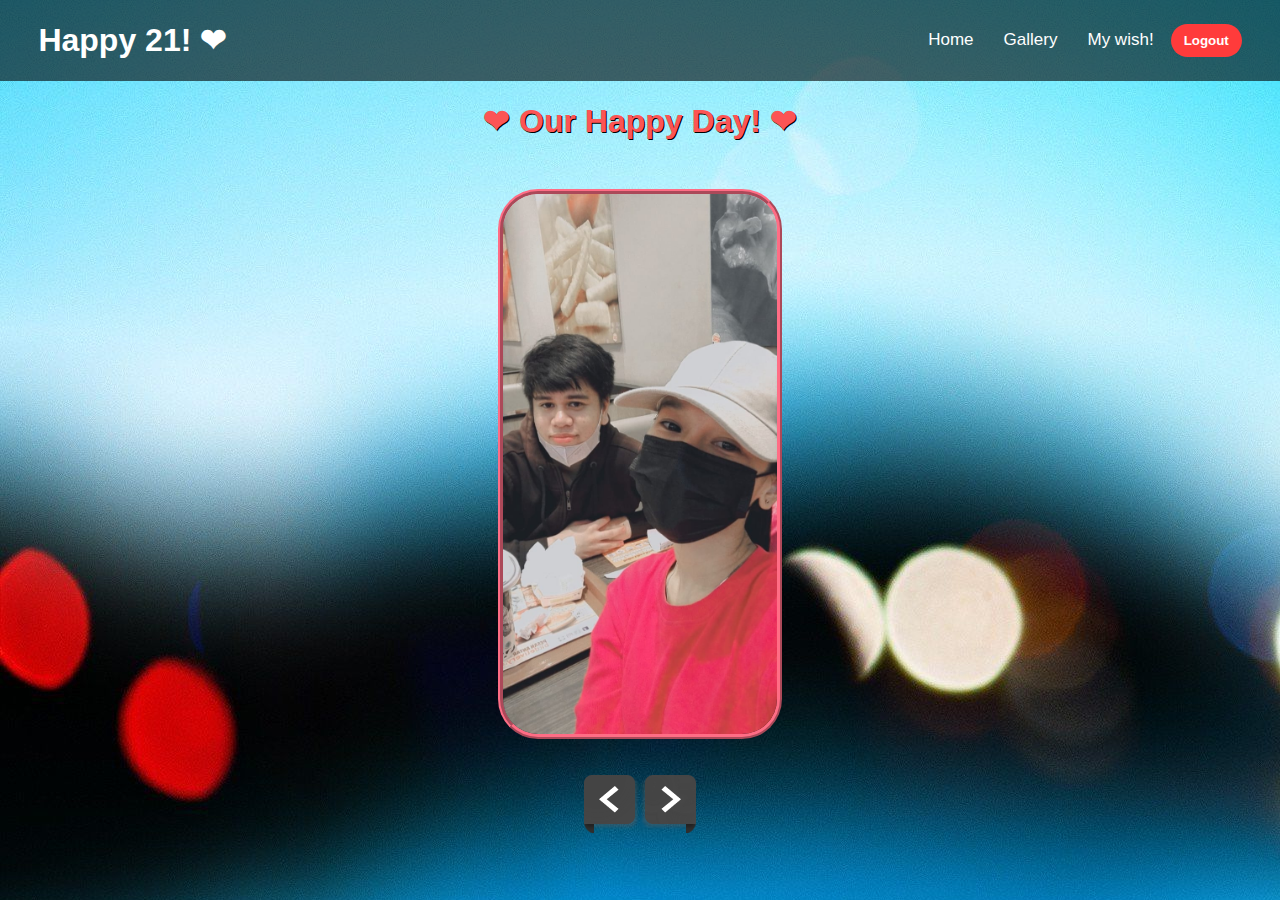
<file: Fun Project/The 21/scripts/index.html>
<!DOCTYPE html>
<html lang="en">
<head>
    <meta charset="UTF-8">
    <meta http-equiv="X-UA-Compatible" content="IE=edge">
    <meta name="viewport" content="width=device-width, initial-scale=1.0">
    <title>Welcome</title>

    <link rel="stylesheet" href="style.css">

</head>
<body>
    <div class="header">
        <div class="header-left">
            <h1>Happy 21! ❤</h1>
        </div>
        <div class="header-right">
            <a href="index.html">Home</a>
            <a href="gallery.html">Gallery</a>
            <a href="wish.html">My wish!</a>
            <button id="logout" onclick="exit()">Logout</button>
        </div>
    </div>

    <div class="content">
        <div class="slider-outer">
            <h1>❤ Our Happy Day! ❤</h1>
            <div class="slider-inner">
                <img src="assets/img1.jpeg" alt="" class="active">
                <img src="assets/img2.jpeg"alt="">
                <img src="assets/img.jpeg" alt="">
                <img src="assets/img4.jpeg" alt="">
                <img src="assets/img5.jpeg" alt="">
                <img src="assets/img6.jpeg" alt="">
                <img src="assets/img7.jpeg" alt="">
                <img src="assets/img8.jpeg" alt="">
                <img src="assets/img9.jpeg" alt="">
                <img src="assets/img10.jpeg" alt="">
                <img src="assets/img11.jpeg" alt="">
                <img src="assets/img12.jpeg" alt="">
                <img src="assets/img13.jpeg" alt="">
                <img src="assets/img14.jpeg" alt="">
                <img src="assets/img15.jpeg" alt="">
            </div>
        </div>

        
        <div class="nav-button">
            <img src="assets/arrow-left.png" alt="" class="prev">   
            <img src="assets/arrow-right.png" alt="" class="next">
        </div>


    </div>

    <script src="jquery.js"></script>
    <script src="script.js"></script>
</body>
</html>
</file>
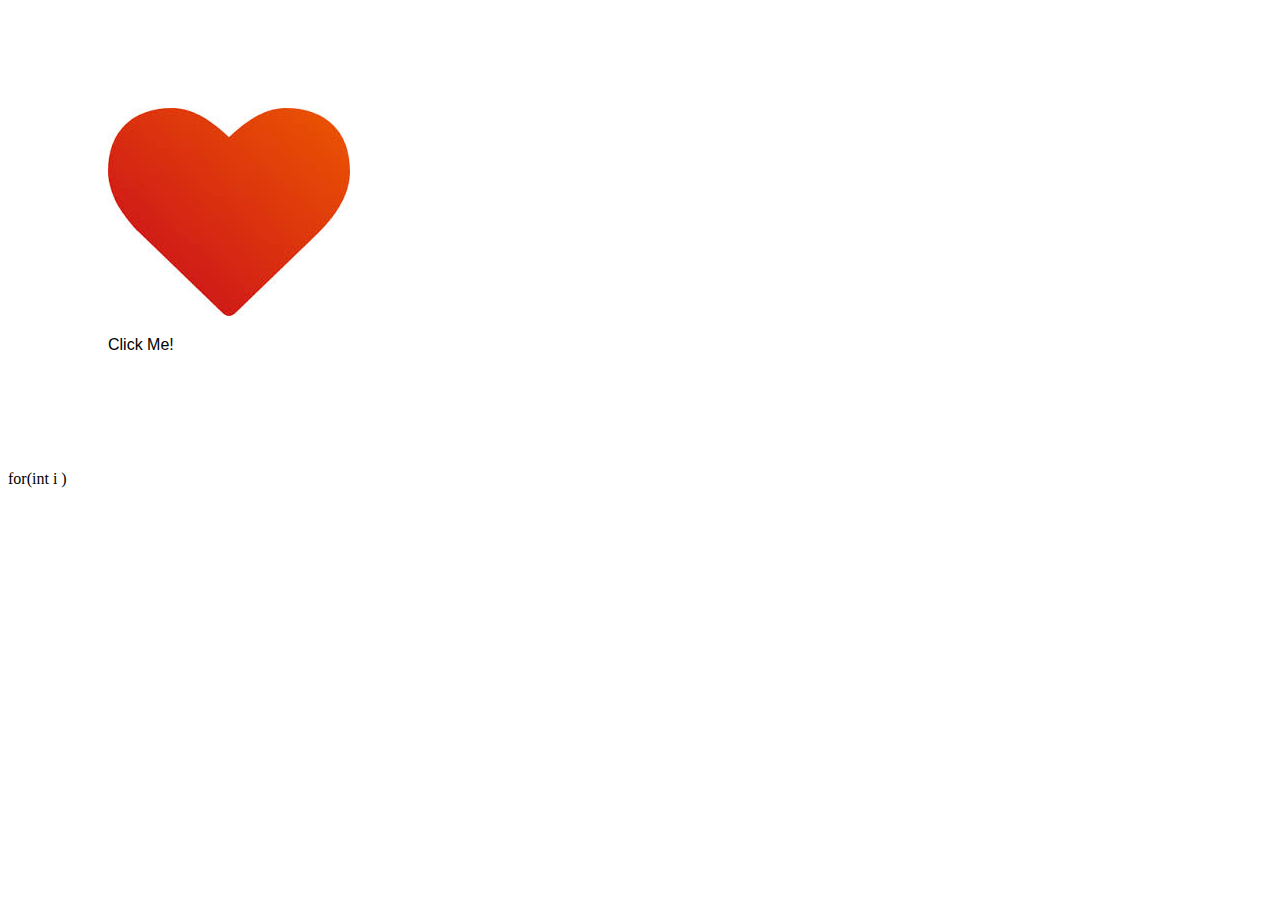
<file: Random Code/Project Asal/Fun_1/index.html>
<!DOCTYPE html>
<html lang="en">
<head>
    <meta charset="UTF-8">
    <meta name="viewport" content="width=device-width, initial-scale=1.0">
    <title>You have one message!</title>

    <link rel="stylesheet" href="obj/index.css">

</head>
<body>
    
    <div class="love">
        <img src="obj/love.jpg" alt="">
        <p style="font-family: Arial, Helvetica, sans-serif;">Click Me!</p>
    </div>
  
    for(int i )

</body>

<script src="obj/index.js"></script>
</html>
</file>
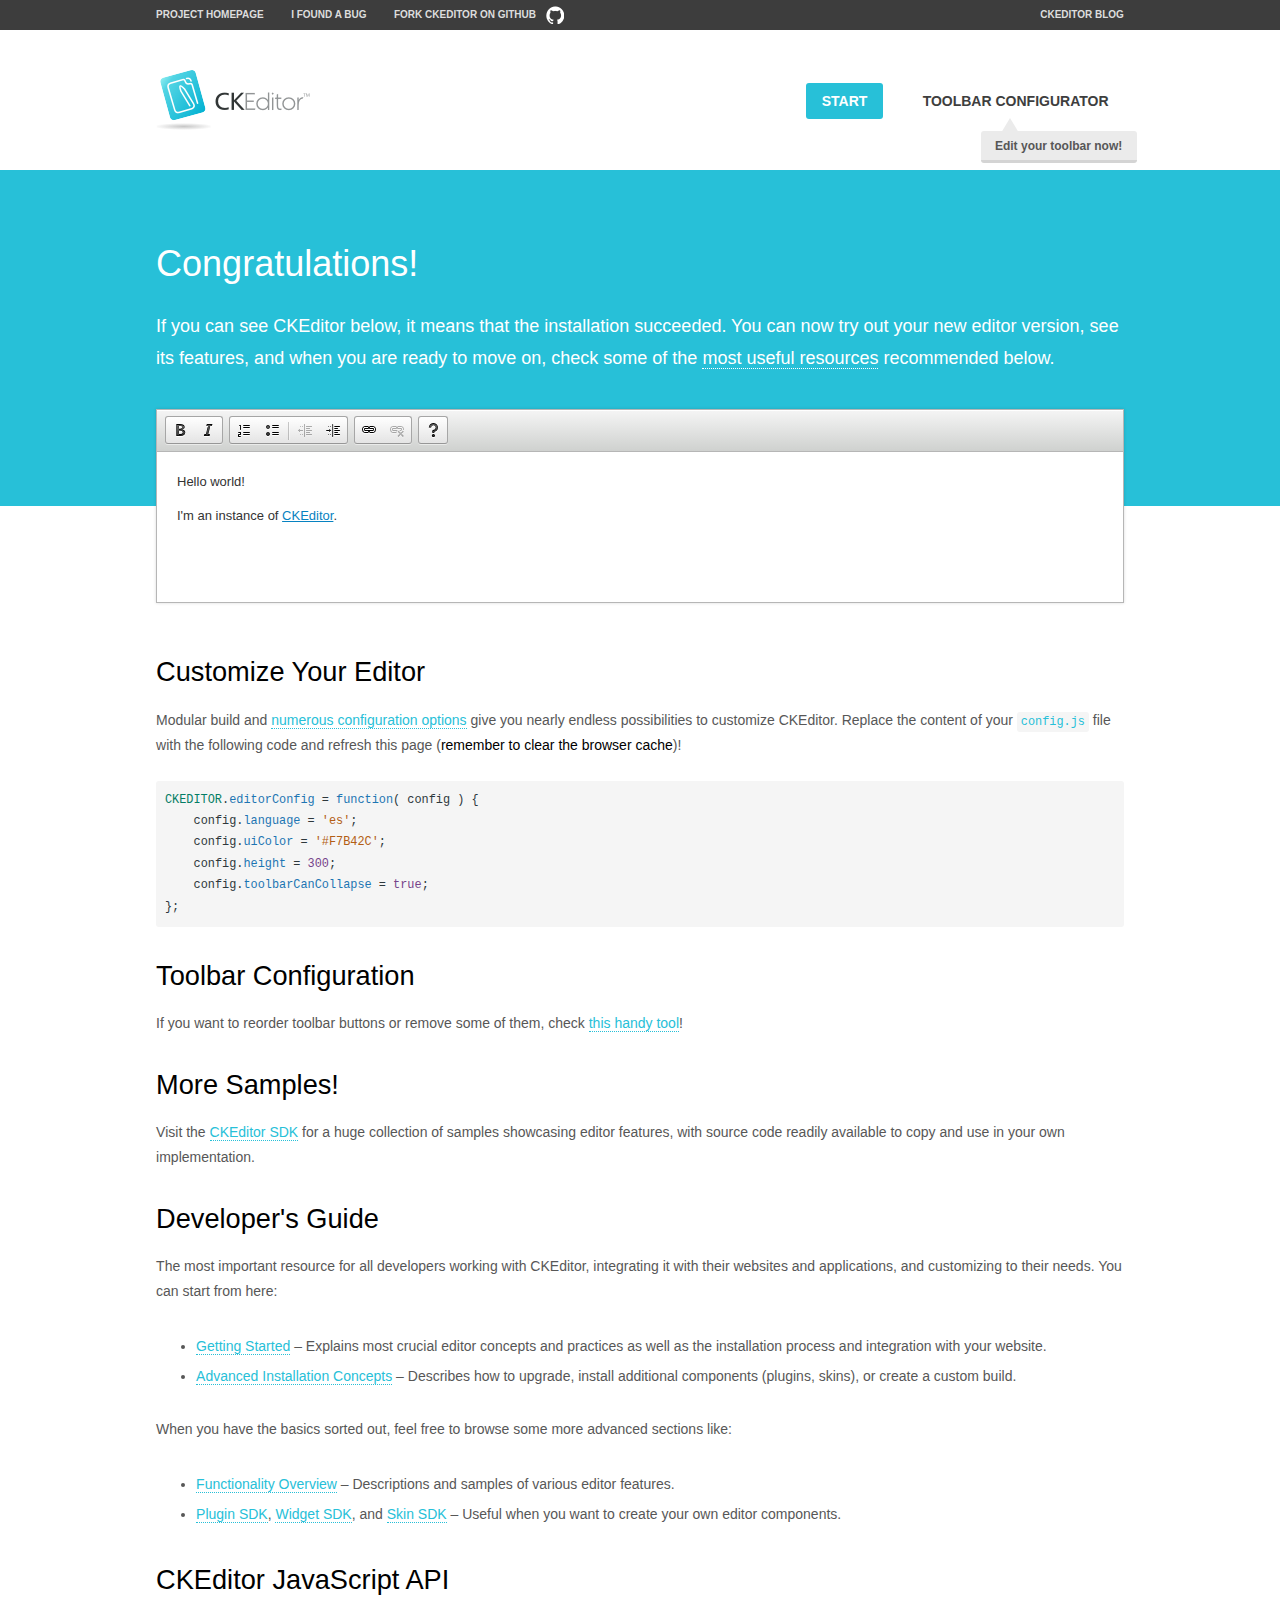
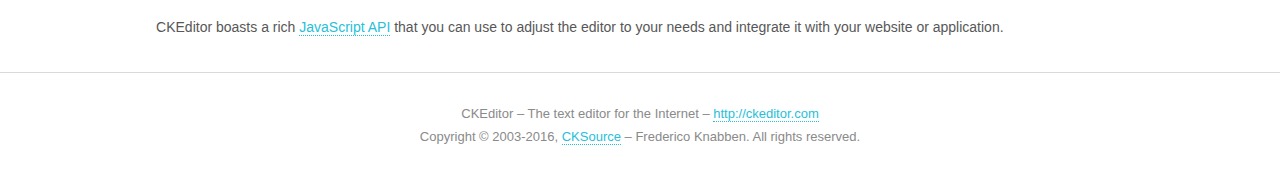
<file: weshop/js/ckeditor/samples/index.html>
<!DOCTYPE html>
<!--
Copyright (c) 2003-2016, CKSource - Frederico Knabben. All rights reserved.
For licensing, see LICENSE.md or http://ckeditor.com/license
-->
<html>
<head>
	<meta charset="utf-8">
	<title>CKEditor Sample</title>
	<script src="../ckeditor.js"></script>
	<script src="js/sample.js"></script>
	<link rel="stylesheet" href="css/samples.css">
	<link rel="stylesheet" href="toolbarconfigurator/lib/codemirror/neo.css">
</head>
<body id="main">

<nav class="navigation-a">
	<div class="grid-container">
		<ul class="navigation-a-left grid-width-70">
			<li><a href="http://ckeditor.com">Project Homepage</a></li>
			<li><a href="http://dev.ckeditor.com/">I found a bug</a></li>
			<li><a href="http://github.com/ckeditor/ckeditor-dev" class="icon-pos-right icon-navigation-a-github">Fork CKEditor on GitHub</a></li>
		</ul>
		<ul class="navigation-a-right grid-width-30">
			<li><a href="http://ckeditor.com/blog-list">CKEditor Blog</a></li>
		</ul>
	</div>
</nav>

<header class="header-a">
	<div class="grid-container">
		<h1 class="header-a-logo grid-width-30">
			<a href="index.html"><img src="img/logo.png" alt="CKEditor Sample"></a>
		</h1>

		<nav class="navigation-b grid-width-70">
			<ul>
				<li><a href="index.html" class="button-a button-a-background">Start</a></li>
				<li><a href="toolbarconfigurator/index.html" class="button-a">Toolbar configurator <span class="balloon-a balloon-a-nw">Edit your toolbar now!</span></a></li>
			</ul>
		</nav>
	</div>
</header>

<main>
	<div class="adjoined-top">
		<div class="grid-container">
			<div class="content grid-width-100">
				<h1>Congratulations!</h1>
				<p>
					If you can see CKEditor below, it means that the installation succeeded.
					You can now try out your new editor version, see its features, and when you are ready to move on, check some of the <a href="#sample-customize">most useful resources</a> recommended below.
				</p>
			</div>
		</div>
	</div>
	<div class="adjoined-bottom">
		<div class="grid-container">
			<div class="grid-width-100">
				<div id="editor">
					<h1>Hello world!</h1>
					<p>I'm an instance of <a href="http://ckeditor.com">CKEditor</a>.</p>
				</div>
			</div>
		</div>
	</div>

	<div class="grid-container">
		<div class="content grid-width-100">
			<section id="sample-customize">
				<h2>Customize Your Editor</h2>
				<p>Modular build and <a href="http://docs.ckeditor.com/#!/guide/dev_configuration">numerous configuration options</a> give you nearly endless possibilities to customize CKEditor. Replace the content of your <code><a href="../config.js">config.js</a></code> file with the following code and refresh this page (<strong>remember to clear the browser cache</strong>)!</p>
		<pre class="cm-s-neo CodeMirror"><code><span style="padding-right: 0.1px;"><span class="cm-variable">CKEDITOR</span>.<span class="cm-property">editorConfig</span> <span class="cm-operator">=</span> <span class="cm-keyword">function</span>( <span class="cm-def">config</span> ) {</span>
<span style="padding-right: 0.1px;"><span class="cm-tab">	</span><span class="cm-variable-2">config</span>.<span class="cm-property">language</span> <span class="cm-operator">=</span> <span class="cm-string">'es'</span>;</span>
<span style="padding-right: 0.1px;"><span class="cm-tab">	</span><span class="cm-variable-2">config</span>.<span class="cm-property">uiColor</span> <span class="cm-operator">=</span> <span class="cm-string">'#F7B42C'</span>;</span>
<span style="padding-right: 0.1px;"><span class="cm-tab">	</span><span class="cm-variable-2">config</span>.<span class="cm-property">height</span> <span class="cm-operator">=</span> <span class="cm-number">300</span>;</span>
<span style="padding-right: 0.1px;"><span class="cm-tab">	</span><span class="cm-variable-2">config</span>.<span class="cm-property">toolbarCanCollapse</span> <span class="cm-operator">=</span> <span class="cm-atom">true</span>;</span>
<span style="padding-right: 0.1px;">};</span></code></pre>
			</section>

			<section>
				<h2>Toolbar Configuration</h2>
				<p>If you want to reorder toolbar buttons or remove some of them, check <a href="toolbarconfigurator/index.html">this handy tool</a>!</p>
			</section>

			<section>
				<h2>More Samples!</h2>
				<p>Visit the <a href="http://sdk.ckeditor.com">CKEditor SDK</a> for a huge collection of samples showcasing editor features, with source code readily available to copy and use in your own implementation.</p>
			</section>

			<section>
				<h2>Developer's Guide</h2>
				<p>The most important resource for all developers working with CKEditor, integrating it with their websites and applications, and customizing to their needs. You can start from here:</p>
				<ul>
					<li><a href="http://docs.ckeditor.com/#!/guide/dev_installation">Getting Started</a> &ndash; Explains most crucial editor concepts and practices as well as the installation process and integration with your website.</li>
					<li><a href="http://docs.ckeditor.com/#!/guide/dev_advanced_installation">Advanced Installation Concepts</a> &ndash; Describes how to upgrade, install additional components (plugins, skins), or create a custom build.</li>
				</ul>
					<p>When you have the basics sorted out, feel free to browse some more advanced sections like:</p>
				<ul>
					<li><a href="http://docs.ckeditor.com/#!/guide/dev_features">Functionality Overview</a> &ndash; Descriptions and samples of various editor features.</li>
					<li><a href="http://docs.ckeditor.com/#!/guide/plugin_sdk_intro">Plugin SDK</a>, <a href="http://docs.ckeditor.com/#!/guide/widget_sdk_intro">Widget SDK</a>, and <a href="http://docs.ckeditor.com/#!/guide/skin_sdk_intro">Skin SDK</a> &ndash; Useful when you want to create your own editor components.</li>
				</ul>
			</section>

			<section>
				<h2>CKEditor JavaScript API</h2>
				<p>CKEditor boasts a rich <a href="http://docs.ckeditor.com/#!/api">JavaScript API</a> that you can use to adjust the editor to your needs and integrate it with your website or application.</p>
			</section>
		</div>
	</div>
</main>

<footer class="footer-a grid-container">
	<div class="grid-container">
		<p class="grid-width-100">
			CKEditor &ndash; The text editor for the Internet &ndash; <a class="samples" href="http://ckeditor.com/">http://ckeditor.com</a>
		</p>
		<p class="grid-width-100" id="copy">
			Copyright &copy; 2003-2016, <a class="samples" href="http://cksource.com/">CKSource</a> &ndash; Frederico Knabben. All rights reserved.
		</p>
	</div>
</footer>
<script>
	initSample();
</script>

</body>
</html>
</file>
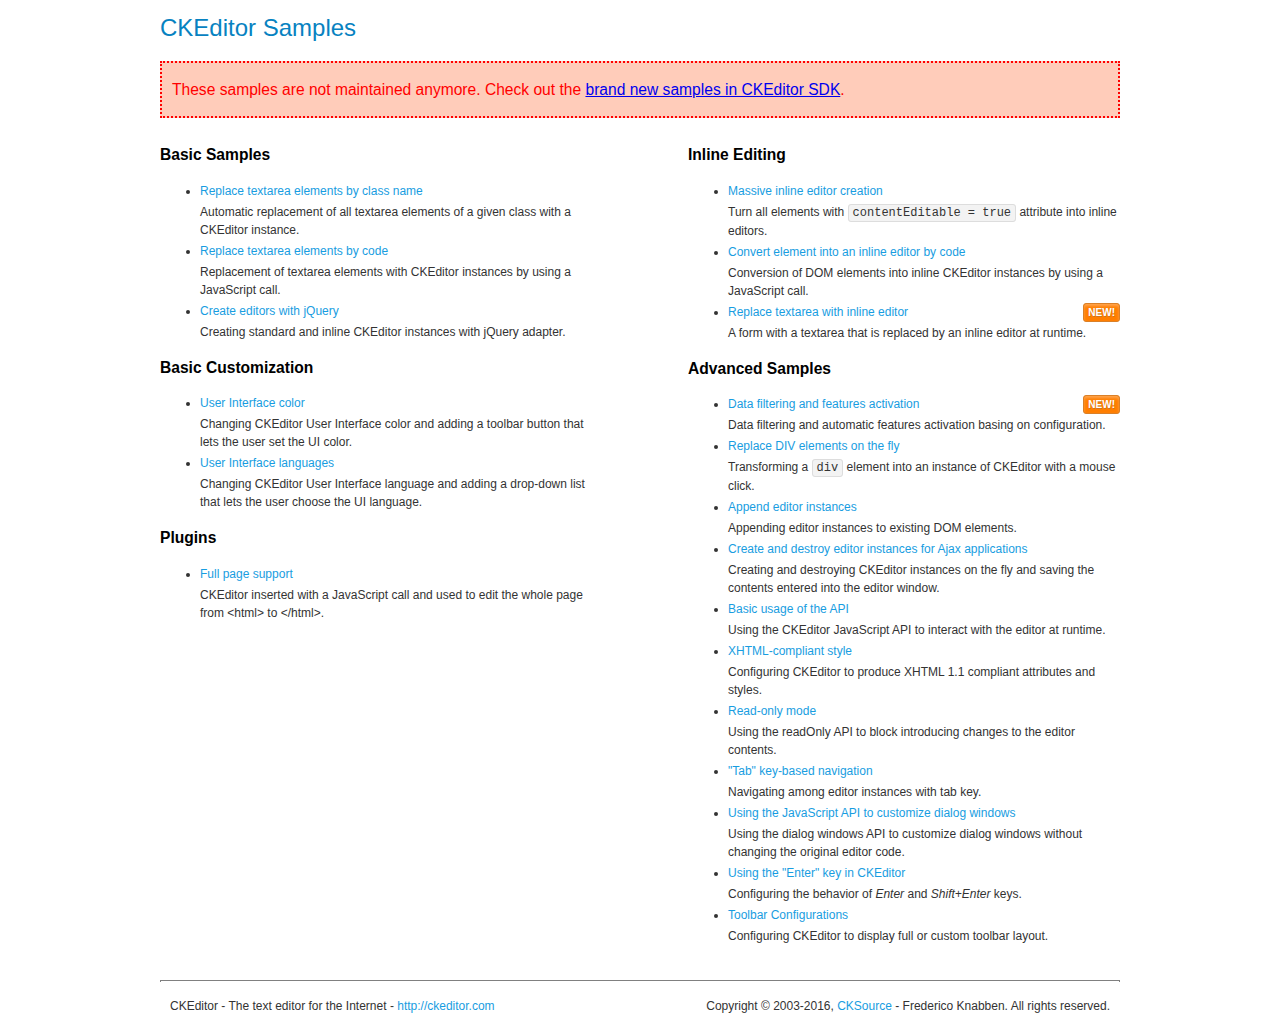
<file: weshop/js/ckeditor/samples/old/index.html>
<!DOCTYPE html>
<!--
Copyright (c) 2003-2016, CKSource - Frederico Knabben. All rights reserved.
For licensing, see LICENSE.md or http://ckeditor.com/license
-->
<html>
<head>
	<meta charset="utf-8">
	<title>CKEditor Samples</title>
	<link rel="stylesheet" href="sample.css">
</head>
<body>
	<h1 class="samples">
		CKEditor Samples
	</h1>
	<div class="warning deprecated">
		These samples are not maintained anymore. Check out the <a href="http://sdk.ckeditor.com/">brand new samples in CKEditor SDK</a>.
	</div>
	<div class="twoColumns">
		<div class="twoColumnsLeft">
			<h2 class="samples">
				Basic Samples
			</h2>
			<dl class="samples">
				<dt><a class="samples" href="replacebyclass.html">Replace textarea elements by class name</a></dt>
				<dd>Automatic replacement of all textarea elements of a given class with a CKEditor instance.</dd>

				<dt><a class="samples" href="replacebycode.html">Replace textarea elements by code</a></dt>
				<dd>Replacement of textarea elements with CKEditor instances by using a JavaScript call.</dd>

				<dt><a class="samples" href="jquery.html">Create editors with jQuery</a></dt>
				<dd>Creating standard and inline CKEditor instances with jQuery adapter.</dd>
			</dl>

			<h2 class="samples">
				Basic Customization
			</h2>
			<dl class="samples">
				<dt><a class="samples" href="uicolor.html">User Interface color</a></dt>
				<dd>Changing CKEditor User Interface color and adding a toolbar button that lets the user set the UI color.</dd>

				<dt><a class="samples" href="uilanguages.html">User Interface languages</a></dt>
				<dd>Changing CKEditor User Interface language and adding a drop-down list that lets the user choose the UI language.</dd>
			</dl>


			<h2 class="samples">Plugins</h2>
<dl class="samples">
<dt><a class="samples" href="wysiwygarea/fullpage.html">Full page support</a></dt>
<dd>CKEditor inserted with a JavaScript call and used to edit the whole page from &lt;html&gt; to &lt;/html&gt;.</dd>
</dl>
		</div>
		<div class="twoColumnsRight">
			<h2 class="samples">
				Inline Editing
			</h2>
			<dl class="samples">
				<dt><a class="samples" href="inlineall.html">Massive inline editor creation</a></dt>
				<dd>Turn all elements with <code>contentEditable = true</code> attribute into inline editors.</dd>

				<dt><a class="samples" href="inlinebycode.html">Convert element into an inline editor by code</a></dt>
				<dd>Conversion of DOM elements into inline CKEditor instances by using a JavaScript call.</dd>

				<dt><a class="samples" href="inlinetextarea.html">Replace textarea with inline editor</a> <span class="new">New!</span></dt>
				<dd>A form with a textarea that is replaced by an inline editor at runtime.</dd>

				
			</dl>

			<h2 class="samples">
				Advanced Samples
			</h2>
			<dl class="samples">
				<dt><a class="samples" href="datafiltering.html">Data filtering and features activation</a> <span class="new">New!</span></dt>
				<dd>Data filtering and automatic features activation basing on configuration.</dd>

				<dt><a class="samples" href="divreplace.html">Replace DIV elements on the fly</a></dt>
				<dd>Transforming a <code>div</code> element into an instance of CKEditor with a mouse click.</dd>

				<dt><a class="samples" href="appendto.html">Append editor instances</a></dt>
				<dd>Appending editor instances to existing DOM elements.</dd>

				<dt><a class="samples" href="ajax.html">Create and destroy editor instances for Ajax applications</a></dt>
				<dd>Creating and destroying CKEditor instances on the fly and saving the contents entered into the editor window.</dd>

				<dt><a class="samples" href="api.html">Basic usage of the API</a></dt>
				<dd>Using the CKEditor JavaScript API to interact with the editor at runtime.</dd>

				<dt><a class="samples" href="xhtmlstyle.html">XHTML-compliant style</a></dt>
				<dd>Configuring CKEditor to produce XHTML 1.1 compliant attributes and styles.</dd>

				<dt><a class="samples" href="readonly.html">Read-only mode</a></dt>
				<dd>Using the readOnly API to block introducing changes to the editor contents.</dd>

				<dt><a class="samples" href="tabindex.html">"Tab" key-based navigation</a></dt>
				<dd>Navigating among editor instances with tab key.</dd>


				
<dt><a class="samples" href="dialog/dialog.html">Using the JavaScript API to customize dialog windows</a></dt>
<dd>Using the dialog windows API to customize dialog windows without changing the original editor code.</dd>

<dt><a class="samples" href="enterkey/enterkey.html">Using the &quot;Enter&quot; key in CKEditor</a></dt>
<dd>Configuring the behavior of <em>Enter</em> and <em>Shift+Enter</em> keys.</dd>

<dt><a class="samples" href="toolbar/toolbar.html">Toolbar Configurations</a></dt>
<dd>Configuring CKEditor to display full or custom toolbar layout.</dd>

			</dl>
		</div>
	</div>
	<div id="footer">
		<hr>
		<p>
			CKEditor - The text editor for the Internet - <a class="samples" href="http://ckeditor.com/">http://ckeditor.com</a>
		</p>
		<p id="copy">
			Copyright &copy; 2003-2016, <a class="samples" href="http://cksource.com/">CKSource</a> - Frederico Knabben. All rights reserved.
		</p>
	</div>
</body>
</html>
</file>
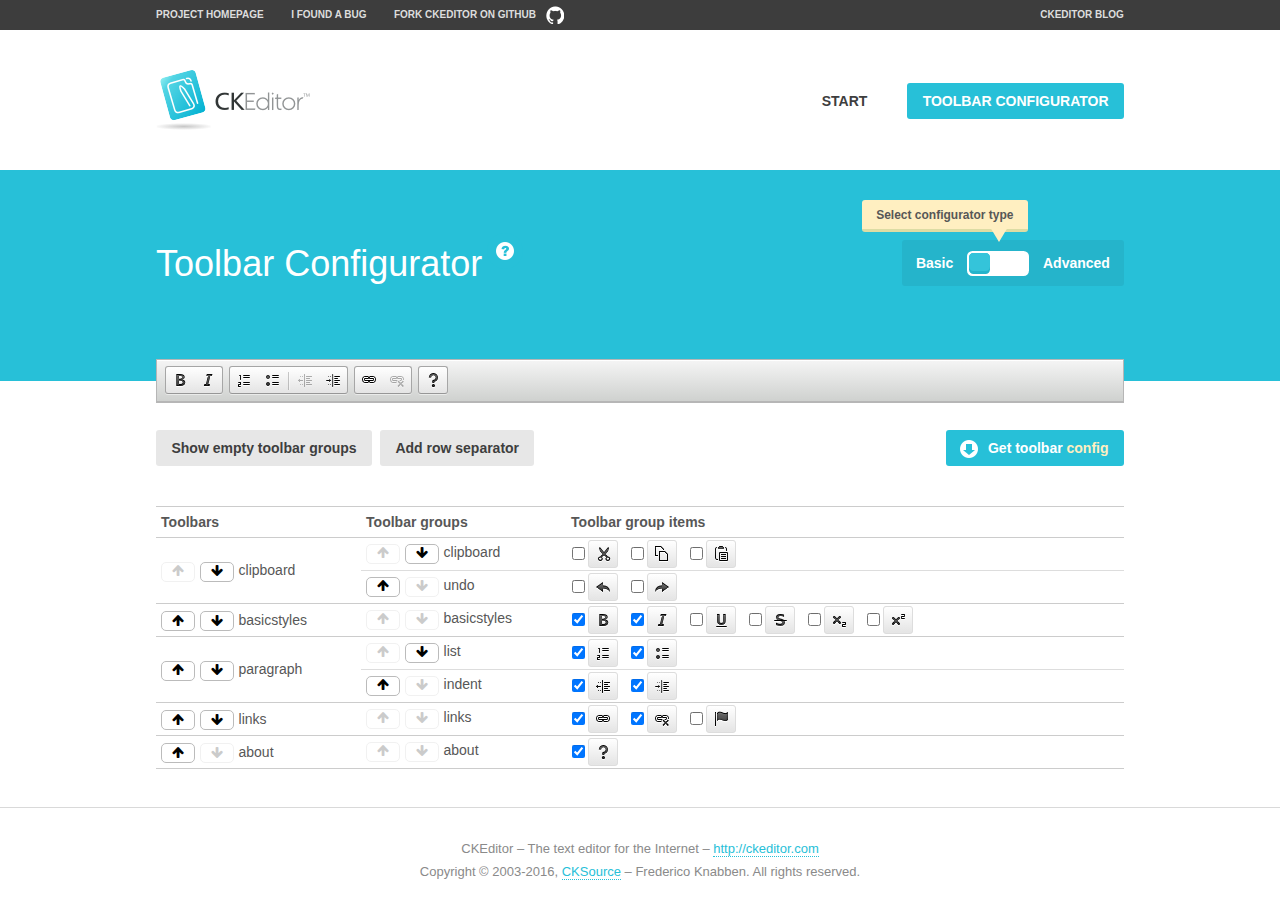
<file: weshop/js/ckeditor/samples/toolbarconfigurator/index.html>
<!DOCTYPE html>
<!--
Copyright (c) 2003-2016, CKSource - Frederico Knabben. All rights reserved.
For licensing, see LICENSE.md or http://ckeditor.com/license
-->
<!--[if IE 8]><html class="ie8"><![endif]-->
<!--[if gt IE 8]><html><![endif]-->
<!--[if !IE]><!--><html><!--<![endif]-->
<head>
	<meta charset="utf-8">
	<title>Toolbar Configurator</title>
	<script src="../../ckeditor.js"></script>
	<script>
		if ( CKEDITOR.env.ie && CKEDITOR.env.version < 9 )
			CKEDITOR.tools.enableHtml5Elements( document );
	</script>
	<link rel="stylesheet" href="lib/codemirror/codemirror.css">
	<link rel="stylesheet" href="lib/codemirror/show-hint.css">
	<link rel="stylesheet" href="lib/codemirror/neo.css">
	<link rel="stylesheet" href="css/fontello.css">
	<link rel="stylesheet" href="../css/samples.css">
</head>
<body id="toolbar">

<nav class="navigation-a">
	<div class="grid-container">
		<ul class="navigation-a-left grid-width-70">
			<li><a href="http://ckeditor.com">Project Homepage</a></li>
			<li><a href="http://dev.ckeditor.com/">I found a bug</a></li>
			<li><a href="http://github.com/ckeditor/ckeditor-dev" class="icon-pos-right icon-navigation-a-github">Fork CKEditor on GitHub</a></li>
		</ul>
		<ul class="navigation-a-right grid-width-30">
			<li><a href="http://ckeditor.com/blog-list">CKEditor Blog</a></li>
		</ul>
	</div>
</nav>

<header class="header-a">
	<div class="grid-container">
		<h1 class="header-a-logo grid-width-30">
			<a href="../index.html"><img src="../img/logo.png" alt="CKEditor Logo"></a>
		</h1>
		<nav class="navigation-b grid-width-70">
			<ul>
				<li><a href="../index.html"  class="button-a">Start</a></li>
				<li><a href="index.html"  class="button-a button-a-background">Toolbar configurator</a></li>
			</ul>
		</nav>
	</div>
</header>

<main>
	<div class="adjoined-top">
		<div class="grid-container">
			<div class="content grid-width-100">
				<div class="grid-container-nested">
					<h1 class="grid-width-60">
						Toolbar Configurator
						<a href="#help-content" type="button" title="Configurator help" id="help" class="button-a button-a-background button-a-no-text icon-pos-left icon-question-mark">Help</a>
					</h1>

					<div class="grid-width-40 grid-switch-magic">
						<div class="switch">
							<span class="balloon-a balloon-a-se">Select configurator type</span>
							<input type="radio" name="radio" data-num="1" id="radio-basic" />
							<input type="radio" name="radio" data-num="2" id="radio-advanced" />
							<label data-for="1" for="radio-basic">Basic</label>
							<span class="switch-inner">
								<span class="handler"></span>
							</span>
							<label data-for="2" for="radio-advanced">Advanced</label>
						</div>
					</div>
				</div>
			</div>
		</div>
	</div>
	<div class="adjoined-bottom">
		<div class="grid-container">
			<div class="grid-width-100">
				<div class="editors-container">
					<div id="editor-basic"></div>
					<div id="editor-advanced"></div>
				</div>
			</div>
		</div>
	</div>

	<div class="grid-container configurator">
		<div class="content grid-width-100">
			<div class="configurator">
				<div>
					<div id="toolbarModifierWrapper"></div>
				</div>
			</div>
		</div>
	</div>

	<div id="help-content">
		<div class="grid-container">
			<div class="grid-width-100">
				<h2>What Am I Doing Here?</h2>

				<div class="grid-container grid-container-nested">
					<div class="basic">
						<div class="grid-width-50">
							<p>Arrange <a href="http://docs.ckeditor.com/#!/api/CKEDITOR.config-cfg-toolbarGroups">toolbar groups</a>, toggle <a href="http://docs.ckeditor.com/#!/api/CKEDITOR.config-cfg-removeButtons">button visibility</a> according to your needs and get your toolbar configuration.</p>
							<p>You can replace the content of the <a href="../../config.js"><code>config.js</code></a> file with the generated configuration. If you already set some configuration options you will need to merge both configurations.</p>
						</div>
						<div class="grid-width-50">
							<p>Read more about different ways of <a href="http://docs.ckeditor.com/#!/guide/dev_configuration">setting configuration</a> and do not forget about <strong>clearing browser cache</strong>.</p>
							<p>Arranging toolbar groups is the recommended way of configuring the toolbar, but if you need more freedom you can use the <a href="#advanced">advanced configurator</a>.</p>
						</div>
					</div>
					<div class="advanced" style="display: none;">
						<div class="grid-width-50">
							<p>With this code editor you can edit your <a href="http://docs.ckeditor.com/#!/api/CKEDITOR.config-cfg-toolbar">toolbar configuration</a> live.</p>
							<p>You can replace the content of the <a href="../../config.js"><code>config.js</code></a> file with the generated configuration. If you already set some configuration options you will need to merge both configurations.</p>
						</div>
						<div class="grid-width-50">
							<p>Read more about different ways of <a href="http://docs.ckeditor.com/#!/guide/dev_configuration">setting configuration</a> and do not forget about <strong>clearing browser cache</strong>.</p>
						</div>
					</div>
				</div>

				<p class="grid-container grid-container-nested">
					<button type="button" class="help-content-close grid-width-100 button-a button-a-background">Got it. Let's play!</button>
				</p>
			</div>
		</div>
	</div>
</main>

<footer class="footer-a grid-container">
	<p class="grid-width-100">
		CKEditor &ndash; The text editor for the Internet &ndash; <a class="samples" href="http://ckeditor.com/">http://ckeditor.com</a>
	</p>
	<p class="grid-width-100" id="copy">
		Copyright &copy; 2003-2016, <a class="samples" href="http://cksource.com/">CKSource</a> &ndash; Frederico Knabben. All rights reserved.
	</p>
</footer>

<script src="lib/codemirror/codemirror.js"></script>
<script src="lib/codemirror/javascript.js"></script>
<script src="lib/codemirror/show-hint.js"></script>

<script src="js/fulltoolbareditor.js"></script>
<script src="js/abstracttoolbarmodifier.js"></script>
<script src="js/toolbarmodifier.js"></script>
<script src="js/toolbartextmodifier.js"></script>
<script src="../js/sf.js"></script>

<script>
	( function() {
		'use strict';

		var mode = ( window.location.hash.substr( 1 ) === 'advanced' ) ? 'advanced' : 'basic',
			configuratorSection = CKEDITOR.document.findOne( 'main > .grid-container.configurator' ),
			basicInstruction = CKEDITOR.document.findOne( '#help-content .basic' ),
			advancedInstruction = CKEDITOR.document.findOne( '#help-content .advanced' ),

			// Configurator mode switcher.
			modeSwitchBasic = CKEDITOR.document.getById( 'radio-basic' ),
			modeSwitchAdvanced = CKEDITOR.document.getById( 'radio-advanced' );

		// Initial setup
		function updateSwitcher() {
			if ( mode === 'advanced' ) {
				modeSwitchAdvanced.$.checked = true;
			} else {
				modeSwitchBasic.$.checked = true;
			}
		}

		updateSwitcher();

		CKEDITOR.document.getWindow().on( 'hashchange', function( e ) {
			var hash = window.location.hash.substr( 1 );
			if ( !( hash === 'advanced' || hash === 'basic' ) ) {
				return;
			}
			mode = hash;
			onToolbarsDone( mode );
		} );

		CKEDITOR.document.getWindow().on( 'resize', function() {
			updateToolbar( ( mode === 'basic' ? toolbarModifier : toolbarTextModifier )[ 'editorInstance' ] );
		} );

		function onRefresh( modifier ) {
			modifier = modifier || this;

			if ( mode === 'basic' && modifier instanceof ToolbarConfigurator.ToolbarTextModifier ) {
				return;
			}

			// CodeMirror container becomes visible, so we need to refresh and to avoid rendering problems.
			if ( mode === 'advanced' && modifier instanceof ToolbarConfigurator.ToolbarTextModifier ) {
				modifier.codeContainer.refresh();
			}

			updateToolbar( modifier.editorInstance );
		}

		function updateToolbar( editor ) {
			var editorContainer = editor.container;

			// Not always editor is loaded.
			if ( !editorContainer ) {
				return;
			}

			var displayStyle = editorContainer.getStyle( 'display' );

			editorContainer.setStyle( 'display', 'block' );

			var newHeight = editorContainer.getSize( 'height' );

			var newMarginTop = parseInt( editorContainer.getComputedStyle( 'margin-top' ), 10 );
			newMarginTop = ( isNaN( newMarginTop ) ? 0 : Number( newMarginTop ) );

			var newMarginBottom = parseInt( editorContainer.getComputedStyle( 'margin-bottom' ), 10 );
			newMarginBottom = ( isNaN( newMarginBottom ) ? 0 : Number( newMarginBottom ) );

			var result = newHeight + newMarginTop + newMarginBottom;

			editorContainer.setStyle( 'display', displayStyle );

			editor.container.getAscendant( 'div' ).setStyle( 'height', result + 'px' );
		}

		var toolbarModifier = new ToolbarConfigurator.ToolbarModifier( 'editor-basic' );

		var done = 0;
		toolbarModifier.init( onToolbarInit );
		toolbarModifier.onRefresh = onRefresh;

		CKEDITOR.document.getById( 'toolbarModifierWrapper' ).append( toolbarModifier.mainContainer );

		var toolbarTextModifier = new ToolbarConfigurator.ToolbarTextModifier( 'editor-advanced' );
		toolbarTextModifier.init( onToolbarInit );
		toolbarTextModifier.onRefresh = onRefresh;

		function onToolbarInit() {
			if ( ++done === 2 ) {
				onToolbarsDone();

				positionSticky.watch( CKEDITOR.document.findOne( '.toolbar' ), function() {
					return mode === 'advanced';
				} );
			}
		}

		function onToolbarsDone() {
			if ( mode === 'basic' ) {
				toggleModeBasic( false );
			} else {
				toggleModeAdvanced( false );
			}

			updateSwitcher();

			setTimeout( function() {
				CKEDITOR.document.findOne( '.editors-container' ).addClass( 'active' );
				CKEDITOR.document.findOne( '#toolbarModifierWrapper' ).addClass( 'active' );
			}, 200 );
		}

		CKEDITOR.document.getById( 'toolbarModifierWrapper' ).append( toolbarTextModifier.mainContainer );

		function toogleModeSwitch( onElement, offElement, onModifier, offModifier ) {
			onElement.addClass( 'fancy-button-active' );
			offElement.removeClass( 'fancy-button-active' );

			onModifier.showUI();
			offModifier.hideUI();
		}

		function toggleModeBasic( callOnRefresh ) {
			callOnRefresh = ( callOnRefresh !== false );
			mode = 'basic';
			window.location.hash = '#basic';
			toogleModeSwitch( modeSwitchBasic, modeSwitchAdvanced, toolbarModifier, toolbarTextModifier );

			configuratorSection.removeClass( 'freed-width' );
			basicInstruction.show();
			advancedInstruction.hide();

			callOnRefresh && onRefresh( toolbarModifier );
		}

		function toggleModeAdvanced( callOnRefresh ) {
			callOnRefresh = ( callOnRefresh !== false );
			mode = 'advanced';
			window.location.hash = '#advanced';
			toogleModeSwitch( modeSwitchAdvanced, modeSwitchBasic, toolbarTextModifier, toolbarModifier );

			configuratorSection.addClass( 'freed-width' );
			advancedInstruction.show();
			basicInstruction.hide();

			callOnRefresh && onRefresh( toolbarTextModifier );
		}

		modeSwitchBasic.on( 'click', toggleModeBasic );
		modeSwitchAdvanced.on( 'click', toggleModeAdvanced );

		//
		// Position:sticky for the toolbar.
		//

		// Will make elements behave like they were styled with position:sticky.
		var positionSticky = {
			// Store object: {
			// 		element: CKEDITOR.dom.element, // Element which will float.
			// 		placeholder: CKEDITOR.dom.element, // Placeholder which is place to prevent page bounce.
			// 		isFixed: boolean // Whether element float now.
			// }
			watched: [],

			active: [],

			staticContainer: null,

			init: function() {
				var element = CKEDITOR.dom.element.createFromHtml(
					'<div class="staticContainer">' +
						'<div class="grid-container" >' +
							'<div class="grid-width-100">' +
								'<div class="inner"></div>' +
							'</div>' +
						'</div>' +
					'</div>' );

				this.staticContainer = element.findOne( '.inner' );

				CKEDITOR.document.getBody().append( element );
			},

			watch: function( element, preventFunc ) {
				this.watched.push( {
					element: element,
					placeholder: new CKEDITOR.dom.element( 'div' ),
					isFixed: false,
					preventFunc: preventFunc
				} );
			},

			checkAll: function() {
				for ( var i = 0; i < this.watched.length; i++ ) {
					this.check( this.watched[ i ] );
				}
			},

			check: function( element ) {
				var isFixed = element.isFixed;
				var shouldBeFixed = this.shouldBeFixed( element );

				// Nothing to be done.
				if ( isFixed === shouldBeFixed ) {
					return;
				}

				var placeholder = element.placeholder;

				if ( isFixed ) {
					// Unfixing.

					element.element.insertBefore( placeholder );
					placeholder.remove();

					element.element.removeStyle( 'margin' );

					this.active.splice( CKEDITOR.tools.indexOf( this.active, element ), 1 );

				} else {
					// Fixing.
					placeholder.setStyle( 'width', element.element.getSize( 'width' ) + 'px' );
					placeholder.setStyle( 'height', element.element.getSize( 'height' ) + 'px' );
					placeholder.setStyle( 'margin-bottom', element.element.getComputedStyle( 'margin-bottom' ) );
					placeholder.setStyle( 'display', element.element.getComputedStyle( 'display' ) );
					placeholder.insertAfter( element.element );

					this.staticContainer.append( element.element );

					this.active.push( element );
				}

				element.isFixed = !element.isFixed;
			},

			shouldBeFixed: function( element ) {
				if ( element.preventFunc && element.preventFunc() ) {
					return false;
				}

				// If element is already fixed we are checking it's placeholder.
				var related = ( element.isFixed ? element.placeholder : element.element ),
					clientRect = related.$.getBoundingClientRect(),
					staticHeight = this.staticContainer.getSize('height' ),
					elemHeight = element.element.getSize( 'height' );

				if ( element.isFixed ) {
					return ( clientRect.top + elemHeight < staticHeight );
				} else {
					return ( clientRect.top < staticHeight );
				}
			}
		};

		positionSticky.init();

		CKEDITOR.document.getWindow().on( 'scroll',
			new CKEDITOR.tools.eventsBuffer( 100, positionSticky.checkAll, positionSticky ).input
		);

		// Make the toolbar sticky.
		positionSticky.watch( CKEDITOR.document.findOne( '.editors-container' ) );

		// Help button and help-content.
		( function() {
			var helpButton = CKEDITOR.document.getById( 'help' ),
				helpContent = CKEDITOR.document.getById( 'help-content' );

			// Don't show help button on IE8 because it's unsupported by Pico Modal.
			if ( CKEDITOR.env.ie && CKEDITOR.env.version == 8 ) {
				helpButton.hide();
			} else {
				// Display help modal when the button is clicked.
				helpButton.on( 'click', function( evt ) {
					SF.modal( {
						// Clone modal content from DOM.
						content: helpContent.getHtml(),

						afterCreate: function( modal ) {
							// Enable modal content button to close the modal.
							new CKEDITOR.dom.element( modal.modalElem() ).findOne( '.help-content-close' ).once( 'click', modal.close );
						}
					} ).show();
				} );
			}
		} )();
	} )();
</script>
</body>
</html>
</file>
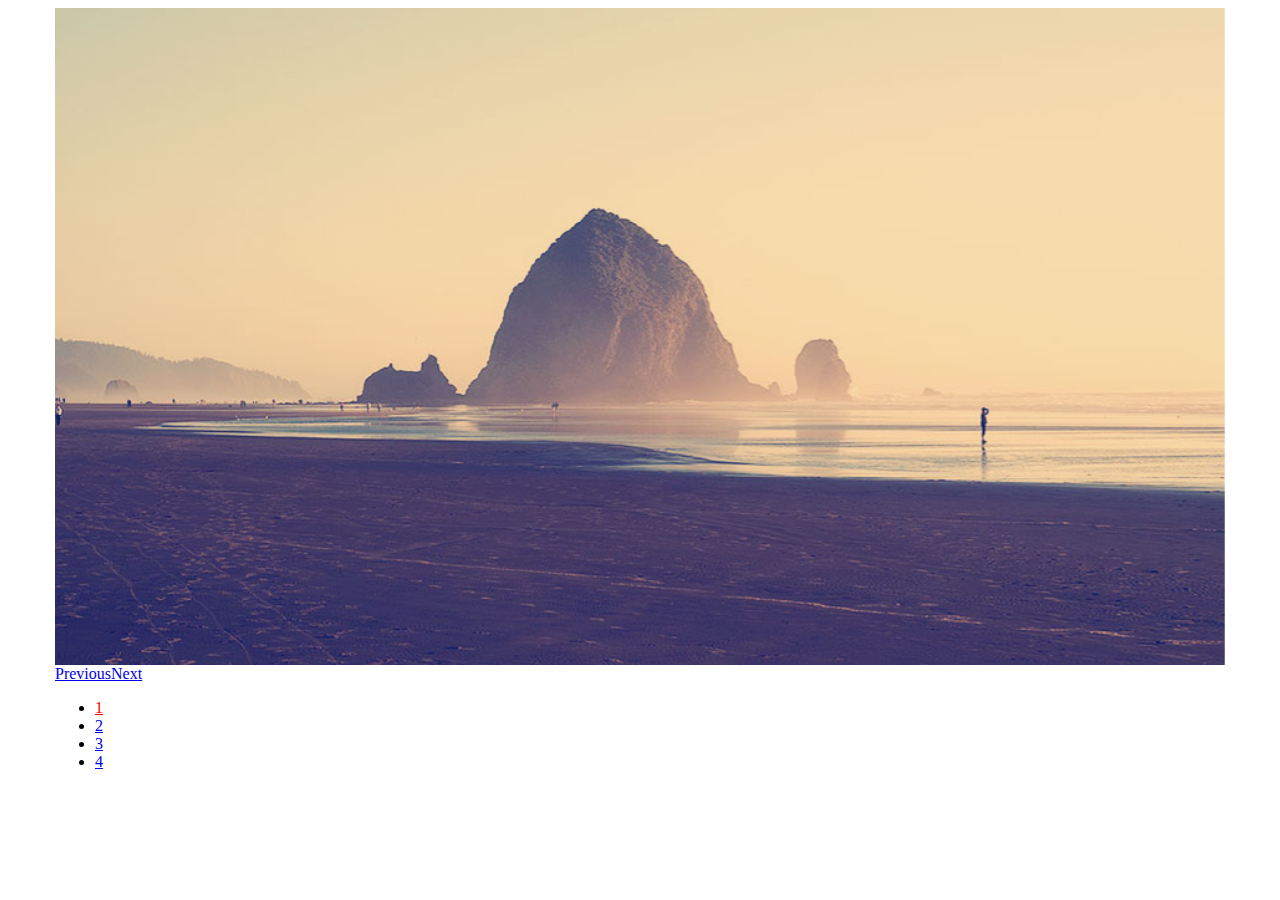
<file: weshop/js/Slides-SlidesJS-3/examples/basic-fade/index.html>
<!doctype html>
<html>
<head>
  <meta charset="utf-8">
  <title>SlidesJS Basic Code Example</title>
  <meta name="description" content="SlidesJS is a simple slideshow plugin for jQuery. Packed with a useful set of features to help novice and advanced developers alike create elegant and user-friendly slideshows.">
  <meta name="author" content="Nathan Searles">

  <!-- SlidesJS Required (if responsive): Sets the page width to the device width. -->
  <meta name="viewport" content="width=device-width">
  <!-- End SlidesJS Required -->

  <!-- SlidesJS Required: These styles are required if you'd like a responsive slideshow -->
  <style>
    /* Prevent the slideshow from flashing on load */
    #slides {
      display: none
    }

    /* Center the slideshow */
    .container {
      margin: 0 auto
    }

    /* Show active item in the pagination */
    .slidesjs-pagination .active {
      color:red;
    }

    /* Media quires for a responsive layout */

    /* For tablets & smart phones */
    @media (max-width: 767px) {
      body {
        padding-left: 10px;
        padding-right: 10px;
      }
      .container {
        width: auto
      }
    }

    /* For smartphones */
    @media (max-width: 480px) {
      .container {
        width: auto
      }
    }

    /* For smaller displays like laptops */
    @media (min-width: 768px) and (max-width: 979px) {
      .container {
        width: 724px
      }
    }

    /* For larger displays */
    @media (min-width: 1200px) {
      .container {
        width: 1170px
      }
    }
  </style>
  <!-- SlidesJS Required: -->
</head>
<body>

  <!-- SlidesJS Required: Start Slides -->
  <!-- The container is used to define the width of the slideshow -->
  <div class="container">
    <div id="slides">
      <img src="img/example-slide-1.jpg" alt="Photo by: Missy S Link: http://www.flickr.com/photos/listenmissy/5087404401/">
      <img src="img/example-slide-2.jpg" alt="Photo by: Daniel Parks Link: http://www.flickr.com/photos/parksdh/5227623068/">
      <img src="img/example-slide-3.jpg" alt="Photo by: Mike Ranweiler Link: http://www.flickr.com/photos/27874907@N04/4833059991/">
      <img src="img/example-slide-4.jpg" alt="Photo by: Stuart SeegerLink: http://www.flickr.com/photos/stuseeger/97577796/">
    </div>
  </div>
  <!-- End SlidesJS Required: Start Slides -->

  <!-- SlidesJS Required: Link to jQuery -->
  <script src="http://code.jquery.com/jquery-1.9.1.min.js"></script>
  <!-- End SlidesJS Required -->

  <!-- SlidesJS Required: Link to jquery.slides.js -->
  <script src="js/jquery.slides.min.js"></script>
  <!-- End SlidesJS Required -->

  <!-- SlidesJS Required: Initialize SlidesJS with a jQuery doc ready -->
  <script>
    $(function() {
      $('#slides').slidesjs({
        width: 940,
        height: 528,
        navigation: {
          effect: "fade"
        },
        pagination: {
          effect: "fade"
        },
        effect: {
          fade: {
            speed: 400
          }
        }
      });
    });
  </script>
  <!-- End SlidesJS Required -->
</body>
</html>
</file>
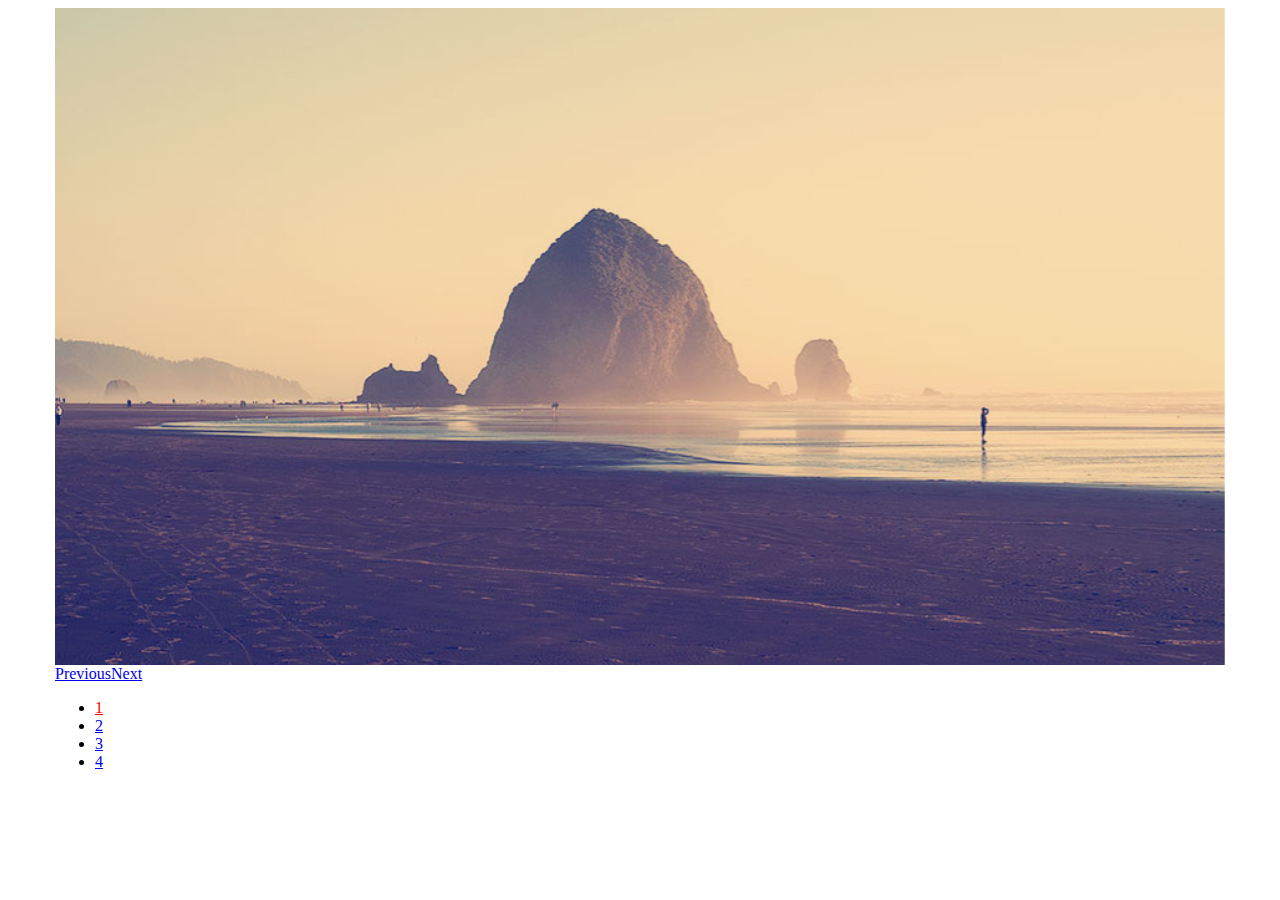
<file: weshop/js/Slides-SlidesJS-3/examples/basic-slide/index.html>
<!doctype html>
<html>
<head>
  <meta charset="utf-8">
  <title>SlidesJS Basic Code Example</title>
  <meta name="description" content="SlidesJS is a simple slideshow plugin for jQuery. Packed with a useful set of features to help novice and advanced developers alike create elegant and user-friendly slideshows.">
  <meta name="author" content="Nathan Searles">

  <!-- SlidesJS Required (if responsive): Sets the page width to the device width. -->
  <meta name="viewport" content="width=device-width">
  <!-- End SlidesJS Required -->

  <!-- SlidesJS Required: These styles are required if you'd like a responsive slideshow -->
  <style>
    /* Prevent the slideshow from flashing on load */
    #slides {
      display: none
    }

    /* Center the slideshow */
    .container {
      margin: 0 auto
    }

    /* Show active item in the pagination */
    .slidesjs-pagination .active {
      color:red;
    }

    /* Media quires for a responsive layout */

    /* For tablets & smart phones */
    @media (max-width: 767px) {
      body {
        padding-left: 10px;
        padding-right: 10px;
      }
      .container {
        width: auto
      }
    }

    /* For smartphones */
    @media (max-width: 480px) {
      .container {
        width: auto
      }
    }

    /* For smaller displays like laptops */
    @media (min-width: 768px) and (max-width: 979px) {
      .container {
        width: 724px
      }
    }

    /* For larger displays */
    @media (min-width: 1200px) {
      .container {
        width: 1170px
      }
    }
  </style>
  <!-- SlidesJS Required: -->
</head>
<body>

  <!-- SlidesJS Required: Start Slides -->
  <!-- The container is used to define the width of the slideshow -->
  <div class="container">
    <div id="slides">
      <img src="img/example-slide-1.jpg" alt="Photo by: Missy S Link: http://www.flickr.com/photos/listenmissy/5087404401/">
      <img src="img/example-slide-2.jpg" alt="Photo by: Daniel Parks Link: http://www.flickr.com/photos/parksdh/5227623068/">
      <img src="img/example-slide-3.jpg" alt="Photo by: Mike Ranweiler Link: http://www.flickr.com/photos/27874907@N04/4833059991/">
      <img src="img/example-slide-4.jpg" alt="Photo by: Stuart SeegerLink: http://www.flickr.com/photos/stuseeger/97577796/">
    </div>
  </div>
  <!-- End SlidesJS Required: Start Slides -->

  <!-- SlidesJS Required: Link to jQuery -->
  <script src="http://code.jquery.com/jquery-1.9.1.min.js"></script>
  <!-- End SlidesJS Required -->

  <!-- SlidesJS Required: Link to jquery.slides.js -->
  <script src="js/jquery.slides.min.js"></script>
  <!-- End SlidesJS Required -->

  <!-- SlidesJS Required: Initialize SlidesJS with a jQuery doc ready -->
  <script>
    $(function() {
      $('#slides').slidesjs({
        width: 940,
        height: 528
      });
    });
  </script>
  <!-- End SlidesJS Required -->
</body>
</html>
</file>
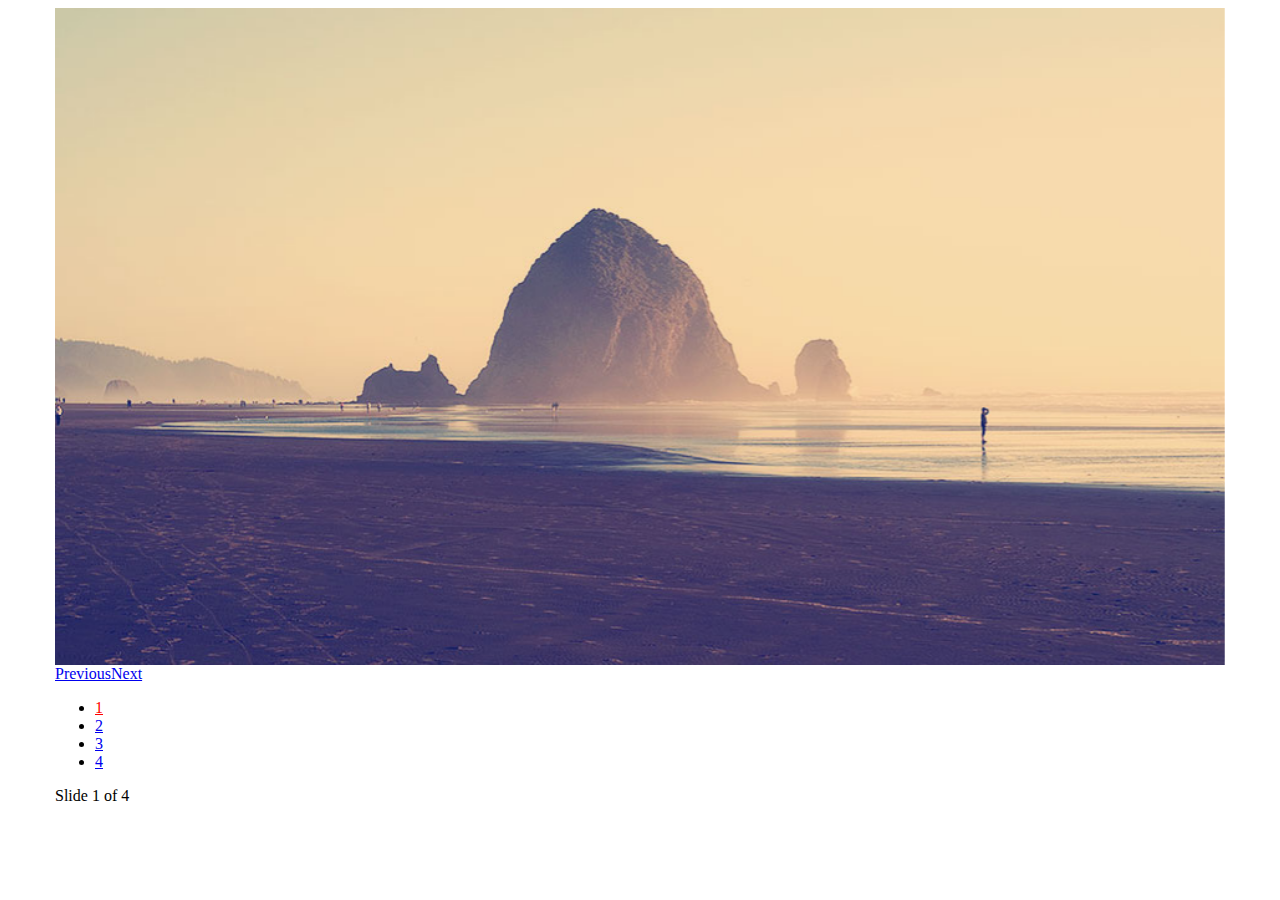
<file: weshop/js/Slides-SlidesJS-3/examples/callbacks/index.html>
<!doctype html>
<html>
<head>
  <meta charset="utf-8">
  <title>SlidesJS Basic Code Example</title>
  <meta name="description" content="SlidesJS is a simple slideshow plugin for jQuery. Packed with a useful set of features to help novice and advanced developers alike create elegant and user-friendly slideshows.">
  <meta name="author" content="Nathan Searles">

  <!-- SlidesJS Required (if responsive): Sets the page width to the device width. -->
  <meta name="viewport" content="width=device-width">
  <!-- End SlidesJS Required -->

  <!-- SlidesJS Required: These styles are required if you'd like a responsive slideshow -->
  <style>
    /* Prevent the slideshow from flashing on load */
    #slides {
      display: none
    }

    /* Center the slideshow */
    .container {
      margin: 0 auto
    }

    /* Show active item in the pagination */
    .slidesjs-pagination .active {
      color:red;
    }

    /* Media quires for a responsive layout */

    /* For tablets & smart phones */
    @media (max-width: 767px) {
      body {
        padding-left: 10px;
        padding-right: 10px;
      }
      .container {
        width: auto
      }
    }

    /* For smartphones */
    @media (max-width: 480px) {
      .container {
        width: auto
      }
    }

    /* For smaller displays like laptops */
    @media (min-width: 768px) and (max-width: 979px) {
      .container {
        width: 724px
      }
    }

    /* For larger displays */
    @media (min-width: 1200px) {
      .container {
        width: 1170px
      }
    }
  </style>
  <!-- SlidesJS Required: -->
</head>
<body>

  <!-- SlidesJS Required: Start Slides -->
  <!-- The container is used to define the width of the slideshow -->
  <div class="container">
    <div id="slides">
      <img src="img/example-slide-1.jpg" alt="Photo by: Missy S Link: http://www.flickr.com/photos/listenmissy/5087404401/">
      <img src="img/example-slide-2.jpg" alt="Photo by: Daniel Parks Link: http://www.flickr.com/photos/parksdh/5227623068/">
      <img src="img/example-slide-3.jpg" alt="Photo by: Mike Ranweiler Link: http://www.flickr.com/photos/27874907@N04/4833059991/">
      <img src="img/example-slide-4.jpg" alt="Photo by: Stuart SeegerLink: http://www.flickr.com/photos/stuseeger/97577796/">
    </div>
    <div id="slidesjs-log">Slide <span class="slidesjs-slide-number">1</span> of 4</div>
  </div>
  <!-- End SlidesJS Required: Start Slides -->

  <!-- SlidesJS Required: Link to jQuery -->
  <script src="http://code.jquery.com/jquery-1.9.1.min.js"></script>
  <!-- End SlidesJS Required -->

  <!-- SlidesJS Required: Link to jquery.slides.js -->
  <script src="js/jquery.slides.min.js"></script>
  <!-- End SlidesJS Required -->

  <!-- SlidesJS Required: Initialize SlidesJS with a jQuery doc ready -->
  <script>
    $(function() {
      $('#slides').slidesjs({
        width: 940,
        height: 528,
        callback: {
          loaded: function(number) {
            // Use your browser console to view log
            console.log('SlidesJS: Loaded with slide #' + number);

            // Show start slide in log
            $('#slidesjs-log .slidesjs-slide-number').text(number);
          },
          start: function(number) {
            // Use your browser console to view log
            console.log('SlidesJS: Start Animation on slide #' + number);
          },
          complete: function(number) {
            // Use your browser console to view log
            console.log('SlidesJS: Animation Complete. Current slide is #' + number);

            // Change slide number on animation complete
            $('#slidesjs-log .slidesjs-slide-number').text(number);
          }
        }
      });
    });
  </script>
  <!-- End SlidesJS Required -->
</body>
</html>
</file>
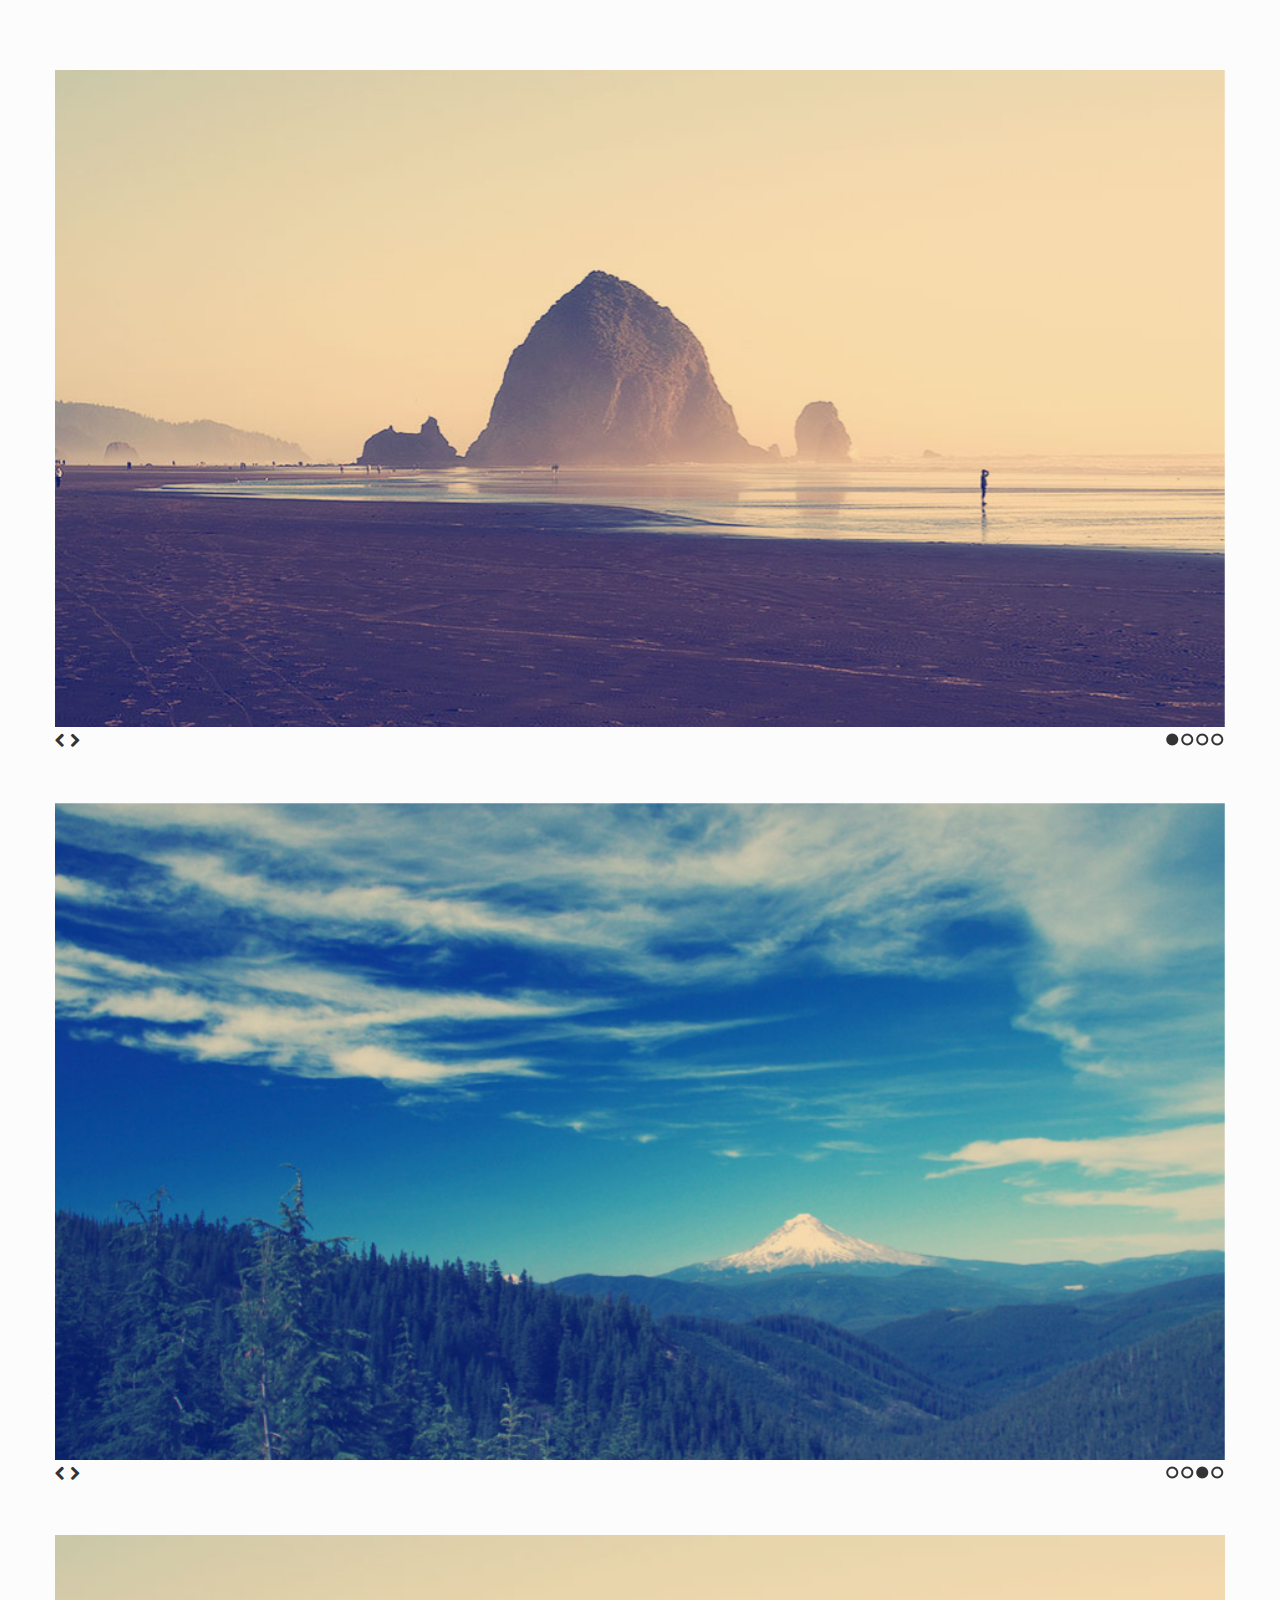
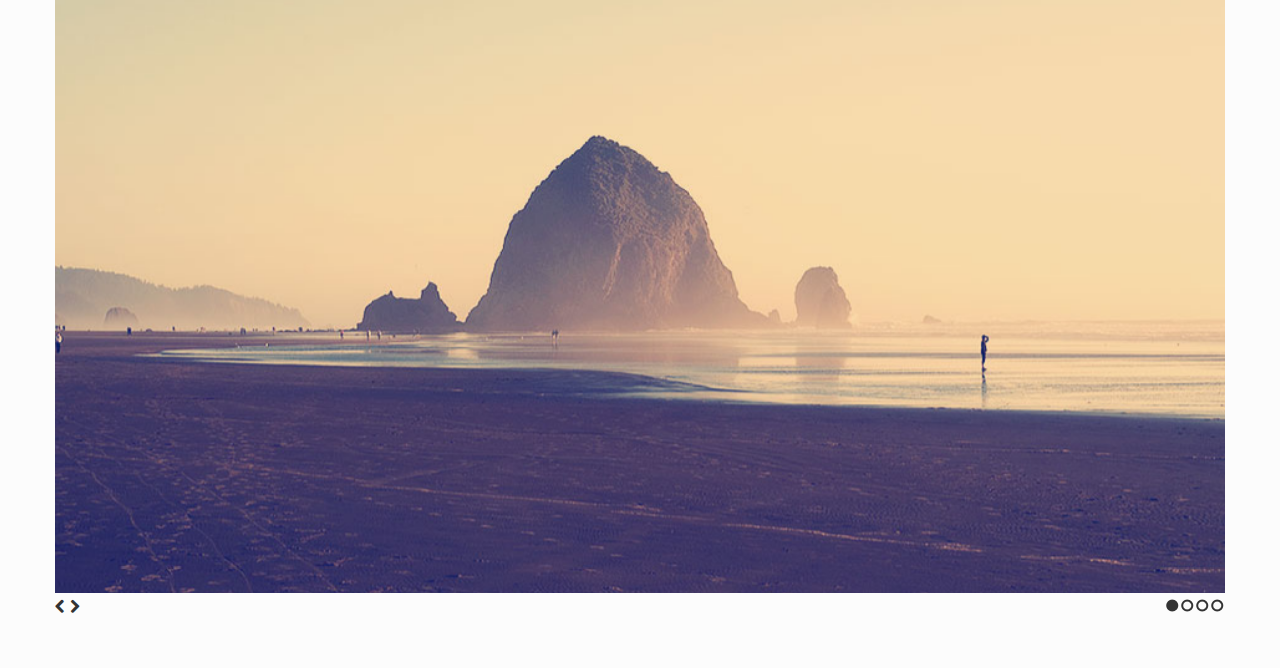
<file: weshop/js/Slides-SlidesJS-3/examples/multiple/index.html>
<!doctype html>
<html>
<head>
  <meta charset="utf-8">
  <title>SlidesJS Standard Code Example</title>
  <meta name="description" content="SlidesJS is a simple slideshow plugin for jQuery. Packed with a useful set of features to help novice and advanced developers alike create elegant and user-friendly slideshows.">
  <meta name="author" content="Nathan Searles">

  <!-- SlidesJS Required (if responsive): Sets the page width to the device width. -->
  <meta name="viewport" content="width=device-width">
  <!-- End SlidesJS Required -->

  <!-- CSS for slidesjs.com example -->
  <link rel="stylesheet" href="css/example.css">
  <link rel="stylesheet" href="css/font-awesome.min.css">
  <!-- End CSS for slidesjs.com example -->

  <!-- SlidesJS Optional: If you'd like to use this design -->
  <style>
    body {
      -webkit-font-smoothing: antialiased;
      font: normal 15px/1.5 "Helvetica Neue", Helvetica, Arial, sans-serif;
      color: #232525;
      padding-top:70px;
    }

    #slides,
    #slides2,
    #slides3 {
      display: none;
      margin-bottom:50px;
    }

    .slidesjs-navigation {
      margin-top:3px;
    }

    .slidesjs-previous {
      margin-right: 5px;
      float: left;
    }

    .slidesjs-next {
      margin-right: 5px;
      float: left;
    }

    .slidesjs-pagination {
      margin: 6px 0 0;
      float: right;
      list-style: none;
    }

    .slidesjs-pagination li {
      float: left;
      margin: 0 1px;
    }

    .slidesjs-pagination li a {
      display: block;
      width: 13px;
      height: 0;
      padding-top: 13px;
      background-image: url(img/pagination.png);
      background-position: 0 0;
      float: left;
      overflow: hidden;
    }

    .slidesjs-pagination li a.active,
    .slidesjs-pagination li a:hover.active {
      background-position: 0 -13px
    }

    .slidesjs-pagination li a:hover {
      background-position: 0 -26px
    }

    a:link,
    a:visited {
      color: #333
    }

    a:hover,
    a:active {
      color: #9e2020
    }

    .navbar {
      overflow: hidden
    }
  </style>
  <!-- End SlidesJS Optional-->

  <!-- SlidesJS Required: These styles are required if you'd like a responsive slideshow -->
  <style>
    #slides {
      display: none
    }

    .container {
      margin: 0 auto
    }

    /* For tablets & smart phones */
    @media (max-width: 767px) {
      body {
        padding-left: 20px;
        padding-right: 20px;
      }
      .container {
        width: auto
      }
    }

    /* For smartphones */
    @media (max-width: 480px) {
      .container {
        width: auto
      }
    }

    /* For smaller displays like laptops */
    @media (min-width: 768px) and (max-width: 979px) {
      .container {
        width: 724px
      }
    }

    /* For larger displays */
    @media (min-width: 1200px) {
      .container {
        width: 1170px
      }
    }
  </style>
  <!-- SlidesJS Required: -->
</head>
<body>
  <!-- SlidesJS Required: Start Slides -->
  <!-- The container is used to define the width of the slideshow -->
  <div class="container">
    <div id="slides">
      <img src="img/example-slide-1.jpg" alt="Photo by: Missy S Link: http://www.flickr.com/photos/listenmissy/5087404401/">
      <img src="img/example-slide-2.jpg" alt="Photo by: Daniel Parks Link: http://www.flickr.com/photos/parksdh/5227623068/">
      <img src="img/example-slide-3.jpg" alt="Photo by: Mike Ranweiler Link: http://www.flickr.com/photos/27874907@N04/4833059991/">
      <img src="img/example-slide-4.jpg" alt="Photo by: Stuart SeegerLink: http://www.flickr.com/photos/stuseeger/97577796/">
      <a href="#" class="slidesjs-previous slidesjs-navigation"><i class="icon-chevron-left"></i></a>
      <a href="#" class="slidesjs-next slidesjs-navigation"><i class="icon-chevron-right"></i></a>
    </div>

    <div id="slides2">
      <img src="img/example-slide-1.jpg" alt="Photo by: Missy S Link: http://www.flickr.com/photos/listenmissy/5087404401/">
      <img src="img/example-slide-2.jpg" alt="Photo by: Daniel Parks Link: http://www.flickr.com/photos/parksdh/5227623068/">
      <img src="img/example-slide-3.jpg" alt="Photo by: Mike Ranweiler Link: http://www.flickr.com/photos/27874907@N04/4833059991/">
      <img src="img/example-slide-4.jpg" alt="Photo by: Stuart SeegerLink: http://www.flickr.com/photos/stuseeger/97577796/">
      <a href="#" class="slidesjs-previous slidesjs-navigation"><i class="icon-chevron-left"></i></a>
      <a href="#" class="slidesjs-next slidesjs-navigation"><i class="icon-chevron-right"></i></a>
    </div>

    <div id="slides3">
      <img src="img/example-slide-1.jpg" alt="Photo by: Missy S Link: http://www.flickr.com/photos/listenmissy/5087404401/">
      <img src="img/example-slide-2.jpg" alt="Photo by: Daniel Parks Link: http://www.flickr.com/photos/parksdh/5227623068/">
      <img src="img/example-slide-3.jpg" alt="Photo by: Mike Ranweiler Link: http://www.flickr.com/photos/27874907@N04/4833059991/">
      <img src="img/example-slide-4.jpg" alt="Photo by: Stuart SeegerLink: http://www.flickr.com/photos/stuseeger/97577796/">
      <a href="#" class="slidesjs-previous slidesjs-navigation"><i class="icon-chevron-left"></i></a>
      <a href="#" class="slidesjs-next slidesjs-navigation"><i class="icon-chevron-right"></i></a>
    </div>
  </div>
  <!-- End SlidesJS Required: Start Slides -->

  <!-- SlidesJS Required: Link to jQuery -->
  <script src="http://code.jquery.com/jquery-1.9.1.min.js"></script>
  <!-- End SlidesJS Required -->

  <!-- SlidesJS Required: Link to jquery.slides.js -->
  <script src="js/jquery.slides.min.js"></script>
  <!-- End SlidesJS Required -->

  <!-- SlidesJS Required: Initialize SlidesJS with a jQuery doc ready -->
  <script>
    $(function() {
      $('#slides').slidesjs({
        width: 940,
        height: 528,
        navigation: false
      });

      /*
        To have multiple slideshows on the same page
        they just need to have separate IDs
      */
      $('#slides2').slidesjs({
        width: 940,
        height: 528,
        navigation: false,
        start: 3,
        play: {
          auto: true
        }
      });

      $('#slides3').slidesjs({
        width: 940,
        height: 528,
        navigation: false
      });
    });
  </script>
  <!-- End SlidesJS Required -->
</body>
</html>
</file>
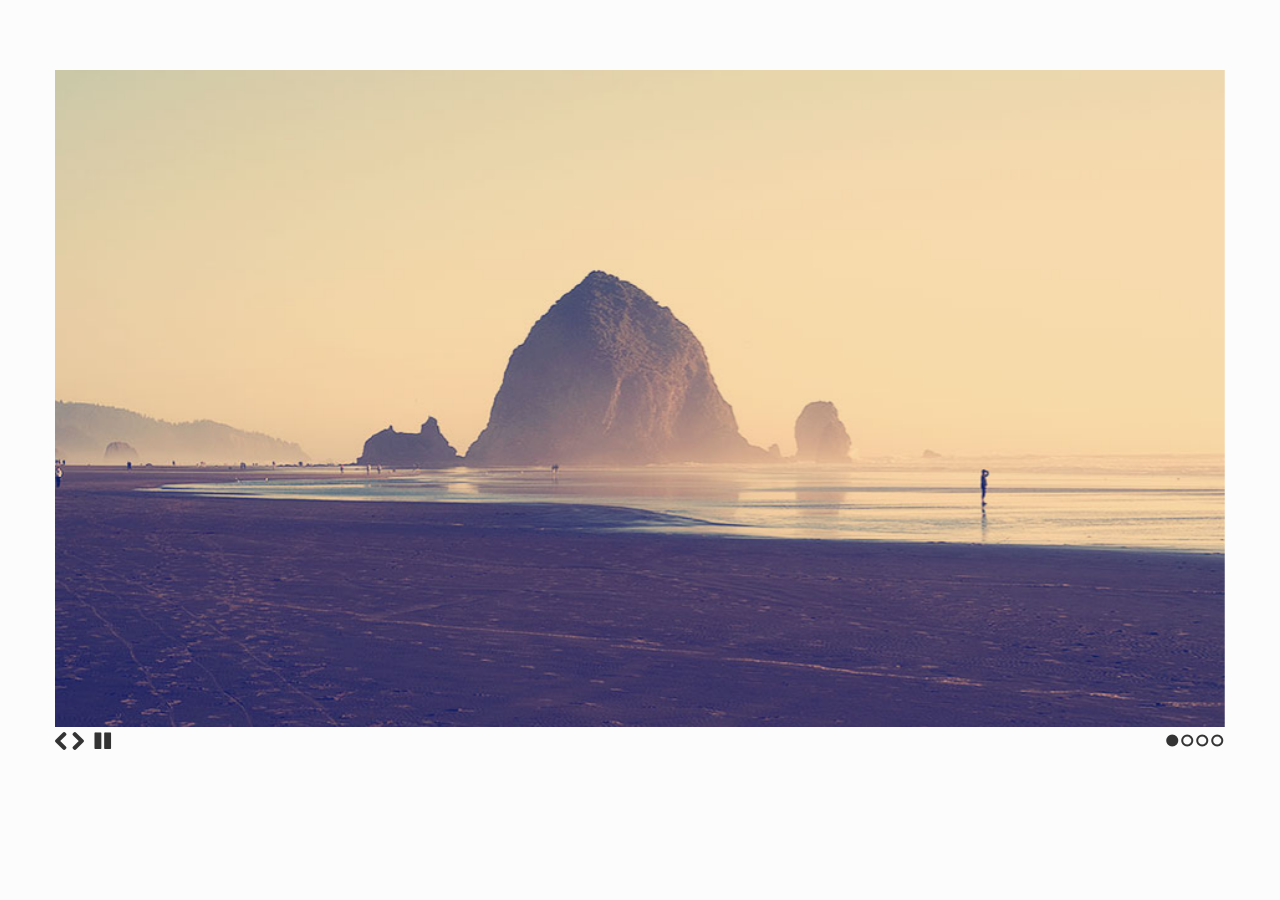
<file: weshop/js/Slides-SlidesJS-3/examples/playing/index.html>
<!doctype html>
<html>
<head>
  <meta charset="utf-8">
  <title>SlidesJS Standard Code Example</title>
  <meta name="description" content="SlidesJS is a simple slideshow plugin for jQuery. Packed with a useful set of features to help novice and advanced developers alike create elegant and user-friendly slideshows.">
  <meta name="author" content="Nathan Searles">

  <!-- SlidesJS Required (if responsive): Sets the page width to the device width. -->
  <meta name="viewport" content="width=device-width">
  <!-- End SlidesJS Required -->

  <!-- CSS for slidesjs.com example -->
  <link rel="stylesheet" href="css/example.css">
  <link rel="stylesheet" href="css/font-awesome.min.css">
  <!-- End CSS for slidesjs.com example -->

  <!-- SlidesJS Optional: If you'd like to use this design -->
  <style>
    body {
      -webkit-font-smoothing: antialiased;
      font: normal 15px/1.5 "Helvetica Neue", Helvetica, Arial, sans-serif;
      color: #232525;
      padding-top:70px;
    }

    #slides {
      display: none
    }

    #slides .slidesjs-navigation {
      margin-top:5px;
    }

    a.slidesjs-next,
    a.slidesjs-previous,
    a.slidesjs-play,
    a.slidesjs-stop {
      background-image: url(img/btns-next-prev.png);
      background-repeat: no-repeat;
      display:block;
      width:12px;
      height:18px;
      overflow: hidden;
      text-indent: -9999px;
      float: left;
      margin-right:5px;
    }

    a.slidesjs-next {
      margin-right:10px;
      background-position: -12px 0;
    }

    a:hover.slidesjs-next {
      background-position: -12px -18px;
    }

    a.slidesjs-previous {
      background-position: 0 0;
    }

    a:hover.slidesjs-previous {
      background-position: 0 -18px;
    }

    a.slidesjs-play {
      width:15px;
      background-position: -25px 0;
    }

    a:hover.slidesjs-play {
      background-position: -25px -18px;
    }

    a.slidesjs-stop {
      width:18px;
      background-position: -41px 0;
    }

    a:hover.slidesjs-stop {
      background-position: -41px -18px;
    }

    .slidesjs-pagination {
      margin: 7px 0 0;
      float: right;
      list-style: none;
    }

    .slidesjs-pagination li {
      float: left;
      margin: 0 1px;
    }

    .slidesjs-pagination li a {
      display: block;
      width: 13px;
      height: 0;
      padding-top: 13px;
      background-image: url(img/pagination.png);
      background-position: 0 0;
      float: left;
      overflow: hidden;
    }

    .slidesjs-pagination li a.active,
    .slidesjs-pagination li a:hover.active {
      background-position: 0 -13px
    }

    .slidesjs-pagination li a:hover {
      background-position: 0 -26px
    }

    #slides a:link,
    #slides a:visited {
      color: #333
    }

    #slides a:hover,
    #slides a:active {
      color: #9e2020
    }

    .navbar {
      overflow: hidden
    }
  </style>
  <!-- End SlidesJS Optional-->

  <!-- SlidesJS Required: These styles are required if you'd like a responsive slideshow -->
  <style>
    #slides {
      display: none
    }

    .container {
      margin: 0 auto
    }

    /* For tablets & smart phones */
    @media (max-width: 767px) {
      body {
        padding-left: 20px;
        padding-right: 20px;
      }
      .container {
        width: auto
      }
    }

    /* For smartphones */
    @media (max-width: 480px) {
      .container {
        width: auto
      }
    }

    /* For smaller displays like laptops */
    @media (min-width: 768px) and (max-width: 979px) {
      .container {
        width: 724px
      }
    }

    /* For larger displays */
    @media (min-width: 1200px) {
      .container {
        width: 1170px
      }
    }
  </style>
  <!-- SlidesJS Required: -->
</head>
<body>

  <!-- SlidesJS Required: Start Slides -->
  <!-- The container is used to define the width of the slideshow -->
  <div class="container">
    <div id="slides">
      <img src="img/example-slide-1.jpg" alt="Photo by: Missy S Link: http://www.flickr.com/photos/listenmissy/5087404401/">
      <img src="img/example-slide-2.jpg" alt="Photo by: Daniel Parks Link: http://www.flickr.com/photos/parksdh/5227623068/">
      <img src="img/example-slide-3.jpg" alt="Photo by: Mike Ranweiler Link: http://www.flickr.com/photos/27874907@N04/4833059991/">
      <img src="img/example-slide-4.jpg" alt="Photo by: Stuart SeegerLink: http://www.flickr.com/photos/stuseeger/97577796/">
    </div>
  </div>
  <!-- End SlidesJS Required: Start Slides -->

  <!-- SlidesJS Required: Link to jQuery -->
  <script src="http://code.jquery.com/jquery-1.9.1.min.js"></script>
  <!-- End SlidesJS Required -->

  <!-- SlidesJS Required: Link to jquery.slides.js -->
  <script src="js/jquery.slides.min.js"></script>
  <!-- End SlidesJS Required -->

  <!-- SlidesJS Required: Initialize SlidesJS with a jQuery doc ready -->
  <script>
    $(function() {
      $('#slides').slidesjs({
        width: 940,
        height: 528,
        play: {
          active: true,
          auto: true,
          interval: 4000,
          swap: true
        }
      });
    });
  </script>
  <!-- End SlidesJS Required -->
</body>
</html>
</file>
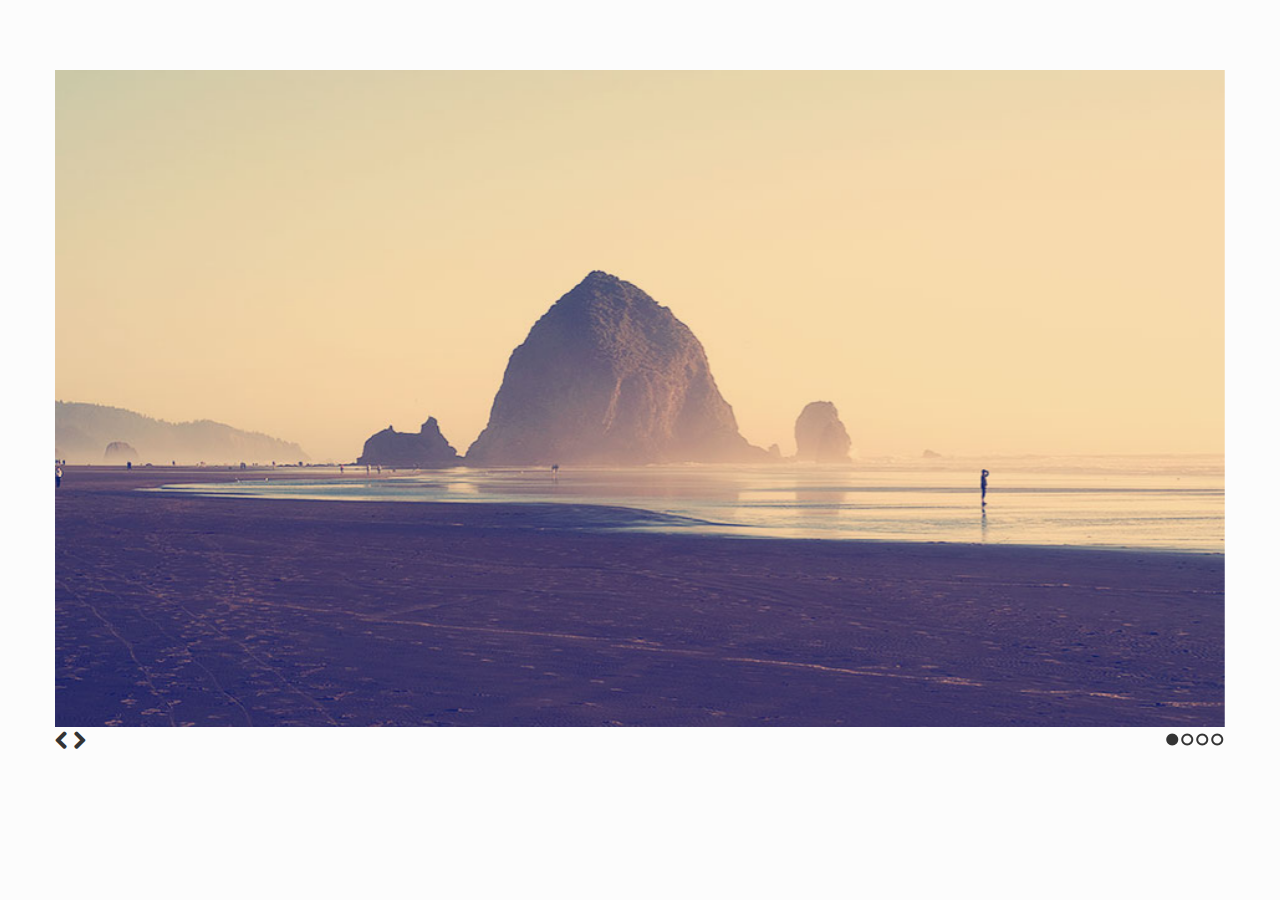
<file: weshop/js/Slides-SlidesJS-3/examples/standard/index.html>
<!doctype html>
<html>
<head>
  <meta charset="utf-8">
  <title>SlidesJS Standard Code Example</title>
  <meta name="description" content="SlidesJS is a simple slideshow plugin for jQuery. Packed with a useful set of features to help novice and advanced developers alike create elegant and user-friendly slideshows.">
  <meta name="author" content="Nathan Searles">

  <!-- SlidesJS Required (if responsive): Sets the page width to the device width. -->
  <meta name="viewport" content="width=device-width">
  <!-- End SlidesJS Required -->

  <!-- CSS for slidesjs.com example -->
  <link rel="stylesheet" href="css/example.css">
  <link rel="stylesheet" href="css/font-awesome.min.css">
  <!-- End CSS for slidesjs.com example -->

  <!-- SlidesJS Optional: If you'd like to use this design -->
  <style>
    body {
      -webkit-font-smoothing: antialiased;
      font: normal 15px/1.5 "Helvetica Neue", Helvetica, Arial, sans-serif;
      color: #232525;
      padding-top:70px;
    }

    #slides {
      display: none
    }

    #slides .slidesjs-navigation {
      margin-top:3px;
    }

    #slides .slidesjs-previous {
      margin-right: 5px;
      float: left;
    }

    #slides .slidesjs-next {
      margin-right: 5px;
      float: left;
    }

    .slidesjs-pagination {
      margin: 6px 0 0;
      float: right;
      list-style: none;
    }

    .slidesjs-pagination li {
      float: left;
      margin: 0 1px;
    }

    .slidesjs-pagination li a {
      display: block;
      width: 13px;
      height: 0;
      padding-top: 13px;
      background-image: url(img/pagination.png);
      background-position: 0 0;
      float: left;
      overflow: hidden;
    }

    .slidesjs-pagination li a.active,
    .slidesjs-pagination li a:hover.active {
      background-position: 0 -13px
    }

    .slidesjs-pagination li a:hover {
      background-position: 0 -26px
    }

    #slides a:link,
    #slides a:visited {
      color: #333
    }

    #slides a:hover,
    #slides a:active {
      color: #9e2020
    }

    .navbar {
      overflow: hidden
    }
  </style>
  <!-- End SlidesJS Optional-->

  <!-- SlidesJS Required: These styles are required if you'd like a responsive slideshow -->
  <style>
    #slides {
      display: none
    }

    .container {
      margin: 0 auto
    }

    /* For tablets & smart phones */
    @media (max-width: 767px) {
      body {
        padding-left: 20px;
        padding-right: 20px;
      }
      .container {
        width: auto
      }
    }

    /* For smartphones */
    @media (max-width: 480px) {
      .container {
        width: auto
      }
    }

    /* For smaller displays like laptops */
    @media (min-width: 768px) and (max-width: 979px) {
      .container {
        width: 724px
      }
    }

    /* For larger displays */
    @media (min-width: 1200px) {
      .container {
        width: 1170px
      }
    }
  </style>
  <!-- SlidesJS Required: -->
</head>
<body>

  <!-- SlidesJS Required: Start Slides -->
  <!-- The container is used to define the width of the slideshow -->
  <div class="container">
    <div id="slides">
      <img src="img/example-slide-1.jpg" alt="Photo by: Missy S Link: http://www.flickr.com/photos/listenmissy/5087404401/">
      <img src="img/example-slide-2.jpg" alt="Photo by: Daniel Parks Link: http://www.flickr.com/photos/parksdh/5227623068/">
      <img src="img/example-slide-3.jpg" alt="Photo by: Mike Ranweiler Link: http://www.flickr.com/photos/27874907@N04/4833059991/">
      <img src="img/example-slide-4.jpg" alt="Photo by: Stuart SeegerLink: http://www.flickr.com/photos/stuseeger/97577796/">
      <a href="#" class="slidesjs-previous slidesjs-navigation"><i class="icon-chevron-left icon-large"></i></a>
      <a href="#" class="slidesjs-next slidesjs-navigation"><i class="icon-chevron-right icon-large"></i></a>
    </div>
  </div>
  <!-- End SlidesJS Required: Start Slides -->

  <!-- SlidesJS Required: Link to jQuery -->
  <script src="http://code.jquery.com/jquery-1.9.1.min.js"></script>
  <!-- End SlidesJS Required -->

  <!-- SlidesJS Required: Link to jquery.slides.js -->
  <script src="js/jquery.slides.min.js"></script>
  <!-- End SlidesJS Required -->

  <!-- SlidesJS Required: Initialize SlidesJS with a jQuery doc ready -->
  <script>
    $(function() {
      $('#slides').slidesjs({
        width: 940,
        height: 528,
        navigation: false
      });
    });
  </script>
  <!-- End SlidesJS Required -->
</body>
</html>
</file>
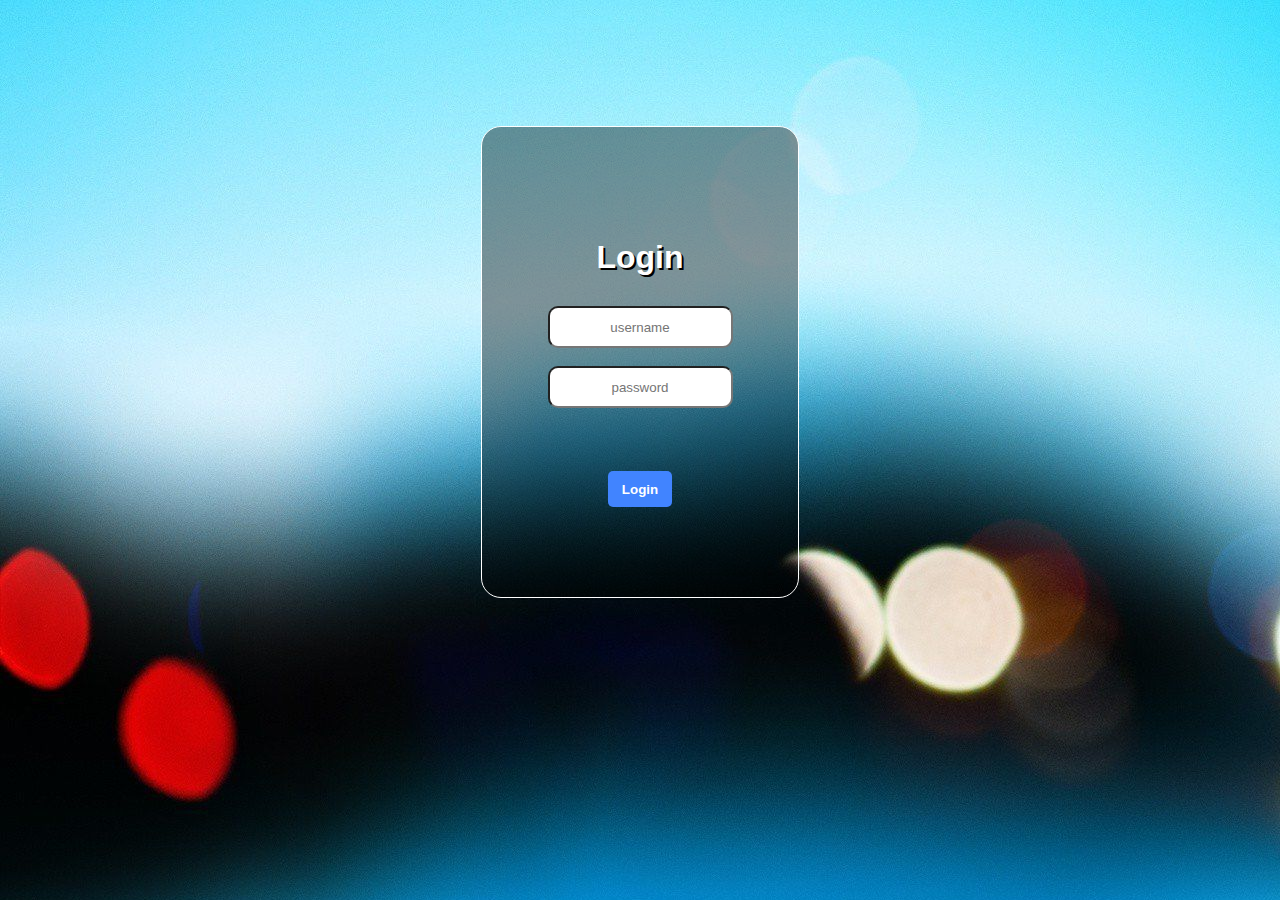
<file: Fun Project/The 21/start.html>
<!DOCTYPE html>
<html lang="en">
<head>
    <meta charset="UTF-8">
    <meta http-equiv="X-UA-Compatible" content="IE=edge">
    <meta name="viewport" content="width=device-width, initial-scale=1.0">
    
    <link rel="stylesheet" href="scripts/login.css">
    

    <title>Login</title>

</head>
<body>
    
    <div class="login-box">
        <div class="form-box">
            <h1>Login</h1>
            <div class="form-card">

                
                <input type="text" name="" id="uname" placeholder="username">
             </div>
                
            <div class="form-card">
                <input type="password" id="password" placeholder="password">
            </div>
            
            <div class="error-box">
                <!-- <p></p> -->
            </div>

            <div class="submit-form">
                <button id="submit" onclick="login()">Login</button>
            </div>
            
        
        </div>

    </div>
    <script src="scripts/login.js"></script>
</body>
</html>
</file>
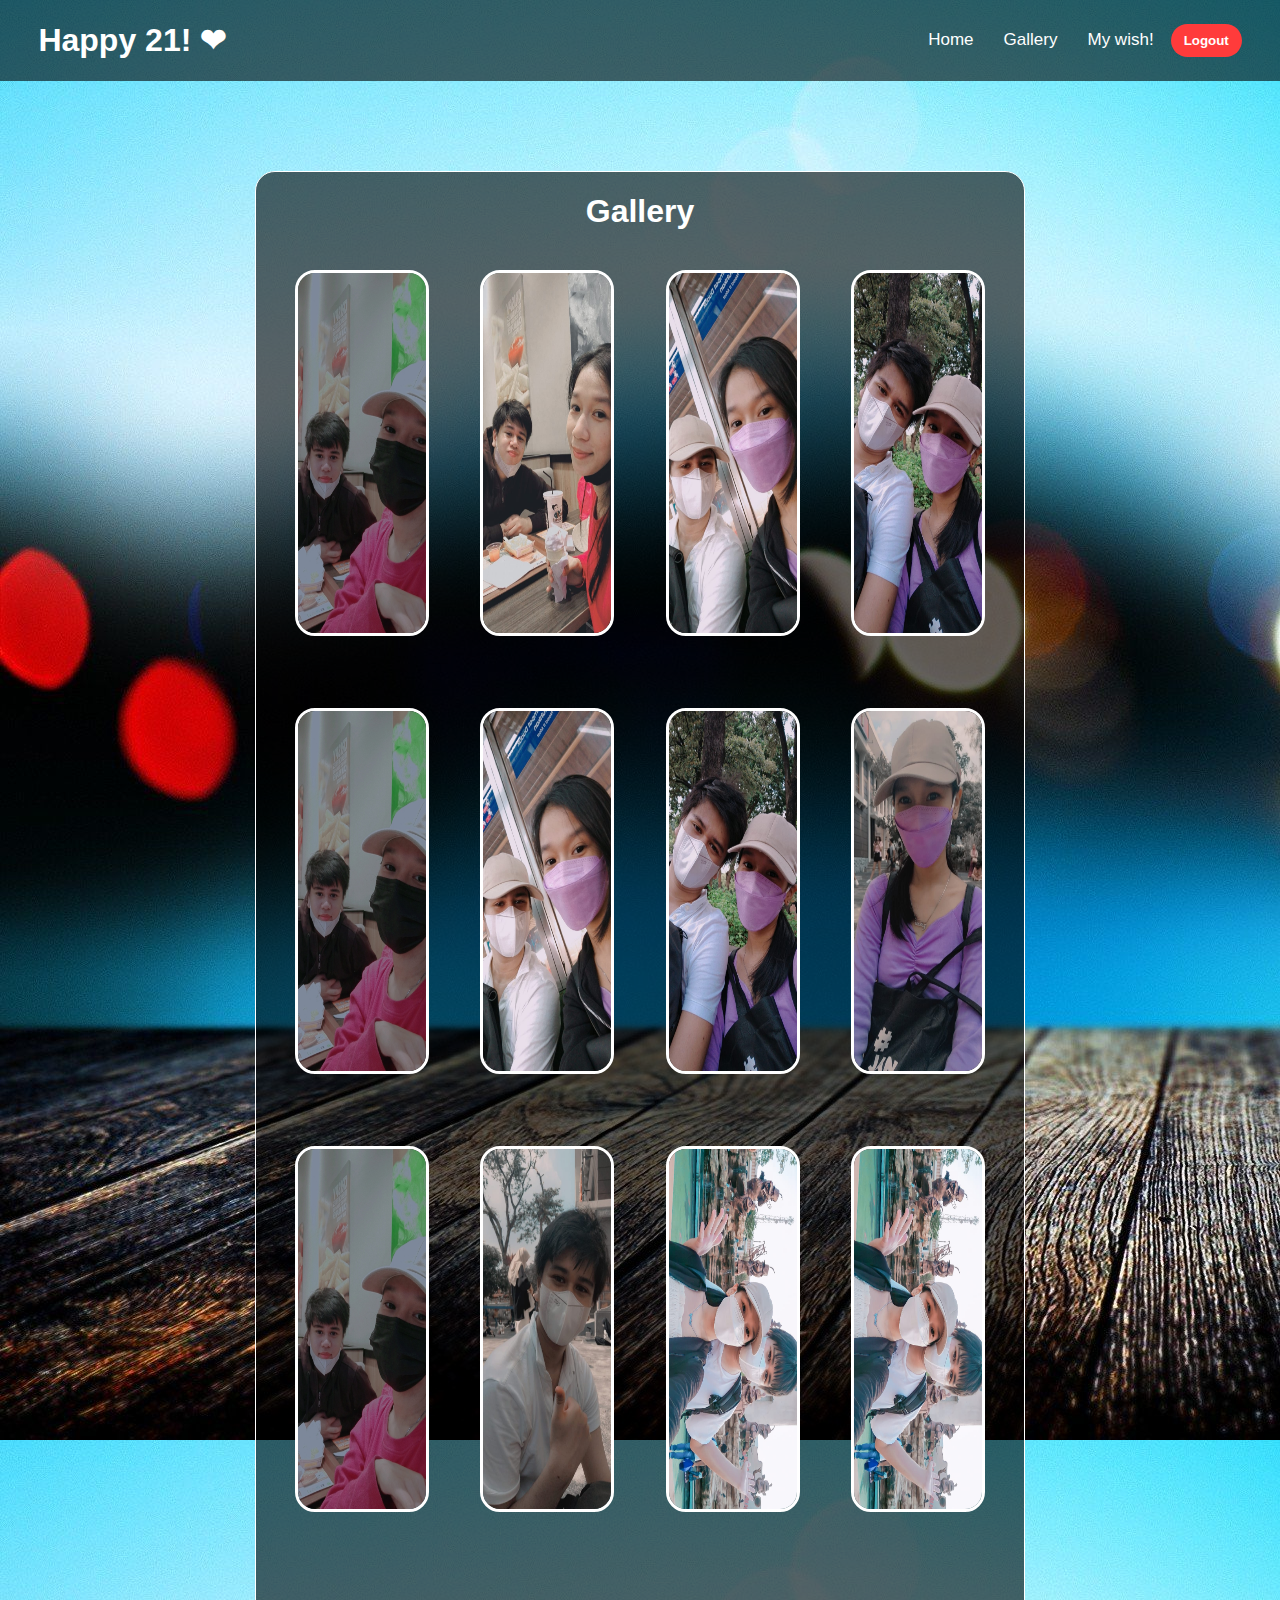
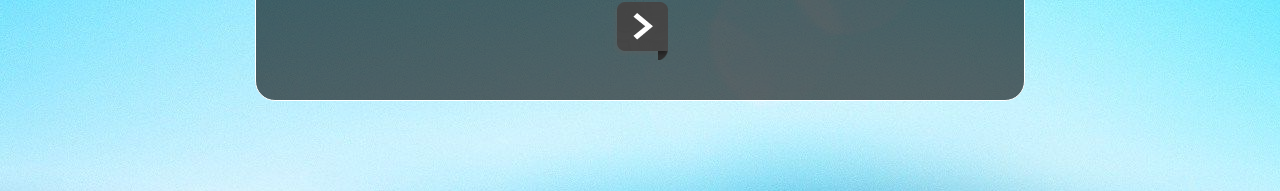
<file: Fun Project/The 21/scripts/gallery.html>
<!DOCTYPE html>
<html lang="en">
<head>
    <meta charset="UTF-8">
    <meta http-equiv="X-UA-Compatible" content="IE=edge">
    <meta name="viewport" content="width=device-width, initial-scale=1.0">
    <title>Welcome</title>

    <link rel="stylesheet" href="style.css">
    <link rel="stylesheet" href="gallery.css">

</head>
<body>
    <div class="header">
        <div class="header-left">
            <h1>Happy 21! ❤</h1>
        </div>
        <div class="header-right">
            <a href="index.html">Home</a>
            <a href="gallery.html">Gallery</a>
            <a href="wish.html">My wish!</a>
            <button id="logout" onclick="exit()">Logout</button>
        </div>
    </div>

    <div class="content">
        <div class="content-box">
            <h1>Gallery</h1>
            <div class="content-row">
                <img src="assets/img.jpeg" alt="" srcset="">
                <img src="assets/img2.jpeg" alt="" srcset="">
                <img src="assets/img5.jpeg" alt="  ">
                <img src="assets/img6.jpeg" alt="" srcset="">
            </div>

            <div class="content-row">
                <img src="assets/img.jpeg" alt="" srcset="">
                <img src="assets/img5.jpeg" alt="" srcset="">
                <img src="assets/img6.jpeg" alt="  ">
                <img src="assets/img7.jpeg" alt="" srcset="">
            </div>

            <div class="content-row">
                <img src="assets/img.jpeg" alt="" srcset="">
                <img src="assets/img8.jpeg" alt="" srcset="">
                <img src="assets/img9.jpeg" alt="  ">
                <img src="assets/img10.jpeg" alt="" srcset="">
            </div>

            <div class="nav-button">  
               <a href="gallery2.html"><img src="assets/arrow-right.png" alt=""></a> 
            </div>

        </div>        
    </div>

    <script src="jquery.js"></script>
    <script src="script.js"></script>
</body>
</html>
</file>
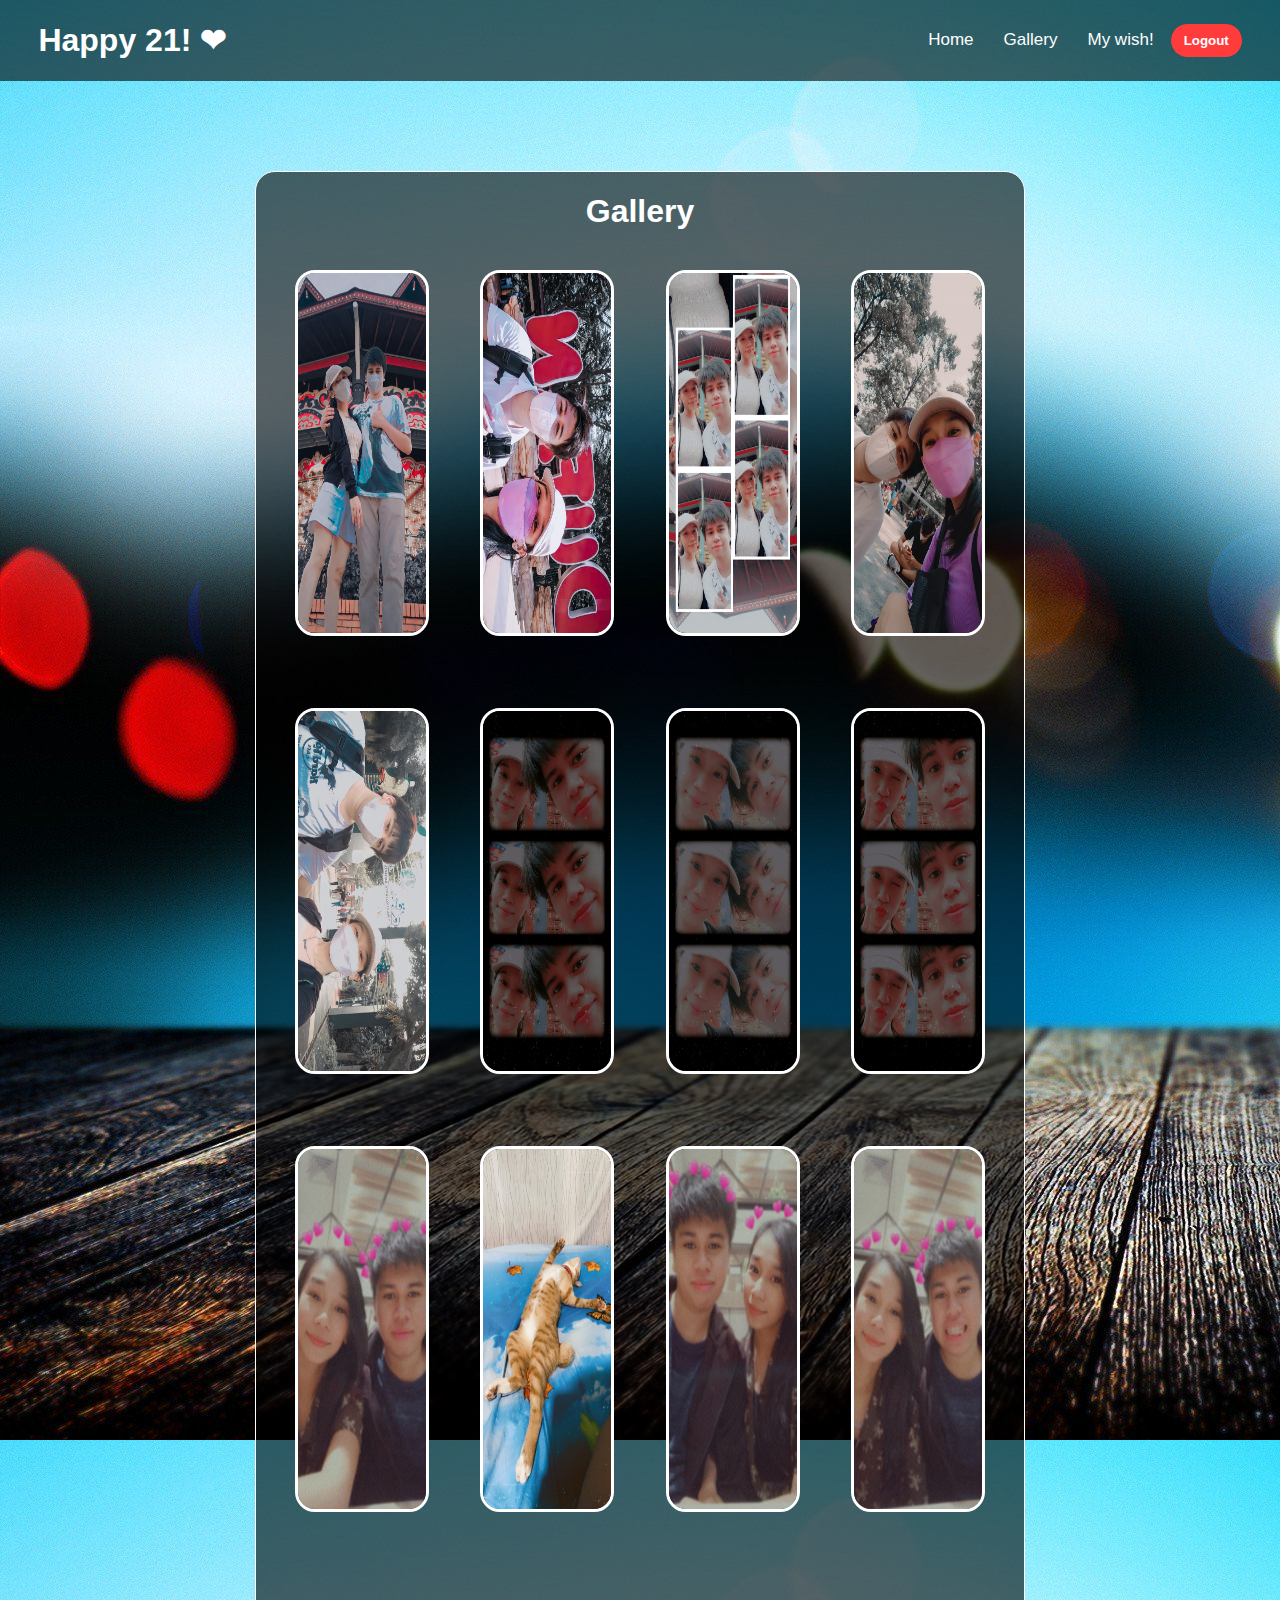
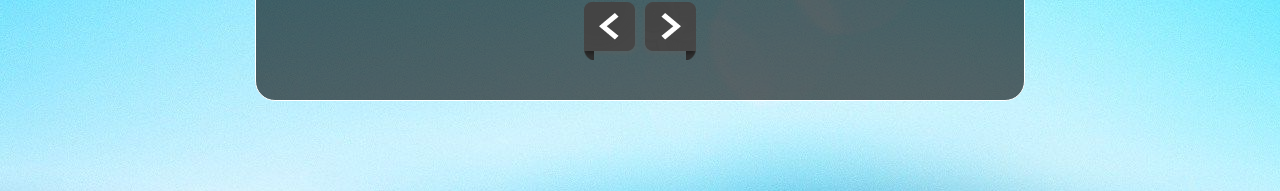
<file: Fun Project/The 21/scripts/gallery2.html>
<!DOCTYPE html>
<html lang="en">
<head>
    <meta charset="UTF-8">
    <meta http-equiv="X-UA-Compatible" content="IE=edge">
    <meta name="viewport" content="width=device-width, initial-scale=1.0">
    <title>Welcome</title>

    <link rel="stylesheet" href="style.css">
    <link rel="stylesheet" href="gallery.css">

</head>
<body>
    <div class="header">
        <div class="header-left">
            <h1>Happy 21! ❤</h1>
        </div>
        <div class="header-right">
            <a href="index.html">Home</a>
            <a href="gallery.html">Gallery</a>
            <a href="wish.html">My wish!</a>
            <button id="logout" onclick="exit()">Logout</button>
        </div>
    </div>

    <div class="content">
        <div class="content-box">
            <h1>Gallery</h1>
            <div class="content-row">
                <img src="assets/img11.jpeg" alt="" srcset="">
                <img src="assets/img12.jpeg" alt="" srcset="">
                <img src="assets/img13.jpeg" alt="  ">
                <img src="assets/img14.jpeg" alt="" srcset="">
            </div>

            <div class="content-row">
                <img src="assets/img15.jpeg" alt="" srcset="">
                <img src="assets/img16.jpeg" alt="" srcset="">
                <img src="assets/img17.jpeg" alt="  ">
                <img src="assets/img18.jpeg" alt="" srcset="">
            </div>

            <div class="content-row">
                <img src="assets/img19.jpeg" alt="" srcset="">
                <img src="assets/img20.jpeg" alt="" srcset="">
                <img src="assets/img21.jpeg" alt="  ">
                <img src="assets/img22.jpeg" alt="" srcset="">
            </div>

            <div class="nav-button">  
               <a href="gallery.html"> <img src="assets/arrow-left.png" alt=""></a>
               <a href="gallery3.html"> <img src="assets/arrow-right.png" alt=""></a>
            </div>

        </div>        
    </div>

    <script src="jquery.js"></script>
    <script src="script.js"></script>
</body>
</html>
</file>
<file: Fun Project/The 21/scripts/style.css>
body{
    margin: 0px;
    padding: 0px;
    font-family: Arial, Helvetica, sans-serif;
    background-image: url(assets/wallpaper.jpg);
    
}

.header{
    display: flex;
    flex-direction: row;
    justify-content: space-between;
    background-color: rgb(0, 0, 0, 0.6);
    color: white;
    padding-inline: 3vw;
    align-items: center;
}

.header-right a{
    text-decoration: none;
    color: white;
    margin-inline: 1vw;
    font-size: 17px;

}

.header-right a:hover{
    color: rgb(95, 214, 250);
}

#logout{
    background-color: rgb(255, 59, 59);
    border-radius: 20px;
    color: white;
    border : 0px white;
    padding-block: 1vh;
    font-weight: bold;
    padding-inline: 1vw;
    cursor: pointer;
    /* padding-inline: 1vw; */
    /* padding-block: 1vw  ; */
}

#logout:hover{
    background-color: rgb(197, 6, 6);
}


.slider-outer{
    display:flex;
    flex-direction: column;
}

.slider-inner{
    display: flex;
    justify-content: center;
    margin-top: 3vh;
    /* width: 60vw; */
    width: 100%;
    /* height: 30vh; */
    position: relative;
    overflow: hidden;
    /* margin-inline: 10vh; */
    /* float: left; */
    /* padding: 3px; */
}

.content{
    margin: 0px auto;
    overflow: auto;
    /* background-color: black; */
}


.slider-inner img{
    display: none;
    height: 60vh;
    border: 5px solid rgb(255, 109, 133);
    border-radius: 40px;
    border-style: ridge;
    /* width: 50%; */
    /* height: 50vh;*/
}

.slider-inner img.active{
    display: inline-block;
}

.nav-button{
    display: flex;
    justify-content: center;
    margin-block: 4vh;
}

.slider-outer h1{
    text-align: center;
    color: rgb(252, 84, 84);
    text-shadow: 1px 1px black;
}



/* .prev, .next{
    float: left;
    margin-top: 25%;
    width: 75px;
    height: 75px;
    cursor: pointer;
} */
/* 
.prev{
    position: relative;
    margin-right: -5vw;
    z-index: 100;
}

.next{
    position: relative;
    margin-left: -5vw;
    z-index: 100;
} */
</file>
<file: Random Code/Project Asal/Fun_1/obj/index.css>
body{
    width: 800px;
}

.love{
    margin: auto;
    padding: 100px  100px;
}
</file>
<file: weshop/js/ckeditor/samples/css/samples.css>
/**
 * @license Copyright (c) 2003-2016, CKSource - Frederico Knabben. All rights reserved.
 * For licensing, see LICENSE.md or http://ckeditor.com/license
 */
@media (max-width: 900px) {
  .global-is-mobile-hidden {
    display: none !important;
  }
}
article,
aside,
details,
figcaption,
figure,
footer,
header,
hgroup,
main,
menu,
nav,
section {
  display: block;
}
body,
html {
  margin: 0;
  padding: 0;
  font: 16px / 1.8 Arial, 'Helvetica Neue', Helvetica, sans-serif;
  font-weight: 300;
  color: #575757;
}
.grid-width-10 {
  width: 10%;
}
.grid-width-20 {
  width: 20%;
}
.grid-width-30 {
  width: 30%;
}
.grid-width-40 {
  width: 40%;
}
.grid-width-50 {
  width: 50%;
}
.grid-width-60 {
  width: 60%;
}
.grid-width-70 {
  width: 70%;
}
.grid-width-80 {
  width: 80%;
}
.grid-width-90 {
  width: 90%;
}
.grid-width-100 {
  width: 100%;
}
@media (max-width: 900px) {
  .grid-width-10,
  .grid-width-20,
  .grid-width-30,
  .grid-width-40,
  .grid-width-50,
  .grid-width-60,
  .grid-width-70,
  .grid-width-80,
  .grid-width-90,
  .grid-width-100 {
    width: 100%;
  }
}
*[class*="grid-width"] {
  -webkit-box-sizing: border-box;
  -moz-box-sizing: border-box;
  box-sizing: border-box;
  padding-left: 4%;
  padding-right: 4%;
  float: left;
}
*[class*="grid-width"]:after,
.grid-container:after,
*[class*="grid-width"]:before,
.grid-container:before {
  content: '';
  display: block;
  overflow: hidden;
  visibility: hidden;
  font-size: 0;
  line-height: 0;
  width: 0;
  height: 0;
}
*[class*="grid-width"]:after,
.grid-container:after {
  clear: both;
}
.grid-container {
  -webkit-box-sizing: border-box;
  -moz-box-sizing: border-box;
  box-sizing: border-box;
  margin-left: auto;
  margin-right: auto;
}
.grid-container-nested *[class*="grid-width"]:first-child {
  padding-left: 0;
}
.grid-container-nested *[class*="grid-width"]:last-child {
  padding-right: 0;
}
@media (max-width: 900px) {
  .grid-container-nested *[class*="grid-width"]:first-child {
    padding-left: 4%;
  }
  .grid-container-nested *[class*="grid-width"]:last-child {
    padding-right: 4%;
  }
}
.header-a {
  min-height: 140px;
  overflow: hidden;
}
.header-a .header-a-logo {
  margin: 40px 0 0;
}
@media (max-width: 900px) {
  .header-a .header-a-logo {
    text-align: center;
  }
}
.header-a .header-a-logo img {
  border: transparent;
}
.navigation-a {
  height: 30px;
  background: #3d3d3d;
  position: absolute;
  left: 0;
  right: 0;
  top: 0;
  padding: 0;
  overflow: hidden;
}
@media (max-width: 900px) {
  .navigation-a {
    text-align: center;
  }
}
.navigation-a ul {
  list-style: none;
  margin: 0;
  overflow: hidden;
}
.navigation-a ul li,
.navigation-a ul li a {
  display: inline-block;
}
@media (max-width: 900px) {
  .navigation-a ul {
    width: auto;
    text-overflow: ellipsis;
    white-space: nowrap;
    display: inline-block;
    float: none;
  }
  .navigation-a ul:before,
  .navigation-a ul:after {
    display: none;
  }
}
.navigation-a ul.navigation-a-left {
  text-align: left;
}
@media (max-width: 900px) {
  .navigation-a ul.navigation-a-left {
    padding-right: 0;
  }
}
.navigation-a ul.navigation-a-right {
  text-align: right;
}
@media (max-width: 900px) {
  .navigation-a ul.navigation-a-right {
    padding-left: 23px;
  }
}
.navigation-a ul li + li {
  margin-left: 23px;
}
.navigation-a ul li a {
  font-size: 10px;
  font-size: 0.625rem;
  line-height: 18px;
  line-height: 1.13rem;
  line-height: 30px;
  float: left;
  color: #dddddd;
  font-weight: bold;
  text-decoration: none;
  text-transform: uppercase;
}
.navigation-a ul li a:hover {
  cursor: pointer;
  color: #ffffff;
}
.icon-navigation-a-github:before,
.icon-navigation-a-github:after {
  background-image: url("[data-uri]");
}
.navigation-b {
  text-align: right;
  margin: 52px 0 0;
  overflow: visible;
}
@media (max-width: 900px) {
  .navigation-b {
    text-align: center;
    margin-top: 20px;
    padding: 0;
  }
}
.navigation-b ul {
  padding: 0;
  list-style: none;
  margin: 0;
  overflow: visible;
}
.navigation-b ul li,
.navigation-b ul li a {
  display: inline-block;
}
@media (max-width: 900px) {
  .navigation-b ul {
    display: table;
    width: 100%;
    padding-bottom: 1.5em;
  }
}
@media (max-width: 900px) {
  .navigation-b ul li {
    display: table-row;
  }
}
.navigation-b ul li + li {
  margin-left: 20px;
}
@media (max-width: 900px) {
  .navigation-b ul li + li {
    margin-left: 0;
  }
}
.navigation-b ul li a {
  -webkit-box-sizing: border-box;
  -moz-box-sizing: border-box;
  box-sizing: border-box;
  text-transform: uppercase;
  text-decoration: none;
  outline: none;
}
@media (max-width: 900px) {
  .navigation-b ul li a {
    width: 100%;
    -webkit-border-radius: 0;
    -webkit-background-clip: padding-box;
    -moz-border-radius: 0;
    -moz-background-clip: padding;
    border-radius: 0;
    background-clip: padding-box;
  }
}
.footer-a {
  font-size: 13px;
  font-size: 0.8125rem;
  line-height: 23.4px;
  line-height: 1.46rem;
  padding-top: 2.25em;
  padding-bottom: 2.25em;
  overflow: hidden;
  color: #8a8a8a;
}
.footer-a a {
  color: #27c0d8;
  text-decoration: none;
  border-bottom: 1px dotted #27c0d8;
}
.footer-a a:hover {
  color: #23adc2;
}
.footer-a p {
  margin: 0;
  display: inline-block;
  text-align: center;
}
.content {
  font-size: 14px;
  font-size: 0.875rem;
  line-height: 25.2px;
  line-height: 1.57rem;
  overflow: hidden;
  padding-top: 1.5em;
  padding-bottom: 1.5em;
}
.content p {
  margin: 0.75em 0;
}
.content ul,
.content ol,
.content pre,
.content blockquote,
.content textarea:not([class^="cke"]),
.content .cke {
  margin: 1.875em 0;
}
.content code,
.content kbd {
  -webkit-border-radius: 3px;
  -webkit-background-clip: padding-box;
  -moz-border-radius: 3px;
  -moz-background-clip: padding;
  border-radius: 3px;
  background-clip: padding-box;
  padding: 3px 4px;
}
.content pre,
.content code,
.content kbd,
.content blockquote {
  background: #f5f5f5;
}
.content blockquote,
.content pre {
  background: none;
  border-left: 4px solid #27c0d8;
  padding: 1.5em 2.25em;
}
.content p a,
.content ul a,
.content ol a,
.content blockquote a,
.content h1 a,
.content h2 a,
.content h3 a,
.content h4 a,
.content h5 a {
  color: #27c0d8;
  text-decoration: none;
  border-bottom: 1px dotted #27c0d8;
}
.content p a:hover,
.content ul a:hover,
.content ol a:hover,
.content blockquote a:hover,
.content h1 a:hover,
.content h2 a:hover,
.content h3 a:hover,
.content h4 a:hover,
.content h5 a:hover {
  color: #23adc2;
}
.content h1,
.content h2,
.content h3,
.content h4,
.content h5 {
  color: #000;
  font-weight: 100;
}
.content h1 code,
.content h2 code,
.content h3 code,
.content h4 code,
.content h5 code,
.content h1 kbd,
.content h2 kbd,
.content h3 kbd,
.content h4 kbd,
.content h5 kbd {
  font-size: inherit;
}
.content h1 a.content-heading-anchor,
.content h2 a.content-heading-anchor,
.content h3 a.content-heading-anchor,
.content h4 a.content-heading-anchor,
.content h5 a.content-heading-anchor {
  font-weight: 100;
  vertical-align: middle;
  opacity: 0;
  border: 0;
}
.content h1:hover a.content-heading-anchor,
.content h2:hover a.content-heading-anchor,
.content h3:hover a.content-heading-anchor,
.content h4:hover a.content-heading-anchor,
.content h5:hover a.content-heading-anchor {
  opacity: 1;
}
.content h1:target a,
.content h2:target a,
.content h3:target a,
.content h4:target a,
.content h5:target a {
  -webkit-animation: targetLinkOpacity 0.5s linear alternate;
  -moz-animation: targetLinkOpacity 0.5s linear alternate;
  -o-animation: targetLinkOpacity 0.5s linear alternate;
  animation: targetLinkOpacity 0.5s linear alternate;
  opacity: 1;
}
.content input,
.content select,
.content textarea:not([class^="cke"]) {
  -webkit-border-radius: 3px;
  -webkit-background-clip: padding-box;
  -moz-border-radius: 3px;
  -moz-background-clip: padding;
  border-radius: 3px;
  background-clip: padding-box;
  -webkit-box-shadow: inset 0 1px 1px rgba(0, 0, 0, 0.08);
  -moz-box-shadow: inset 0 1px 1px rgba(0, 0, 0, 0.08);
  box-shadow: inset 0 1px 1px rgba(0, 0, 0, 0.08);
  font: inherit;
  color: inherit;
  border: 1px solid #d9d9d9;
  padding: .2em .5em;
}
.content input:focus,
.content select:focus,
.content textarea:not([class^="cke"]):focus {
  border-color: #66afe9;
  outline: 0;
  -webkit-box-shadow: inset 0 1px 1px rgba(0, 0, 0, 0.08), 0 0 8px #93c6ef;
  -moz-box-shadow: inset 0 1px 1px rgba(0, 0, 0, 0.08), 0 0 8px #93c6ef;
  box-shadow: inset 0 1px 1px rgba(0, 0, 0, 0.08), 0 0 8px #93c6ef;
}
.content abbr {
  border-bottom: 1px dotted #666;
  cursor: pointer;
}
.content blockquote {
  font-style: italic;
  font-family: Georgia, Times, "Times New Roman", serif;
  font-size: 16px;
  font-size: 1rem;
  line-height: 28.8px;
  line-height: 1.8rem;
}
.content em {
  font-style: italic;
}
.content h1 {
  font-size: 36px;
  font-size: 2.25rem;
  line-height: 64.8px;
  line-height: 4.05rem;
  margin: 1.125em 0 0;
}
.content h2 {
  font-size: 27.2px;
  font-size: 1.7rem;
  line-height: 48.96px;
  line-height: 3.06rem;
  margin: 0.9em 0 0;
}
.content h3 {
  font-size: 24px;
  font-size: 1.5rem;
  line-height: 43.2px;
  line-height: 2.7rem;
  font-weight: 500;
  margin: 0.75em 0 0;
}
.content h4 {
  font-size: 19.2px;
  font-size: 1.2rem;
  line-height: 34.56px;
  line-height: 2.16rem;
  font-weight: 500;
  margin: 0.75em 0 0;
}
.content h5 {
  font-size: 17.6px;
  font-size: 1.1rem;
  line-height: 31.68px;
  line-height: 1.98rem;
  font-weight: 500;
  margin: 0.75em 0 0;
}
.content hr {
  border: 0;
  border-top: 4px solid #d9d9d9;
  margin: 1.5em 0;
}
.content input[type="text"] {
  height: 1.8em;
  line-height: 1.8em;
}
.content input[type="button"] {
  -webkit-appearance: button;
  -moz-appearance: button;
  appearance: button;
}
.content kbd {
  font-size: 12px;
  font-size: 0.75rem;
  line-height: 21.6px;
  line-height: 1.35rem;
  font-family: Arial, 'Helvetica Neue', Helvetica, sans-serif;
  padding: 2px 6px;
  -webkit-box-shadow: 0 0 4px #ffffff inset, 0 2px 0 #d9d9d9;
  -moz-box-shadow: 0 0 4px #ffffff inset, 0 2px 0 #d9d9d9;
  box-shadow: 0 0 4px #ffffff inset, 0 2px 0 #d9d9d9;
}
.content p img {
  vertical-align: middle;
}
.content p pre {
  padding: 1.5em;
}
.content pre {
  padding: 0;
  border: 0;
  tab-size: 4;
  -o-tab-size: 4;
  -moz-tab-size: 4;
}
.content pre,
.content code {
  font-size: 11.89px;
  font-size: 0.743rem;
  line-height: 21.4px;
  line-height: 1.34rem;
  font-family: Consolas, Menlo, Monaco, Lucida Console, Liberation Mono, DejaVu Sans Mono, Bitstream Vera Sans Mono, Courier New, monospace, serif;
}
.content pre a,
.content code a {
  border: 0;
}
.content pre code {
  padding: 0.75em;
  display: block;
}
.content strong {
  color: #000;
}
.content ul ul,
.content ol ul,
.content ul ol,
.content ol ol {
  margin: 0.75em 0;
}
.content ul li,
.content ol li {
  font-size: 14px;
  font-size: 0.875rem;
  line-height: 30.24px;
  line-height: 1.89rem;
}
.content textarea:not([class^="cke"]) {
  width: 100%;
}
.content div.todo {
  border: 2px dotted #444;
  padding: 10px;
  margin: 60px 0 10px 0;
  /* Remove me some day */
}
.content div.todo:before {
  content: "TODO";
  font-weight: bold;
}
body a.button-a,
body button.button-a,
body input.button-a {
  -webkit-border-radius: 3px;
  -webkit-background-clip: padding-box;
  -moz-border-radius: 3px;
  -moz-background-clip: padding;
  border-radius: 3px;
  background-clip: padding-box;
  font-size: 14px;
  font-size: 0.875rem;
  line-height: 25.2px;
  line-height: 1.57rem;
  height: 36px;
  line-height: 36px;
  padding: 0 1.1em;
  font-weight: 700;
  color: #3e3e3e;
  white-space: nowrap;
  text-decoration: none;
  display: inline-block;
  cursor: pointer;
  border: 0;
  vertical-align: middle;
  margin: 1px 0;
  background: transparent;
}
body a.button-a.icon-pos-left,
body button.button-a.icon-pos-left,
body input.button-a.icon-pos-left {
  padding-left: .8em;
}
body a.button-a.icon-pos-right,
body button.button-a.icon-pos-right,
body input.button-a.icon-pos-right {
  padding-right: .8em;
}
body a.button-a.button-a-no-text,
body button.button-a.button-a-no-text,
body input.button-a.button-a-no-text {
  -webkit-border-radius: 100px;
  -webkit-background-clip: padding-box;
  -moz-border-radius: 100px;
  -moz-background-clip: padding;
  border-radius: 100px;
  background-clip: padding-box;
  width: 36px;
  padding: 0;
  text-indent: -999px;
  overflow: hidden;
  position: relative;
  text-align: center;
}
body a.button-a.button-a-no-text:before,
body button.button-a.button-a-no-text:before,
body input.button-a.button-a-no-text:before {
  position: absolute;
  left: 50%;
  top: 50%;
  margin: -9px 0 0 -9px;
}
@media (max-width: 900px) {
  body a.button-a.button-a-mobile-collapsed,
  body button.button-a.button-a-mobile-collapsed,
  body input.button-a.button-a-mobile-collapsed {
    -webkit-border-radius: 100px;
    -webkit-background-clip: padding-box;
    -moz-border-radius: 100px;
    -moz-background-clip: padding;
    border-radius: 100px;
    background-clip: padding-box;
    width: 36px;
    padding: 0;
    text-indent: -999px;
    overflow: hidden;
    position: relative;
    text-align: center;
  }
  body a.button-a.button-a-mobile-collapsed:before,
  body button.button-a.button-a-mobile-collapsed:before,
  body input.button-a.button-a-mobile-collapsed:before {
    position: absolute;
    left: 50%;
    top: 50%;
    margin: -9px 0 0 -9px;
  }
  body a.button-a.button-a-mobile-collapsed:before,
  body button.button-a.button-a-mobile-collapsed:before,
  body input.button-a.button-a-mobile-collapsed:before {
    position: absolute;
    left: 50%;
    top: 50%;
    margin: -9px 0 0 -9px;
  }
}
body a.button-a:active,
body button.button-a:active,
body input.button-a:active,
body a.button-a:hover,
body button.button-a:hover,
body input.button-a:hover {
  color: #fff;
  background: #23adc2;
}
body a.button-a:focus,
body button.button-a:focus,
body input.button-a:focus {
  border-color: #66afe9;
  outline: 0;
  -webkit-box-shadow: inset 0 1px 1px rgba(0, 0, 0, 0.075), 0 0 8px #93c6ef;
  -moz-box-shadow: inset 0 1px 1px rgba(0, 0, 0, 0.075), 0 0 8px #93c6ef;
  box-shadow: inset 0 1px 1px rgba(0, 0, 0, 0.075), 0 0 8px #93c6ef;
}
body a.button-a-soft,
body button.button-a-soft,
body input.button-a-soft {
  background: #e7e7e7;
}
body a.button-a-soft:active,
body button.button-a-soft:active,
body input.button-a-soft:active,
body a.button-a-soft:hover,
body button.button-a-soft:hover,
body input.button-a-soft:hover {
  color: #3e3e3e;
  background: #cecece;
}
body a.button-a-background,
body button.button-a-background,
body input.button-a-background,
body a.navigation-b ul li a:hover,
body button.navigation-b ul li a:hover,
body input.navigation-b ul li a:hover {
  color: #fff;
  background: #27c0d8;
}
body a.button-a-background:active,
body button.button-a-background:active,
body input.button-a-background:active,
body a.button-a-background:hover,
body button.button-a-background:hover,
body input.button-a-background:hover,
body a.navigation-b ul li a:hover:active,
body button.navigation-b ul li a:hover:active,
body input.navigation-b ul li a:hover:active,
body a.navigation-b ul li a:hover:hover,
body button.navigation-b ul li a:hover:hover,
body input.navigation-b ul li a:hover:hover {
  color: #fff;
  background: #23adc2;
}
.balloon-a {
  font-size: 12px;
  font-size: 0.75rem;
  line-height: 21.6px;
  line-height: 1.35rem;
  -webkit-border-radius: 3px;
  -webkit-background-clip: padding-box;
  -moz-border-radius: 3px;
  -moz-background-clip: padding;
  border-radius: 3px;
  background-clip: padding-box;
  border-bottom: 3px solid #d4d4d4;
  background: #ebebeb;
  display: inline-block;
  white-space: nowrap;
  padding: .4em 1.2em .2em;
  font-weight: 700;
  position: relative;
  z-index: 1000;
  text-transform: none;
  color: #575757;
}
.balloon-a:hover {
  color: #575757;
}
.balloon-a:before {
  content: '';
  width: 0;
  height: 0;
  border-style: solid;
  position: absolute;
}
.balloon-a-ne:before,
.balloon-a-nw:before {
  top: -13px;
  border-width: 0 9px 15.6px 9px;
  border-color: transparent transparent #ebebeb transparent;
}
.balloon-a-se:before,
.balloon-a-sw:before {
  bottom: -13px;
  border-width: 15.6px 9px 0 9px;
  border-color: #ebebeb transparent transparent transparent;
}
.balloon-a-nw:before,
.balloon-a-sw:before {
  left: 20px;
}
.balloon-a-ne:before,
.balloon-a-se:before {
  right: 20px;
}
.icon-pos-left:before,
.icon-pos-right:after {
  content: '';
  display: inline-block;
  width: 18px;
  height: 18px;
  vertical-align: middle;
  background-repeat: no-repeat;
}
.icon-pos-left:before {
  margin-right: 10px;
}
.icon-pos-right:after {
  margin-left: 10px;
}
.icon-download:before,
.icon-download:after {
  background-image: url("[data-uri]");
}
.icon-question-mark:before,
.icon-question-mark:after {
  background-image: url("[data-uri]");
}
.icon-close:before,
.icon-close:after {
  background-image: url("[data-uri]");
}
.ie8 .switch > * {
  vertical-align: middle;
}
.ie8 .switch input[type="radio"] {
  margin: 0 0.25em;
  display: inline-block;
}
.ie8 .switch label {
  margin-left: 0 !important;
  margin-right: 0 !important;
}
.ie8 .switch label[data-for="1"] {
  float: left;
}
.ie8 .switch label[data-for="2"] {
  float: right;
}
.ie8 .switch .switch-inner {
  display: none;
}
.switch {
  font-size: 14px;
  font-size: 0.875rem;
  line-height: 25.2px;
  line-height: 1.57rem;
  font-weight: bold;
  background-color: #27c0d8;
  overflow: hidden;
  display: inline-block;
  padding: 0.75em 0.25em;
  color: #fff;
  -webkit-border-radius: 3px;
  -webkit-background-clip: padding-box;
  -moz-border-radius: 3px;
  -moz-background-clip: padding;
  border-radius: 3px;
  background-clip: padding-box;
  position: relative;
}
.switch input[type="radio"] {
  display: none;
}
.switch label {
  position: relative;
  z-index: 2;
  float: left;
  cursor: pointer;
  padding: 0 0.75em;
}
.switch label:hover {
  text-decoration: underline;
}
.switch .switch-inner {
  float: left;
  background-color: #FFF;
  height: 1.5em;
  width: 4.125em;
  padding: 2px;
  margin: 0 0.25em;
  -webkit-border-radius: 5.5px;
  -webkit-background-clip: padding-box;
  -moz-border-radius: 5.5px;
  -moz-background-clip: padding;
  border-radius: 5.5px;
  background-clip: padding-box;
}
.switch .switch-inner .handler {
  overflow: hidden;
  position: relative;
  display: block;
  height: 1.5em;
  width: 1.5em;
  background: #25b4cb;
  -webkit-border-radius: 4.5px;
  -webkit-background-clip: padding-box;
  -moz-border-radius: 4.5px;
  -moz-background-clip: padding;
  border-radius: 4.5px;
  background-clip: padding-box;
}
.switch .switch-inner .handler:before {
  content: '';
  display: block;
  position: absolute;
  top: 0;
  right: 0;
  bottom: 3px;
  left: 0;
  background-color: #34c4da;
  -webkit-border-bottom-left-radius: 4.5px;
  -moz-border-radius-bottomleft: 4.5px;
  border-bottom-left-radius: 4.5px;
  -webkit-border-bottom-right-radius: 4.5px;
  -webkit-background-clip: padding-box;
  -moz-border-radius-bottomright: 4.5px;
  -moz-background-clip: padding;
  border-bottom-right-radius: 4.5px;
  background-clip: padding-box;
}
.switch:hover .switch-inner .handler:before {
  background: #45c9dd;
}
.switch input[data-num="2"]:checked ~ .switch-inner > .handler {
  margin-left: auto;
}
.switch input[data-num="2"]:checked ~ label[data-for="1"] {
  padding-right: 5.125em;
  margin-right: -4.375em;
}
.switch input[data-num="1"]:checked ~ label[data-for="2"] {
  padding-left: 5.125em;
  margin-left: -4.375em;
}
.toggler {
  -webkit-user-select: none;
  -moz-user-select: none;
  -ms-user-select: none;
  user-select: none;
}
.toggler label {
  cursor: pointer;
}
.toggler [data-collapse] {
  display: inherit;
}
.toggler [data-expand] {
  display: none;
}
.toggler.collapsed [data-collapse] {
  display: none;
}
.toggler.collapsed [data-expand] {
  display: inherit;
}
.toggler-container {
  overflow: hidden;
}
.toggler-container.collapsed {
  height: 0;
}
.icon-toggler-expanded:before,
.icon-toggler-collapsed:before,
.icon-toggler-expanded:after,
.icon-toggler-collapsed:after {
  background-image: url("[data-uri]");
}
.icon-toggler-expanded.icon-light:before,
.icon-toggler-collapsed.icon-light:before,
.icon-toggler-expanded.icon-light:after,
.icon-toggler-collapsed.icon-light:after {
  background-image: url("[data-uri]");
}
.icon-toggler-expanded:before,
.icon-toggler-expanded:after {
  background-position: top left;
}
.icon-toggler-collapsed:before,
.icon-toggler-collapsed:after {
  background-position: bottom left;
}
.modal {
  padding: 20px;
  border-radius: 3px;
  background-color: white;
  max-width: 700px;
  -webkit-box-sizing: border-box;
  -moz-box-sizing: border-box;
  box-sizing: border-box;
  width: 80% !important;
  top: 50% !important;
  -webkit-transform: translate(-50%, -50%) !important;
  -moz-transform: translate(-50%, -50%) !important;
  -o-transform: translate(-50%, -50%) !important;
  -ms-transform: translate(-50%, -50%) !important;
  transform: translate(-50%, -50%) !important;
}
.modal-close {
  -webkit-border-radius: 100px;
  -webkit-background-clip: padding-box;
  -moz-border-radius: 100px;
  -moz-background-clip: padding;
  border-radius: 100px;
  background-clip: padding-box;
  cursor: pointer;
  height: 18px;
  width: 18px;
  position: absolute;
  top: 10px;
  right: 10px;
  font-size: 17px;
  text-align: center;
  line-height: 19px;
  background: #cccccc;
}
main .grid-container,
header .grid-container,
.navigation-a > div,
footer > div {
  max-width: 968px;
}
.header-a {
  margin-top: 30px;
}
.footer-a {
  border-top: 1px solid #d9d9d9;
}
.adjoined-top {
  background-color: #27c0d8;
  color: #fff;
}
.adjoined-top .content h1,
.adjoined-top .content h2,
.adjoined-top .content h3,
.adjoined-top .content h4,
.adjoined-top .content h5 {
  color: #fff;
}
.adjoined-top .content p {
  font-size: 18px;
  font-size: 1.125rem;
  line-height: 32.4px;
  line-height: 2.02rem;
  font-weight: 100;
}
.adjoined-top .content p a {
  text-decoration: none;
  border-bottom: 1px dotted #fff;
  color: inherit;
}
.adjoined-top .content p a:hover {
  color: #e6e6e6;
}
.adjoined-top .content button {
  color: #fff;
}
.adjoined-top .content strong {
  color: #fff;
}
.adjoined-top .content code {
  font-size: inherit;
  color: #27c0d8;
}
.adjoined-bottom {
  position: relative;
}
.adjoined-bottom:before {
  z-index: -1;
  content: '';
  background: #27c0d8;
  position: absolute;
  top: 0;
  left: 0;
  right: 0;
  height: 50%;
}
main .grid-container,
header .grid-container,
.navigation-a > div,
footer > div {
  max-width: 1052px;
}
main .grid-container.freed-width {
  max-width: none;
}
.switch {
  background: #25b4cb;
  float: right;
  overflow: visible;
}
.switch .balloon-a {
  position: absolute;
  top: -40px;
  right: 50%;
  margin-right: -15px;
  background: #FFEFC1;
  border-bottom-color: #DCDCA4;
}
.switch .balloon-a:before {
  border-color: #FFEFC1 transparent transparent transparent;
}
#toolbar .editors-container {
  overflow: hidden;
  height: 0;
  transition: height 200ms;
}
#toolbar .editors-container.active {
  height: auto;
}
#main #editor {
  background: #FFF;
  padding: 2% 4%;
  border: dashed 5px #27c0d8;
}
div.cke a.cke_button,
div.cke .cke_combo_button {
  border-bottom: none;
}
div.cke a.cke_button.cke_combo_button,
div.cke .cke_combo_button.cke_combo_button {
  border-bottom: 1px solid #a6a6a6;
}
#main .adjoined-top:before {
  height: 335px;
}
#toolbar .adjoined-top:before {
  height: 219px;
}
#toolbar .adjoined-top .grid-container-nested {
  height: 147px;
}
.content .grid-switch-magic {
  margin: 3.5em 0 0;
}
#info-box {
  padding-bottom: 0;
}
#info-box > div {
  width: 100%;
  text-align: right;
}
#info-box > div .toggler {
  padding-right: 0;
}
#info-box > div .toggler:hover {
  background: transparent;
  color: #000;
}
#info-box > div .toggler:hover > label {
  text-decoration: underline;
}
#info-box > div h2 {
  float: left;
  margin-top: 0;
}
#info-box > div#instructions-container {
  text-align: left;
}
#toolbarModifierWrapper {
  overflow: hidden;
  height: 0;
  opacity: 0;
  transition: height 200ms;
}
#toolbarModifierWrapper.active {
  height: auto;
  opacity: 1;
}
header {
  overflow: visible;
}
header div.grid-container {
  overflow: visible;
}
header .navigation-b {
  overflow: visible;
}
header .navigation-b ul {
  overflow: visible;
}
header .navigation-b a {
  position: relative;
}
header .balloon-a {
  position: absolute;
  top: 48px;
  left: 50%;
  margin-left: -35px;
}
@media (max-width: 1140px) {
  header .balloon-a {
    left: auto;
    margin-left: auto;
    right: 50%;
    margin-right: -35px;
  }
  header .balloon-a:before {
    left: auto;
    right: 22px;
  }
}
@media (max-width: 900px) {
  header .balloon-a {
    display: none;
  }
}
#toolbar .cke_toolbar {
  pointer-events: none;
  -webkit-user-select: none;
  -moz-user-select: none;
  -ms-user-select: none;
  user-select: none;
  cursor: default;
}
.some-toolbar-active .cke_toolbar {
  zoom: 1;
  filter: alpha(opacity=50);
  -webkit-opacity: 0.5;
  -moz-opacity: 0.5;
  opacity: 0.5;
}
.cke_toolbar.active {
  position: relative;
  zoom: 1;
  filter: alpha(opacity=100);
  -webkit-opacity: 1;
  -moz-opacity: 1;
  opacity: 1;
}
.cke_toolbar.active:after {
  content: '';
  display: block;
  position: absolute;
  top: 0;
  right: 6px;
  bottom: 5px;
  left: 0;
  -webkit-border-radius: 5px;
  -webkit-background-clip: padding-box;
  -moz-border-radius: 5px;
  -moz-background-clip: padding;
  border-radius: 5px;
  background-clip: padding-box;
  -webkit-box-shadow: 0px 0px 15px 3px #fff4b0;
  -moz-box-shadow: 0px 0px 15px 3px #fff4b0;
  box-shadow: 0px 0px 15px 3px #fff4b0;
}
.cke_toolbar.active .cke_toolgroup {
  -webkit-box-shadow: none;
  -moz-box-shadow: none;
  box-shadow: none;
  border-color: #e3c300;
}
.cke_toolbar.active .cke_combo,
.cke_toolbar.active .cke_toolgroup {
  position: relative;
  z-index: 2;
}
.cke_toolbar.active .cke_combo_button {
  -webkit-box-shadow: none;
  -moz-box-shadow: none;
  box-shadow: none;
}
.unselectable {
  -webkit-user-select: none;
  -moz-user-select: none;
  -ms-user-select: none;
  user-select: none;
}
.toolbar {
  padding: 5px 0;
  margin-bottom: 2.4em;
  overflow: hidden;
  background: #fff;
}
.toolbar button.button-a.cke_button {
  cursor: pointer;
  display: inline-block;
  padding: 4px 6px;
  outline: 0;
  border: 1px solid #a6a6a6;
}
.toolbar button.button-a.hidden {
  display: none;
}
.toolbar button.button-a.left {
  float: left;
  margin-right: 8px;
}
.toolbar button.button-a.right {
  float: right;
  margin-left: 8px;
}
.toolbar button.button-a .highlight {
  color: #ffefc1;
}
.configContainer.hidden,
.toolbarModifier.hidden,
.toolbarModifier-hints.hidden {
  display: none;
}
.toolbarModifier :focus,
.toolbar button:focus,
.configContainer textarea.configCode:focus {
  outline: none;
}
div.toolbarModifier {
  padding: 0;
  overflow: hidden;
  width: 100%;
  position: relative;
  display: table;
  border-collapse: collapse;
}
div.toolbarModifier ::-moz-focus-inner {
  border: 0;
}
div.toolbarModifier .empty {
  display: none;
}
div.toolbarModifier.empty-visible .empty {
  display: table-row;
  zoom: 1;
  filter: alpha(opacity=60);
  -webkit-opacity: 0.6;
  -moz-opacity: 0.6;
  opacity: 0.6;
}
div.toolbarModifier .empty > p {
  line-height: 31px;
}
div.toolbarModifier > ul {
  padding: 0;
  margin: 0;
  border-top: 1px solid #cccccc;
  width: 100%;
}
div.toolbarModifier > ul[data-type="table-header"] {
  display: table-header-group;
}
div.toolbarModifier > ul[data-type="table-body"] {
  display: table-row-group;
}
div.toolbarModifier > ul p {
  padding: 0;
  margin: 0;
}
div.toolbarModifier > ul > li {
  display: table-row;
}
div.toolbarModifier > ul > li[data-type="header"] {
  font-weight: bold;
  user-select: none;
  cursor: default;
}
div.toolbarModifier > ul > li[data-type="group"],
div.toolbarModifier > ul > li[data-type="separator"] {
  border-bottom: 1px solid #cccccc;
}
div.toolbarModifier > ul > li[data-type="subgroup"] {
  border-top: 1px solid #eee;
}
div.toolbarModifier > ul > li[data-type="subgroup"]:first-child {
  border-top: none;
}
div.toolbarModifier > ul > li[data-type="group"].active,
div.toolbarModifier > ul > li[data-type="group"]:hover,
div.toolbarModifier > ul > li[data-type="separator"].active,
div.toolbarModifier > ul > li[data-type="separator"]:hover {
  overflow: hidden;
  z-index: 2;
}
div.toolbarModifier > ul > li[data-type="group"].active,
div.toolbarModifier > ul > li[data-type="separator"].active,
div.toolbarModifier > ul > li[data-type="group"].active:hover,
div.toolbarModifier > ul > li[data-type="separator"].active:hover {
  background: #f0fafb;
}
div.toolbarModifier > ul > li[data-type="group"]:hover,
div.toolbarModifier > ul > li[data-type="separator"]:hover {
  background: #fffbe3;
}
div.toolbarModifier > ul > li[data-type="separator"] {
  background: #f5f5f5;
}
div.toolbarModifier > ul > li[data-type="separator"]:after {
  content: '';
  width: 100%;
}
div.toolbarModifier > ul > li[data-type="separator"] > p {
  padding: 2px 5px;
}
div.toolbarModifier > ul > li > p,
div.toolbarModifier > ul > li > ul {
  display: table-cell;
  vertical-align: middle;
}
div.toolbarModifier > ul > li p {
  padding-left: 5px;
  min-width: 200px;
}
div.toolbarModifier > ul > li p span {
  white-space: nowrap;
  cursor: default;
}
div.toolbarModifier > ul > li p span button {
  font-size: 12.666px;
  margin-right: 5px;
  cursor: pointer;
  background: #fff;
  -webkit-border-radius: 5px;
  -webkit-background-clip: padding-box;
  -moz-border-radius: 5px;
  -moz-background-clip: padding;
  border-radius: 5px;
  background-clip: padding-box;
  border: 1px solid #bbb;
  padding: 0 7px;
  line-height: 12px;
  height: 20px;
}
div.toolbarModifier > ul > li p span button:not(.disabled):hover,
div.toolbarModifier > ul > li p span button:not(.disabled):focus {
  color: #fff;
  background-color: #454545;
  border-color: transparent;
}
div.toolbarModifier > ul > li p span button.move.disabled {
  cursor: default;
  zoom: 1;
  filter: alpha(opacity=20);
  -webkit-opacity: 0.2;
  -moz-opacity: 0.2;
  opacity: 0.2;
}
div.toolbarModifier > ul > li ul {
  border-collapse: collapse;
  padding: 0;
  width: 100%;
}
div.toolbarModifier > ul > li ul li {
  display: table-row;
  list-style-type: none;
  line-height: 1;
}
div.toolbarModifier > ul > li ul li[data-type="subgroup"] {
  border-top: 1px solid #dddddd;
}
div.toolbarModifier > ul > li ul li[data-type="subgroup"]:first-child {
  border-top: 0;
}
div.toolbarModifier > ul > li ul li[data-type="subgroup"] [data-type="button"] {
  -webkit-border-radius: 3px;
  -webkit-background-clip: padding-box;
  -moz-border-radius: 3px;
  -moz-background-clip: padding;
  border-radius: 3px;
  background-clip: padding-box;
  padding: 0 2px;
}
div.toolbarModifier > ul > li ul li[data-type="subgroup"] [data-type="button"]:focus {
  background: rgba(0, 0, 0, 0.04);
}
div.toolbarModifier > ul > li ul li[data-type="subgroup"] [data-type="button"] input {
  vertical-align: middle;
}
div.toolbarModifier > ul > li ul li > p,
div.toolbarModifier > ul > li ul li > ul {
  display: table-cell;
  vertical-align: middle;
}
div.toolbarModifier > ul > li ul li ul {
  padding: 0;
}
div.toolbarModifier > ul > li ul li ul li {
  padding: 0;
  display: inline-block;
  cursor: pointer;
  margin: 2px 5px 2px 0;
}
div.toolbarModifier > ul > li ul li ul li .cke_combo_text {
  cursor: pointer;
  white-space: nowrap;
}
div.toolbarModifier > ul > li ul li ul li .cke_toolgroup,
div.toolbarModifier > ul > li ul li ul li .cke_combo_button {
  cursor: pointer;
  margin: 0;
  vertical-align: middle;
  border: 1px solid #ddd;
  font-size: 11.41px;
  font-size: 0.713rem;
  line-height: 20.54px;
  line-height: 1.28rem;
}
div.toolbarModifier > .codemirror-wrapper {
  overflow-y: auto;
}
div.toolbarModifier-hints {
  float: right;
  width: 350px;
  min-width: 150px;
  overflow-y: auto;
  margin-left: 1.5em;
}
div.toolbarModifier-hints h3 {
  font-size: 18.08px;
  font-size: 1.13rem;
  line-height: 32.54px;
  line-height: 2.03rem;
  padding: 0.36em 1.5em;
  background: #f5f5f5;
  border-bottom: 1px solid #dddddd;
  margin-top: 0;
  margin-bottom: 1.2em;
}
div.toolbarModifier-hints dl {
  margin-bottom: 1.2em;
  overflow: hidden;
}
div.toolbarModifier-hints dl .list-header {
  font-weight: bold;
  border: 0;
  padding-bottom: 0.6em;
}
div.toolbarModifier-hints dl > p {
  text-align: center;
}
div.toolbarModifier-hints dl dt {
  float: left;
  width: 9em;
  clear: both;
  text-align: right;
  border-top: 1px solid #dddddd;
  padding-left: 1.5em;
  padding-right: .1em;
  -webkit-box-sizing: border-box;
  -moz-box-sizing: border-box;
  box-sizing: border-box;
}
div.toolbarModifier-hints dl dt code {
  background: none;
  border: none;
  vertical-align: middle;
}
div.toolbarModifier-hints dl dd {
  margin-left: 10em;
  clear: right;
  padding-right: 1.5em;
}
div.toolbarModifier-hints dl dd code {
  line-height: 2.2em;
}
div.toolbarModifier-hints dl dd:after {
  content: '\00a0';
  display: block;
  clear: left;
  float: right;
  height: 0;
  width: 0;
}
.toolbarModifier-hints,
.configContainer textarea.configCode,
.CodeMirror {
  -webkit-border-radius: 3px;
  -webkit-background-clip: padding-box;
  -moz-border-radius: 3px;
  -moz-background-clip: padding;
  border-radius: 3px;
  background-clip: padding-box;
  border: 1px solid #ccc;
  font-size: 13.01px;
  font-size: 0.813rem;
  line-height: 23.42px;
  line-height: 1.46rem;
}
.configContainer textarea.configCode,
.CodeMirror pre,
.CodeMirror-linenumber {
  font-size: 13.01px;
  font-size: 0.813rem;
  line-height: 23.42px;
  line-height: 1.46rem;
  font-family: Consolas, Menlo, Monaco, Lucida Console, Liberation Mono, DejaVu Sans Mono, Bitstream Vera Sans Mono, Courier New, monospace, serif;
}
.CodeMirror pre {
  border: none;
  padding: 0;
  margin: 0;
}
.configContainer textarea.configCode {
  -webkit-box-sizing: border-box;
  -moz-box-sizing: border-box;
  box-sizing: border-box;
  color: #575757;
  padding: 10px;
  width: 100%;
  min-height: 500px;
  margin: 0;
  resize: none;
  outline: none;
  -moz-tab-size: 4;
  tab-size: 4;
  white-space: pre;
  word-wrap: normal;
  overflow: auto;
}
.CodeMirror-hints.toolbar-modifier {
  padding: 0;
  color: #575757;
  font-size: 14px;
  font-size: 0.875rem;
  line-height: 25.2px;
  line-height: 1.57rem;
  font-family: Consolas, Menlo, Monaco, Lucida Console, Liberation Mono, DejaVu Sans Mono, Bitstream Vera Sans Mono, Courier New, monospace, serif;
}
.CodeMirror-hints.toolbar-modifier .CodeMirror-hint-active {
  color: #575757;
  background: #f0fafb;
}
.CodeMirror-hints.toolbar-modifier > li:hover {
  background: #fffbe3;
}
/* Text modifier */
#toolbarModifierWrapper {
  margin-bottom: 1.2em;
}
#toolbarModifierWrapper .invalid .CodeMirror {
  background: #fff8f8;
  border-color: red;
}
#toolbarModifierWrapper .CodeMirror {
  height: auto;
  padding: 0 0.6em;
}
.staticContainer {
  position: fixed;
  top: 0;
  width: 100%;
  z-index: 10;
}
.staticContainer > .grid-container {
  max-width: 1052px;
}
.staticContainer > .grid-container .inner {
  background: #fff;
}
.staticContainer > .grid-container .inner .toolbar {
  margin-bottom: 0;
}
#help {
  position: relative;
  top: -15px;
  left: -5px;
}
#help-content {
  display: none;
}
/*# sourceMappingURL=[data-uri] */
</file>
<file: weshop/js/ckeditor/samples/toolbarconfigurator/lib/codemirror/neo.css>
/* neo theme for codemirror */

/* Color scheme */

.cm-s-neo.CodeMirror {
  background-color:#ffffff;
  color:#2e383c;
  line-height:1.4375;
}
.cm-s-neo .cm-comment {color:#75787b}
.cm-s-neo .cm-keyword, .cm-s-neo .cm-property {color:#1d75b3}
.cm-s-neo .cm-atom,.cm-s-neo .cm-number {color:#75438a}
.cm-s-neo .cm-node,.cm-s-neo .cm-tag {color:#9c3328}
.cm-s-neo .cm-string {color:#b35e14}
.cm-s-neo .cm-variable,.cm-s-neo .cm-qualifier {color:#047d65}


/* Editor styling */

.cm-s-neo pre {
  padding:0;
}

.cm-s-neo .CodeMirror-gutters {
  border:none;
  border-right:10px solid transparent;
  background-color:transparent;
}

.cm-s-neo .CodeMirror-linenumber {
  padding:0;
  color:#e0e2e5;
}

.cm-s-neo .CodeMirror-guttermarker { color: #1d75b3; }
.cm-s-neo .CodeMirror-guttermarker-subtle { color: #e0e2e5; }
</file>
<file: weshop/js/ckeditor/samples/old/sample.css>
/*
Copyright (c) 2003-2016, CKSource - Frederico Knabben. All rights reserved.
For licensing, see LICENSE.md or http://ckeditor.com/license
*/

html, body, h1, h2, h3, h4, h5, h6, div, span, blockquote, p, address, form, fieldset, img, ul, ol, dl, dt, dd, li, hr, table, td, th, strong, em, sup, sub, dfn, ins, del, q, cite, var, samp, code, kbd, tt, pre
{
	line-height: 1.5;
}

body
{
	padding: 10px 30px;
}

input, textarea, select, option, optgroup, button, td, th
{
	font-size: 100%;
}

pre
{
	-moz-tab-size: 4;
	tab-size: 4;
}

pre, code, kbd, samp, tt
{
	font-family: monospace,monospace;
	font-size: 1em;
}

body {
	width: 960px;
	margin: 0 auto;
}

code
{
	background: #f3f3f3;
	border: 1px solid #ddd;
	padding: 1px 4px;
	border-radius: 3px;
}

abbr
{
	border-bottom: 1px dotted #555;
	cursor: pointer;
}

.new, .beta
{
	text-transform: uppercase;
	font-size: 10px;
	font-weight: bold;
	padding: 1px 4px;
	margin: 0 0 0 5px;
	color: #fff;
	float: right;
	border-radius: 3px;
}

.new
{
	background: #FF7E00;
	border: 1px solid #DA8028;
	text-shadow: 0 1px 0 #C97626;

	box-shadow: 0 2px 3px 0 #FFA54E inset;
}

.beta
{
	background: #18C0DF;
	border: 1px solid #19AAD8;
	text-shadow: 0 1px 0 #048CAD;
	font-style: italic;

	box-shadow: 0 2px 3px 0 #50D4FD inset;
}

h1.samples
{
	color: #0782C1;
	font-size: 200%;
	font-weight: normal;
	margin: 0;
	padding: 0;
}

h1.samples a
{
	color: #0782C1;
	text-decoration: none;
	border-bottom: 1px dotted #0782C1;
}

.samples a:hover
{
	border-bottom: 1px dotted #0782C1;
}

h2.samples
{
	color: #000000;
	font-size: 130%;
	margin: 15px 0 0 0;
	padding: 0;
}

p, blockquote, address, form, pre, dl, h1.samples, h2.samples
{
	margin-bottom: 15px;
}

ul.samples
{
	margin-bottom: 15px;
}

.clear
{
	clear: both;
}

fieldset
{
	margin: 0;
	padding: 10px;
}

body, input, textarea
{
	color: #333333;
	font-family: Arial, Helvetica, sans-serif;
}

body
{
	font-size: 75%;
}

a.samples
{
	color: #189DE1;
	text-decoration: none;
}

form
{
	margin: 0;
	padding: 0;
}

pre.samples
{
	background-color: #F7F7F7;
	border: 1px solid #D7D7D7;
	overflow: auto;
	padding: 0.25em;
	white-space: pre-wrap; /* CSS 2.1 */
	word-wrap: break-word; /* IE7 */
}

#footer
{
	clear: both;
	padding-top: 10px;
}

#footer hr
{
	margin: 10px 0 15px 0;
	height: 1px;
	border: solid 1px gray;
	border-bottom: none;
}

#footer p
{
	margin: 0 10px 10px 10px;
	float: left;
}

#footer #copy
{
	float: right;
}

#outputSample
{
	width: 100%;
	table-layout: fixed;
}

#outputSample thead th
{
	color: #dddddd;
	background-color: #999999;
	padding: 4px;
	white-space: nowrap;
}

#outputSample tbody th
{
	vertical-align: top;
	text-align: left;
}

#outputSample pre
{
	margin: 0;
	padding: 0;
}

.description
{
	border: 1px dotted #B7B7B7;
	margin-bottom: 10px;
	padding: 10px 10px 0;
	overflow: hidden;
}

label
{
	display: block;
	margin-bottom: 6px;
}

/**
 *	CKEditor editables are automatically set with the "cke_editable" class
 *	plus cke_editable_(inline|themed) depending on the editor type.
 */

/* Style a bit the inline editables. */
.cke_editable.cke_editable_inline
{
	cursor: pointer;
}

/* Once an editable element gets focused, the "cke_focus" class is
   added to it, so we can style it differently. */
.cke_editable.cke_editable_inline.cke_focus
{
	box-shadow: inset 0px 0px 20px 3px #ddd, inset 0 0 1px #000;
	outline: none;
	background: #eee;
	cursor: text;
}

/* Avoid pre-formatted overflows inline editable. */
.cke_editable_inline pre
{
	white-space: pre-wrap;
	word-wrap: break-word;
}

/**
 *	Samples index styles.
 */

.twoColumns,
.twoColumnsLeft,
.twoColumnsRight
{
	overflow: hidden;
}

.twoColumnsLeft,
.twoColumnsRight
{
	width: 45%;
}

.twoColumnsLeft
{
	float: left;
}

.twoColumnsRight
{
	float: right;
}

dl.samples
{
	padding: 0 0 0 40px;
}
dl.samples > dt
{
	display: list-item;
	list-style-type: disc;
	list-style-position: outside;
	margin: 0 0 3px;
}
dl.samples > dd
{
	margin: 0 0 3px;
}
.warning
{
	color: #ff0000;
	background-color: #FFCCBA;
	border: 2px dotted #ff0000;
	padding: 15px 10px;
	margin: 10px 0;
}

.warning.deprecated {
	font-size: 1.3em;
}

/* Used on inline samples */

blockquote
{
	font-style: italic;
	font-family: Georgia, Times, "Times New Roman", serif;
	padding: 2px 0;
	border-style: solid;
	border-color: #ccc;
	border-width: 0;
}

.cke_contents_ltr blockquote
{
	padding-left: 20px;
	padding-right: 8px;
	border-left-width: 5px;
}

.cke_contents_rtl blockquote
{
	padding-left: 8px;
	padding-right: 20px;
	border-right-width: 5px;
}

img.right {
	border: 1px solid #ccc;
	float: right;
	margin-left: 15px;
	padding: 5px;
}

img.left {
	border: 1px solid #ccc;
	float: left;
	margin-right: 15px;
	padding: 5px;
}

.marker
{
	background-color: Yellow;
}
</file>
<file: weshop/js/ckeditor/samples/toolbarconfigurator/lib/codemirror/codemirror.css>
/* BASICS */

.CodeMirror {
  /* Set height, width, borders, and global font properties here */
  font-family: monospace;
  height: 300px;
  color: black;
}

/* PADDING */

.CodeMirror-lines {
  padding: 4px 0; /* Vertical padding around content */
}
.CodeMirror pre {
  padding: 0 4px; /* Horizontal padding of content */
}

.CodeMirror-scrollbar-filler, .CodeMirror-gutter-filler {
  background-color: white; /* The little square between H and V scrollbars */
}

/* GUTTER */

.CodeMirror-gutters {
  border-right: 1px solid #ddd;
  background-color: #f7f7f7;
  white-space: nowrap;
}
.CodeMirror-linenumbers {}
.CodeMirror-linenumber {
  padding: 0 3px 0 5px;
  min-width: 20px;
  text-align: right;
  color: #999;
  white-space: nowrap;
}

.CodeMirror-guttermarker { color: black; }
.CodeMirror-guttermarker-subtle { color: #999; }

/* CURSOR */

.CodeMirror div.CodeMirror-cursor {
  border-left: 1px solid black;
}
/* Shown when moving in bi-directional text */
.CodeMirror div.CodeMirror-secondarycursor {
  border-left: 1px solid silver;
}
.CodeMirror.cm-fat-cursor div.CodeMirror-cursor {
  width: auto;
  border: 0;
  background: #7e7;
}
.CodeMirror.cm-fat-cursor div.CodeMirror-cursors {
  z-index: 1;
}

.cm-animate-fat-cursor {
  width: auto;
  border: 0;
  -webkit-animation: blink 1.06s steps(1) infinite;
  -moz-animation: blink 1.06s steps(1) infinite;
  animation: blink 1.06s steps(1) infinite;
}
@-moz-keyframes blink {
  0% { background: #7e7; }
  50% { background: none; }
  100% { background: #7e7; }
}
@-webkit-keyframes blink {
  0% { background: #7e7; }
  50% { background: none; }
  100% { background: #7e7; }
}
@keyframes blink {
  0% { background: #7e7; }
  50% { background: none; }
  100% { background: #7e7; }
}

/* Can style cursor different in overwrite (non-insert) mode */
div.CodeMirror-overwrite div.CodeMirror-cursor {}

.cm-tab { display: inline-block; text-decoration: inherit; }

.CodeMirror-ruler {
  border-left: 1px solid #ccc;
  position: absolute;
}

/* DEFAULT THEME */

.cm-s-default .cm-keyword {color: #708;}
.cm-s-default .cm-atom {color: #219;}
.cm-s-default .cm-number {color: #164;}
.cm-s-default .cm-def {color: #00f;}
.cm-s-default .cm-variable,
.cm-s-default .cm-punctuation,
.cm-s-default .cm-property,
.cm-s-default .cm-operator {}
.cm-s-default .cm-variable-2 {color: #05a;}
.cm-s-default .cm-variable-3 {color: #085;}
.cm-s-default .cm-comment {color: #a50;}
.cm-s-default .cm-string {color: #a11;}
.cm-s-default .cm-string-2 {color: #f50;}
.cm-s-default .cm-meta {color: #555;}
.cm-s-default .cm-qualifier {color: #555;}
.cm-s-default .cm-builtin {color: #30a;}
.cm-s-default .cm-bracket {color: #997;}
.cm-s-default .cm-tag {color: #170;}
.cm-s-default .cm-attribute {color: #00c;}
.cm-s-default .cm-header {color: blue;}
.cm-s-default .cm-quote {color: #090;}
.cm-s-default .cm-hr {color: #999;}
.cm-s-default .cm-link {color: #00c;}

.cm-negative {color: #d44;}
.cm-positive {color: #292;}
.cm-header, .cm-strong {font-weight: bold;}
.cm-em {font-style: italic;}
.cm-link {text-decoration: underline;}
.cm-strikethrough {text-decoration: line-through;}

.cm-s-default .cm-error {color: #f00;}
.cm-invalidchar {color: #f00;}

.CodeMirror-composing { border-bottom: 2px solid; }

/* Default styles for common addons */

div.CodeMirror span.CodeMirror-matchingbracket {color: #0f0;}
div.CodeMirror span.CodeMirror-nonmatchingbracket {color: #f22;}
.CodeMirror-matchingtag { background: rgba(255, 150, 0, .3); }
.CodeMirror-activeline-background {background: #e8f2ff;}

/* STOP */

/* The rest of this file contains styles related to the mechanics of
   the editor. You probably shouldn't touch them. */

.CodeMirror {
  position: relative;
  overflow: hidden;
  background: white;
}

.CodeMirror-scroll {
  overflow: scroll !important; /* Things will break if this is overridden */
  /* 30px is the magic margin used to hide the element's real scrollbars */
  /* See overflow: hidden in .CodeMirror */
  margin-bottom: -30px; margin-right: -30px;
  padding-bottom: 30px;
  height: 100%;
  outline: none; /* Prevent dragging from highlighting the element */
  position: relative;
}
.CodeMirror-sizer {
  position: relative;
  border-right: 30px solid transparent;
}

/* The fake, visible scrollbars. Used to force redraw during scrolling
   before actuall scrolling happens, thus preventing shaking and
   flickering artifacts. */
.CodeMirror-vscrollbar, .CodeMirror-hscrollbar, .CodeMirror-scrollbar-filler, .CodeMirror-gutter-filler {
  position: absolute;
  z-index: 6;
  display: none;
}
.CodeMirror-vscrollbar {
  right: 0; top: 0;
  overflow-x: hidden;
  overflow-y: scroll;
}
.CodeMirror-hscrollbar {
  bottom: 0; left: 0;
  overflow-y: hidden;
  overflow-x: scroll;
}
.CodeMirror-scrollbar-filler {
  right: 0; bottom: 0;
}
.CodeMirror-gutter-filler {
  left: 0; bottom: 0;
}

.CodeMirror-gutters {
  position: absolute; left: 0; top: 0;
  z-index: 3;
}
.CodeMirror-gutter {
  white-space: normal;
  height: 100%;
  display: inline-block;
  margin-bottom: -30px;
  /* Hack to make IE7 behave */
  *zoom:1;
  *display:inline;
}
.CodeMirror-gutter-wrapper {
  position: absolute;
  z-index: 4;
  height: 100%;
}
.CodeMirror-gutter-elt {
  position: absolute;
  cursor: default;
  z-index: 4;
}
.CodeMirror-gutter-wrapper {
  -webkit-user-select: none;
  -moz-user-select: none;
  user-select: none;
}

.CodeMirror-lines {
  cursor: text;
  min-height: 1px; /* prevents collapsing before first draw */
}
.CodeMirror pre {
  /* Reset some styles that the rest of the page might have set */
  -moz-border-radius: 0; -webkit-border-radius: 0; border-radius: 0;
  border-width: 0;
  background: transparent;
  font-family: inherit;
  font-size: inherit;
  margin: 0;
  white-space: pre;
  word-wrap: normal;
  line-height: inherit;
  color: inherit;
  z-index: 2;
  position: relative;
  overflow: visible;
  -webkit-tap-highlight-color: transparent;
}
.CodeMirror-wrap pre {
  word-wrap: break-word;
  white-space: pre-wrap;
  word-break: normal;
}

.CodeMirror-linebackground {
  position: absolute;
  left: 0; right: 0; top: 0; bottom: 0;
  z-index: 0;
}

.CodeMirror-linewidget {
  position: relative;
  z-index: 2;
  overflow: auto;
}

.CodeMirror-widget {}

.CodeMirror-code {
  outline: none;
}

/* Force content-box sizing for the elements where we expect it */
.CodeMirror-scroll,
.CodeMirror-sizer,
.CodeMirror-gutter,
.CodeMirror-gutters,
.CodeMirror-linenumber {
  -moz-box-sizing: content-box;
  box-sizing: content-box;
}

.CodeMirror-measure {
  position: absolute;
  width: 100%;
  height: 0;
  overflow: hidden;
  visibility: hidden;
}
.CodeMirror-measure pre { position: static; }

.CodeMirror div.CodeMirror-cursor {
  position: absolute;
  border-right: none;
  width: 0;
}

div.CodeMirror-cursors {
  visibility: hidden;
  position: relative;
  z-index: 3;
}
.CodeMirror-focused div.CodeMirror-cursors {
  visibility: visible;
}

.CodeMirror-selected { background: #d9d9d9; }
.CodeMirror-focused .CodeMirror-selected { background: #d7d4f0; }
.CodeMirror-crosshair { cursor: crosshair; }
.CodeMirror ::selection { background: #d7d4f0; }
.CodeMirror ::-moz-selection { background: #d7d4f0; }

.cm-searching {
  background: #ffa;
  background: rgba(255, 255, 0, .4);
}

/* IE7 hack to prevent it from returning funny offsetTops on the spans */
.CodeMirror span { *vertical-align: text-bottom; }

/* Used to force a border model for a node */
.cm-force-border { padding-right: .1px; }

@media print {
  /* Hide the cursor when printing */
  .CodeMirror div.CodeMirror-cursors {
    visibility: hidden;
  }
}

/* See issue #2901 */
.cm-tab-wrap-hack:after { content: ''; }

/* Help users use markselection to safely style text background */
span.CodeMirror-selectedtext { background: none; }
</file>
<file: weshop/js/ckeditor/samples/toolbarconfigurator/lib/codemirror/show-hint.css>
.CodeMirror-hints {
  position: absolute;
  z-index: 10;
  overflow: hidden;
  list-style: none;

  margin: 0;
  padding: 2px;

  -webkit-box-shadow: 2px 3px 5px rgba(0,0,0,.2);
  -moz-box-shadow: 2px 3px 5px rgba(0,0,0,.2);
  box-shadow: 2px 3px 5px rgba(0,0,0,.2);
  border-radius: 3px;
  border: 1px solid silver;

  background: white;
  font-size: 90%;
  font-family: monospace;

  max-height: 20em;
  overflow-y: auto;
}

.CodeMirror-hint {
  margin: 0;
  padding: 0 4px;
  border-radius: 2px;
  max-width: 19em;
  overflow: hidden;
  white-space: pre;
  color: black;
  cursor: pointer;
}

li.CodeMirror-hint-active {
  background: #08f;
  color: white;
}
</file>
<file: weshop/js/ckeditor/samples/toolbarconfigurator/css/fontello.css>
@font-face {
  font-family: 'fontello';
  src: url('../font/fontello.eot?89024372');
  src: url('../font/fontello.eot?89024372#iefix') format('embedded-opentype'),
       url('../font/fontello.woff?89024372') format('woff'),
       url('../font/fontello.ttf?89024372') format('truetype'),
       url('../font/fontello.svg?89024372#fontello') format('svg');
  font-weight: normal;
  font-style: normal;
}
/* Chrome hack: SVG is rendered more smooth in Windozze. 100% magic, uncomment if you need it. */
/* Note, that will break hinting! In other OS-es font will be not as sharp as it could be */
/*
@media screen and (-webkit-min-device-pixel-ratio:0) {
  @font-face {
    font-family: 'fontello';
    src: url('../font/fontello.svg?89024372#fontello') format('svg');
  }
}
*/

 [class^="icon-"]:before, [class*=" icon-"]:before {
  font-family: "fontello";
  font-style: normal;
  font-weight: normal;
  speak: none;

  display: inline-block;
  text-decoration: inherit;
  width: 1em;
  margin-right: .2em;
  text-align: center;
  /* opacity: .8; */

  /* For safety - reset parent styles, that can break glyph codes*/
  font-variant: normal;
  text-transform: none;

  /* fix buttons height, for twitter bootstrap */
  line-height: 1em;

  /* Animation center compensation - margins should be symmetric */
  /* remove if not needed */
  margin-left: .2em;

  /* you can be more comfortable with increased icons size */
  /* font-size: 120%; */

  /* Uncomment for 3D effect */
  /* text-shadow: 1px 1px 1px rgba(127, 127, 127, 0.3); */
}

.icon-trash:before { content: '\e802'; } /* '' */
.icon-down-big:before { content: '\e800'; } /* '' */
.icon-up-big:before { content: '\e801'; } /* '' */
</file>
<file: Fun Project/The 21/scripts/login.css>
body{
    background-image: url(assets/wallpaper.jpg);
    /* background-size: cover; */
    color: white;
    font-family: Arial, Helvetica, sans-serif;    
}

.login-box{
    display: flex;
    flex-direction: column;
    width: 25%;
    background-color: rgb(0, 0, 0, 0.4);
    border-radius: 20px;
    margin: auto;
    margin-top: 10%;
    border: 1px solid white;
}

.form-box{
    margin: auto;
    text-align: center;
    margin-block: 10vh;
}

.form-box h1{
    text-shadow: 2px 2px black;
}

.form-card input{
    height:4vh; 
    border-radius: 10px;
    text-align: center;
}

.form-card{
    padding-block: 1vh;
}

.submit-form button{
    background-color: rgb(65, 132, 255);
    border: 0px;
    border-radius: 5px;
    height: 4vh;
    width: 5vw;
    color: white;
    font-weight: bold;
    cursor: pointer;
    margin-top: 2vh;
}

.submit-form button:hover{
    background-color:rgb(30, 93, 230) ;
}

.error-box {
    padding: 0;
    margin: 0;
    color: red;
    text-shadow: 1px 1px black;
    padding-block: 2vh;
}
</file>
<file: Fun Project/The 21/scripts/gallery.css>
.content-box{
    width: 60%;
    display: flex;
    flex-direction: column;
    text-align: center;
    background-color: rgb(0, 0, 0, 0.6);
    border: 1px solid white;
    border-radius: 20px;
    margin-inline: auto;
    margin-block: 10vh;
    color: white;
}

.content-row{
    display: flex;
    flex-direction: row;
    margin: auto;
    margin-bottom: 6vh;
}

.content-row img{
    width: 10vw;
    height: 40vh;
    margin-inline: 2vw;
    border: 3px solid white;
    border-radius: 20px;
    margin-top: 2vh;
}
</file>
<file: weshop/js/Slides-SlidesJS-3/examples/multiple/css/example.css>
/*!
 * Bootstrap v2.2.2
 *
 * Copyright 2012 Twitter, Inc
 * Licensed under the Apache License v2.0
 * http://www.apache.org/licenses/LICENSE-2.0
 *
 * Designed and built with all the love in the world @twitter by @mdo and @fat.
 */
.clearfix {
  *zoom: 1;
}
.clearfix:before,
.clearfix:after {
  display: table;
  content: "";
  line-height: 0;
}
.clearfix:after {
  clear: both;
}
.hide-text {
  font: 0/0 a;
  color: transparent;
  text-shadow: none;
  background-color: transparent;
  border: 0;
}
.input-block-level {
  display: block;
  width: 100%;
  min-height: 30px;
  -webkit-box-sizing: border-box;
  -moz-box-sizing: border-box;
  box-sizing: border-box;
}
article,
aside,
details,
figcaption,
figure,
footer,
header,
hgroup,
nav,
section {
  display: block;
}
audio,
canvas,
video {
  display: inline-block;
  *display: inline;
  *zoom: 1;
}
audio:not([controls]) {
  display: none;
}
html {
  font-size: 100%;
  -webkit-text-size-adjust: 100%;
  -ms-text-size-adjust: 100%;
}
a:focus {
  outline: thin dotted #333;
  outline: 5px auto -webkit-focus-ring-color;
  outline-offset: -2px;
}
a:hover,
a:active {
  outline: 0;
}
sub,
sup {
  position: relative;
  font-size: 75%;
  line-height: 0;
  vertical-align: baseline;
}
sup {
  top: -0.5em;
}
sub {
  bottom: -0.25em;
}
img {
  /* Responsive images (ensure images don't scale beyond their parents) */

  max-width: 100%;
  /* Part 1: Set a maxium relative to the parent */

  width: auto\9;
  /* IE7-8 need help adjusting responsive images */

  height: auto;
  /* Part 2: Scale the height according to the width, otherwise you get stretching */

  vertical-align: middle;
  border: 0;
  -ms-interpolation-mode: bicubic;
}
#map_canvas img,
.google-maps img {
  max-width: none;
}
button,
input,
select,
textarea {
  margin: 0;
  font-size: 100%;
  vertical-align: middle;
}
button,
input {
  *overflow: visible;
  line-height: normal;
}
button::-moz-focus-inner,
input::-moz-focus-inner {
  padding: 0;
  border: 0;
}
button,
html input[type="button"],
input[type="reset"],
input[type="submit"] {
  -webkit-appearance: button;
  cursor: pointer;
}
label,
select,
button,
input[type="button"],
input[type="reset"],
input[type="submit"],
input[type="radio"],
input[type="checkbox"] {
  cursor: pointer;
}
input[type="search"] {
  -webkit-box-sizing: content-box;
  -moz-box-sizing: content-box;
  box-sizing: content-box;
  -webkit-appearance: textfield;
}
input[type="search"]::-webkit-search-decoration,
input[type="search"]::-webkit-search-cancel-button {
  -webkit-appearance: none;
}
textarea {
  overflow: auto;
  vertical-align: top;
}
@media print {
  * {
    text-shadow: none !important;
    color: #000 !important;
    background: transparent !important;
    box-shadow: none !important;
  }
  a,
  a:visited {
    text-decoration: underline;
  }
  a[href]:after {
    content: " (" attr(href) ")";
  }
  abbr[title]:after {
    content: " (" attr(title) ")";
  }
  .ir a:after,
  a[href^="javascript:"]:after,
  a[href^="#"]:after {
    content: "";
  }
  pre,
  blockquote {
    border: 1px solid #999;
    page-break-inside: avoid;
  }
  thead {
    display: table-header-group;
  }
  tr,
  img {
    page-break-inside: avoid;
  }
  img {
    max-width: 100% !important;
  }
  @page  {
    margin: 0.5cm;
  }
  p,
  h2,
  h3 {
    orphans: 3;
    widows: 3;
  }
  h2,
  h3 {
    page-break-after: avoid;
  }
}
body {
  margin: 0;
  font-family: "Helvetica Neue", Helvetica, Arial, sans-serif;
  font-size: 14px;
  line-height: 20px;
  color: #333333;
  background-color: #ffffff;
}
/*a {
  color: #0088cc;
  text-decoration: none;
}
a:hover {
  color: #005580;
  text-decoration: underline;
}*/
.img-rounded {
  -webkit-border-radius: 6px;
  -moz-border-radius: 6px;
  border-radius: 6px;
}
.img-polaroid {
  padding: 4px;
  background-color: #fff;
  border: 1px solid #ccc;
  border: 1px solid rgba(0, 0, 0, 0.2);
  -webkit-box-shadow: 0 1px 3px rgba(0, 0, 0, 0.1);
  -moz-box-shadow: 0 1px 3px rgba(0, 0, 0, 0.1);
  box-shadow: 0 1px 3px rgba(0, 0, 0, 0.1);
}
.img-circle {
  -webkit-border-radius: 500px;
  -moz-border-radius: 500px;
  border-radius: 500px;
}
.row {
  margin-left: -20px;
  *zoom: 1;
}
.row:before,
.row:after {
  display: table;
  content: "";
  line-height: 0;
}
.row:after {
  clear: both;
}
[class*="span"] {
  float: left;
  min-height: 1px;
  margin-left: 20px;
}
.container,
.navbar-static-top .container,
.navbar-fixed-top .container,
.navbar-fixed-bottom .container {
  width: 940px;
}
.span12 {
  width: 940px;
}
.span11 {
  width: 860px;
}
.span10 {
  width: 780px;
}
.span9 {
  width: 700px;
}
.span8 {
  width: 620px;
}
.span7 {
  width: 540px;
}
.span6 {
  width: 460px;
}
.span5 {
  width: 380px;
}
.span4 {
  width: 300px;
}
.span3 {
  width: 220px;
}
.span2 {
  width: 140px;
}
.span1 {
  width: 60px;
}
.offset12 {
  margin-left: 980px;
}
.offset11 {
  margin-left: 900px;
}
.offset10 {
  margin-left: 820px;
}
.offset9 {
  margin-left: 740px;
}
.offset8 {
  margin-left: 660px;
}
.offset7 {
  margin-left: 580px;
}
.offset6 {
  margin-left: 500px;
}
.offset5 {
  margin-left: 420px;
}
.offset4 {
  margin-left: 340px;
}
.offset3 {
  margin-left: 260px;
}
.offset2 {
  margin-left: 180px;
}
.offset1 {
  margin-left: 100px;
}
.row-fluid {
  width: 100%;
  *zoom: 1;
}
.row-fluid:before,
.row-fluid:after {
  display: table;
  content: "";
  line-height: 0;
}
.row-fluid:after {
  clear: both;
}
.row-fluid [class*="span"] {
  display: block;
  width: 100%;
  min-height: 30px;
  -webkit-box-sizing: border-box;
  -moz-box-sizing: border-box;
  box-sizing: border-box;
  float: left;
  margin-left: 2.127659574468085%;
  *margin-left: 2.074468085106383%;
}
.row-fluid [class*="span"]:first-child {
  margin-left: 0;
}
.row-fluid .controls-row [class*="span"] + [class*="span"] {
  margin-left: 2.127659574468085%;
}
.row-fluid .span12 {
  width: 100%;
  *width: 99.94680851063829%;
}
.row-fluid .span11 {
  width: 91.48936170212765%;
  *width: 91.43617021276594%;
}
.row-fluid .span10 {
  width: 82.97872340425532%;
  *width: 82.92553191489361%;
}
.row-fluid .span9 {
  width: 74.46808510638297%;
  *width: 74.41489361702126%;
}
.row-fluid .span8 {
  width: 65.95744680851064%;
  *width: 65.90425531914893%;
}
.row-fluid .span7 {
  width: 57.44680851063829%;
  *width: 57.39361702127659%;
}
.row-fluid .span6 {
  width: 48.93617021276595%;
  *width: 48.88297872340425%;
}
.row-fluid .span5 {
  width: 40.42553191489362%;
  *width: 40.37234042553192%;
}
.row-fluid .span4 {
  width: 31.914893617021278%;
  *width: 31.861702127659576%;
}
.row-fluid .span3 {
  width: 23.404255319148934%;
  *width: 23.351063829787233%;
}
.row-fluid .span2 {
  width: 14.893617021276595%;
  *width: 14.840425531914894%;
}
.row-fluid .span1 {
  width: 6.382978723404255%;
  *width: 6.329787234042553%;
}
.row-fluid .offset12 {
  margin-left: 104.25531914893617%;
  *margin-left: 104.14893617021275%;
}
.row-fluid .offset12:first-child {
  margin-left: 102.12765957446808%;
  *margin-left: 102.02127659574467%;
}
.row-fluid .offset11 {
  margin-left: 95.74468085106382%;
  *margin-left: 95.6382978723404%;
}
.row-fluid .offset11:first-child {
  margin-left: 93.61702127659574%;
  *margin-left: 93.51063829787232%;
}
.row-fluid .offset10 {
  margin-left: 87.23404255319149%;
  *margin-left: 87.12765957446807%;
}
.row-fluid .offset10:first-child {
  margin-left: 85.1063829787234%;
  *margin-left: 84.99999999999999%;
}
.row-fluid .offset9 {
  margin-left: 78.72340425531914%;
  *margin-left: 78.61702127659572%;
}
.row-fluid .offset9:first-child {
  margin-left: 76.59574468085106%;
  *margin-left: 76.48936170212764%;
}
.row-fluid .offset8 {
  margin-left: 70.2127659574468%;
  *margin-left: 70.10638297872339%;
}
.row-fluid .offset8:first-child {
  margin-left: 68.08510638297872%;
  *margin-left: 67.9787234042553%;
}
.row-fluid .offset7 {
  margin-left: 61.70212765957446%;
  *margin-left: 61.59574468085106%;
}
.row-fluid .offset7:first-child {
  margin-left: 59.574468085106375%;
  *margin-left: 59.46808510638297%;
}
.row-fluid .offset6 {
  margin-left: 53.191489361702125%;
  *margin-left: 53.085106382978715%;
}
.row-fluid .offset6:first-child {
  margin-left: 51.063829787234035%;
  *margin-left: 50.95744680851063%;
}
.row-fluid .offset5 {
  margin-left: 44.68085106382979%;
  *margin-left: 44.57446808510638%;
}
.row-fluid .offset5:first-child {
  margin-left: 42.5531914893617%;
  *margin-left: 42.4468085106383%;
}
.row-fluid .offset4 {
  margin-left: 36.170212765957444%;
  *margin-left: 36.06382978723405%;
}
.row-fluid .offset4:first-child {
  margin-left: 34.04255319148936%;
  *margin-left: 33.93617021276596%;
}
.row-fluid .offset3 {
  margin-left: 27.659574468085104%;
  *margin-left: 27.5531914893617%;
}
.row-fluid .offset3:first-child {
  margin-left: 25.53191489361702%;
  *margin-left: 25.425531914893618%;
}
.row-fluid .offset2 {
  margin-left: 19.148936170212764%;
  *margin-left: 19.04255319148936%;
}
.row-fluid .offset2:first-child {
  margin-left: 17.02127659574468%;
  *margin-left: 16.914893617021278%;
}
.row-fluid .offset1 {
  margin-left: 10.638297872340425%;
  *margin-left: 10.53191489361702%;
}
.row-fluid .offset1:first-child {
  margin-left: 8.51063829787234%;
  *margin-left: 8.404255319148938%;
}
[class*="span"].hide,
.row-fluid [class*="span"].hide {
  display: none;
}
[class*="span"].pull-right,
.row-fluid [class*="span"].pull-right {
  float: right;
}
.container {
  margin-right: auto;
  margin-left: auto;
  *zoom: 1;
}
.container:before,
.container:after {
  display: table;
  content: "";
  line-height: 0;
}
.container:after {
  clear: both;
}
.container-fluid {
  padding-right: 20px;
  padding-left: 20px;
  *zoom: 1;
}
.container-fluid:before,
.container-fluid:after {
  display: table;
  content: "";
  line-height: 0;
}
.container-fluid:after {
  clear: both;
}
.btn {
  display: inline-block;
  *display: inline;
  /* IE7 inline-block hack */

  *zoom: 1;
  padding: 4px 12px;
  margin-bottom: 0;
  font-size: 14px;
  line-height: 20px;
  text-align: center;
  vertical-align: middle;
  cursor: pointer;
  color: #333333;
  text-shadow: 0 1px 1px rgba(255, 255, 255, 0.75);
  background-color: #f5f5f5;
  background-image: -moz-linear-gradient(top, #ffffff, #e6e6e6);
  background-image: -webkit-gradient(linear, 0 0, 0 100%, from(#ffffff), to(#e6e6e6));
  background-image: -webkit-linear-gradient(top, #ffffff, #e6e6e6);
  background-image: -o-linear-gradient(top, #ffffff, #e6e6e6);
  background-image: linear-gradient(to bottom, #ffffff, #e6e6e6);
  background-repeat: repeat-x;
  filter: progid:DXImageTransform.Microsoft.gradient(startColorstr='#ffffffff', endColorstr='#ffe6e6e6', GradientType=0);
  border-color: #e6e6e6 #e6e6e6 #bfbfbf;
  border-color: rgba(0, 0, 0, 0.1) rgba(0, 0, 0, 0.1) rgba(0, 0, 0, 0.25);
  *background-color: #e6e6e6;
  /* Darken IE7 buttons by default so they stand out more given they won't have borders */

  filter: progid:DXImageTransform.Microsoft.gradient(enabled = false);
  border: 1px solid #bbbbbb;
  *border: 0;
  border-bottom-color: #a2a2a2;
  -webkit-border-radius: 4px;
  -moz-border-radius: 4px;
  border-radius: 4px;
  *margin-left: .3em;
  -webkit-box-shadow: inset 0 1px 0 rgba(255,255,255,.2), 0 1px 2px rgba(0,0,0,.05);
  -moz-box-shadow: inset 0 1px 0 rgba(255,255,255,.2), 0 1px 2px rgba(0,0,0,.05);
  box-shadow: inset 0 1px 0 rgba(255,255,255,.2), 0 1px 2px rgba(0,0,0,.05);
}
.btn:hover,
.btn:active,
.btn.active,
.btn.disabled,
.btn[disabled] {
  color: #333333;
  background-color: #e6e6e6;
  *background-color: #d9d9d9;
}
.btn:active,
.btn.active {
  background-color: #cccccc \9;
}
.btn:first-child {
  *margin-left: 0;
}
.btn:hover {
  color: #333333;
  text-decoration: none;
  background-position: 0 -15px;
  -webkit-transition: background-position 0.1s linear;
  -moz-transition: background-position 0.1s linear;
  -o-transition: background-position 0.1s linear;
  transition: background-position 0.1s linear;
}
.btn:focus {
  outline: thin dotted #333;
  outline: 5px auto -webkit-focus-ring-color;
  outline-offset: -2px;
}
.btn.active,
.btn:active {
  background-image: none;
  outline: 0;
  -webkit-box-shadow: inset 0 2px 4px rgba(0,0,0,.15), 0 1px 2px rgba(0,0,0,.05);
  -moz-box-shadow: inset 0 2px 4px rgba(0,0,0,.15), 0 1px 2px rgba(0,0,0,.05);
  box-shadow: inset 0 2px 4px rgba(0,0,0,.15), 0 1px 2px rgba(0,0,0,.05);
}
.btn.disabled,
.btn[disabled] {
  cursor: default;
  background-image: none;
  opacity: 0.65;
  filter: alpha(opacity=65);
  -webkit-box-shadow: none;
  -moz-box-shadow: none;
  box-shadow: none;
}
.btn-large {
  padding: 11px 19px;
  font-size: 17.5px;
  -webkit-border-radius: 6px;
  -moz-border-radius: 6px;
  border-radius: 6px;
}
.btn-large [class^="icon-"],
.btn-large [class*=" icon-"] {
  margin-top: 4px;
}
.btn-small {
  padding: 2px 10px;
  font-size: 11.9px;
  -webkit-border-radius: 3px;
  -moz-border-radius: 3px;
  border-radius: 3px;
}
.btn-small [class^="icon-"],
.btn-small [class*=" icon-"] {
  margin-top: 0;
}
.btn-mini [class^="icon-"],
.btn-mini [class*=" icon-"] {
  margin-top: -1px;
}
.btn-mini {
  padding: 0 6px;
  font-size: 10.5px;
  -webkit-border-radius: 3px;
  -moz-border-radius: 3px;
  border-radius: 3px;
}
.btn-block {
  display: block;
  width: 100%;
  padding-left: 0;
  padding-right: 0;
  -webkit-box-sizing: border-box;
  -moz-box-sizing: border-box;
  box-sizing: border-box;
}
.btn-block + .btn-block {
  margin-top: 5px;
}
input[type="submit"].btn-block,
input[type="reset"].btn-block,
input[type="button"].btn-block {
  width: 100%;
}
.btn-primary.active,
.btn-warning.active,
.btn-danger.active,
.btn-success.active,
.btn-info.active,
.btn-inverse.active {
  color: rgba(255, 255, 255, 0.75);
}
.btn {
  border-color: #c5c5c5;
  border-color: rgba(0, 0, 0, 0.15) rgba(0, 0, 0, 0.15) rgba(0, 0, 0, 0.25);
}
.btn-primary {
  color: #ffffff;
  text-shadow: 0 -1px 0 rgba(0, 0, 0, 0.25);
  background-color: #006dcc;
  background-image: -moz-linear-gradient(top, #0088cc, #0044cc);
  background-image: -webkit-gradient(linear, 0 0, 0 100%, from(#0088cc), to(#0044cc));
  background-image: -webkit-linear-gradient(top, #0088cc, #0044cc);
  background-image: -o-linear-gradient(top, #0088cc, #0044cc);
  background-image: linear-gradient(to bottom, #0088cc, #0044cc);
  background-repeat: repeat-x;
  filter: progid:DXImageTransform.Microsoft.gradient(startColorstr='#ff0088cc', endColorstr='#ff0044cc', GradientType=0);
  border-color: #0044cc #0044cc #002a80;
  border-color: rgba(0, 0, 0, 0.1) rgba(0, 0, 0, 0.1) rgba(0, 0, 0, 0.25);
  *background-color: #0044cc;
  /* Darken IE7 buttons by default so they stand out more given they won't have borders */

  filter: progid:DXImageTransform.Microsoft.gradient(enabled = false);
}
.btn-primary:hover,
.btn-primary:active,
.btn-primary.active,
.btn-primary.disabled,
.btn-primary[disabled] {
  color: #ffffff;
  background-color: #0044cc;
  *background-color: #003bb3;
}
.btn-primary:active,
.btn-primary.active {
  background-color: #003399 \9;
}
.btn-warning {
  color: #ffffff;
  text-shadow: 0 -1px 0 rgba(0, 0, 0, 0.25);
  background-color: #faa732;
  background-image: -moz-linear-gradient(top, #fbb450, #f89406);
  background-image: -webkit-gradient(linear, 0 0, 0 100%, from(#fbb450), to(#f89406));
  background-image: -webkit-linear-gradient(top, #fbb450, #f89406);
  background-image: -o-linear-gradient(top, #fbb450, #f89406);
  background-image: linear-gradient(to bottom, #fbb450, #f89406);
  background-repeat: repeat-x;
  filter: progid:DXImageTransform.Microsoft.gradient(startColorstr='#fffbb450', endColorstr='#fff89406', GradientType=0);
  border-color: #f89406 #f89406 #ad6704;
  border-color: rgba(0, 0, 0, 0.1) rgba(0, 0, 0, 0.1) rgba(0, 0, 0, 0.25);
  *background-color: #f89406;
  /* Darken IE7 buttons by default so they stand out more given they won't have borders */

  filter: progid:DXImageTransform.Microsoft.gradient(enabled = false);
}
.btn-warning:hover,
.btn-warning:active,
.btn-warning.active,
.btn-warning.disabled,
.btn-warning[disabled] {
  color: #ffffff;
  background-color: #f89406;
  *background-color: #df8505;
}
.btn-warning:active,
.btn-warning.active {
  background-color: #c67605 \9;
}
.btn-danger {
  color: #ffffff;
  text-shadow: 0 -1px 0 rgba(0, 0, 0, 0.25);
  background-color: #da4f49;
  background-image: -moz-linear-gradient(top, #ee5f5b, #bd362f);
  background-image: -webkit-gradient(linear, 0 0, 0 100%, from(#ee5f5b), to(#bd362f));
  background-image: -webkit-linear-gradient(top, #ee5f5b, #bd362f);
  background-image: -o-linear-gradient(top, #ee5f5b, #bd362f);
  background-image: linear-gradient(to bottom, #ee5f5b, #bd362f);
  background-repeat: repeat-x;
  filter: progid:DXImageTransform.Microsoft.gradient(startColorstr='#ffee5f5b', endColorstr='#ffbd362f', GradientType=0);
  border-color: #bd362f #bd362f #802420;
  border-color: rgba(0, 0, 0, 0.1) rgba(0, 0, 0, 0.1) rgba(0, 0, 0, 0.25);
  *background-color: #bd362f;
  /* Darken IE7 buttons by default so they stand out more given they won't have borders */

  filter: progid:DXImageTransform.Microsoft.gradient(enabled = false);
}
.btn-danger:hover,
.btn-danger:active,
.btn-danger.active,
.btn-danger.disabled,
.btn-danger[disabled] {
  color: #ffffff;
  background-color: #bd362f;
  *background-color: #a9302a;
}
.btn-danger:active,
.btn-danger.active {
  background-color: #942a25 \9;
}
.btn-success {
  color: #ffffff;
  text-shadow: 0 -1px 0 rgba(0, 0, 0, 0.25);
  background-color: #5bb75b;
  background-image: -moz-linear-gradient(top, #62c462, #51a351);
  background-image: -webkit-gradient(linear, 0 0, 0 100%, from(#62c462), to(#51a351));
  background-image: -webkit-linear-gradient(top, #62c462, #51a351);
  background-image: -o-linear-gradient(top, #62c462, #51a351);
  background-image: linear-gradient(to bottom, #62c462, #51a351);
  background-repeat: repeat-x;
  filter: progid:DXImageTransform.Microsoft.gradient(startColorstr='#ff62c462', endColorstr='#ff51a351', GradientType=0);
  border-color: #51a351 #51a351 #387038;
  border-color: rgba(0, 0, 0, 0.1) rgba(0, 0, 0, 0.1) rgba(0, 0, 0, 0.25);
  *background-color: #51a351;
  /* Darken IE7 buttons by default so they stand out more given they won't have borders */

  filter: progid:DXImageTransform.Microsoft.gradient(enabled = false);
}
.btn-success:hover,
.btn-success:active,
.btn-success.active,
.btn-success.disabled,
.btn-success[disabled] {
  color: #ffffff;
  background-color: #51a351;
  *background-color: #499249;
}
.btn-success:active,
.btn-success.active {
  background-color: #408140 \9;
}
.btn-info {
  color: #ffffff;
  text-shadow: 0 -1px 0 rgba(0, 0, 0, 0.25);
  background-color: #49afcd;
  background-image: -moz-linear-gradient(top, #5bc0de, #2f96b4);
  background-image: -webkit-gradient(linear, 0 0, 0 100%, from(#5bc0de), to(#2f96b4));
  background-image: -webkit-linear-gradient(top, #5bc0de, #2f96b4);
  background-image: -o-linear-gradient(top, #5bc0de, #2f96b4);
  background-image: linear-gradient(to bottom, #5bc0de, #2f96b4);
  background-repeat: repeat-x;
  filter: progid:DXImageTransform.Microsoft.gradient(startColorstr='#ff5bc0de', endColorstr='#ff2f96b4', GradientType=0);
  border-color: #2f96b4 #2f96b4 #1f6377;
  border-color: rgba(0, 0, 0, 0.1) rgba(0, 0, 0, 0.1) rgba(0, 0, 0, 0.25);
  *background-color: #2f96b4;
  /* Darken IE7 buttons by default so they stand out more given they won't have borders */

  filter: progid:DXImageTransform.Microsoft.gradient(enabled = false);
}
.btn-info:hover,
.btn-info:active,
.btn-info.active,
.btn-info.disabled,
.btn-info[disabled] {
  color: #ffffff;
  background-color: #2f96b4;
  *background-color: #2a85a0;
}
.btn-info:active,
.btn-info.active {
  background-color: #24748c \9;
}
.btn-inverse {
  color: #ffffff;
  text-shadow: 0 -1px 0 rgba(0, 0, 0, 0.25);
  background-color: #363636;
  background-image: -moz-linear-gradient(top, #444444, #222222);
  background-image: -webkit-gradient(linear, 0 0, 0 100%, from(#444444), to(#222222));
  background-image: -webkit-linear-gradient(top, #444444, #222222);
  background-image: -o-linear-gradient(top, #444444, #222222);
  background-image: linear-gradient(to bottom, #444444, #222222);
  background-repeat: repeat-x;
  filter: progid:DXImageTransform.Microsoft.gradient(startColorstr='#ff444444', endColorstr='#ff222222', GradientType=0);
  border-color: #222222 #222222 #000000;
  border-color: rgba(0, 0, 0, 0.1) rgba(0, 0, 0, 0.1) rgba(0, 0, 0, 0.25);
  *background-color: #222222;
  /* Darken IE7 buttons by default so they stand out more given they won't have borders */

  filter: progid:DXImageTransform.Microsoft.gradient(enabled = false);
}
.btn-inverse:hover,
.btn-inverse:active,
.btn-inverse.active,
.btn-inverse.disabled,
.btn-inverse[disabled] {
  color: #ffffff;
  background-color: #222222;
  *background-color: #151515;
}
.btn-inverse:active,
.btn-inverse.active {
  background-color: #080808 \9;
}
button.btn,
input[type="submit"].btn {
  *padding-top: 3px;
  *padding-bottom: 3px;
}
button.btn::-moz-focus-inner,
input[type="submit"].btn::-moz-focus-inner {
  padding: 0;
  border: 0;
}
button.btn.btn-large,
input[type="submit"].btn.btn-large {
  *padding-top: 7px;
  *padding-bottom: 7px;
}
button.btn.btn-small,
input[type="submit"].btn.btn-small {
  *padding-top: 3px;
  *padding-bottom: 3px;
}
button.btn.btn-mini,
input[type="submit"].btn.btn-mini {
  *padding-top: 1px;
  *padding-bottom: 1px;
}
.btn-link,
.btn-link:active,
.btn-link[disabled] {
  background-color: transparent;
  background-image: none;
  -webkit-box-shadow: none;
  -moz-box-shadow: none;
  box-shadow: none;
}
.btn-link {
  border-color: transparent;
  cursor: pointer;
  color: #0088cc;
  -webkit-border-radius: 0;
  -moz-border-radius: 0;
  border-radius: 0;
}
.btn-link:hover {
  color: #005580;
  text-decoration: underline;
  background-color: transparent;
}
.btn-link[disabled]:hover {
  color: #333333;
  text-decoration: none;
}
.btn-group {
  position: relative;
  display: inline-block;
  *display: inline;
  /* IE7 inline-block hack */

  *zoom: 1;
  font-size: 0;
  vertical-align: middle;
  white-space: nowrap;
  *margin-left: .3em;
}
.btn-group:first-child {
  *margin-left: 0;
}
.btn-group + .btn-group {
  margin-left: 5px;
}
.btn-toolbar {
  font-size: 0;
  margin-top: 10px;
  margin-bottom: 10px;
}
.btn-toolbar > .btn + .btn,
.btn-toolbar > .btn-group + .btn,
.btn-toolbar > .btn + .btn-group {
  margin-left: 5px;
}
.btn-group > .btn {
  position: relative;
  -webkit-border-radius: 0;
  -moz-border-radius: 0;
  border-radius: 0;
}
.btn-group > .btn + .btn {
  margin-left: -1px;
}
.btn-group > .btn,
.btn-group > .dropdown-menu,
.btn-group > .popover {
  font-size: 14px;
}
.btn-group > .btn-mini {
  font-size: 10.5px;
}
.btn-group > .btn-small {
  font-size: 11.9px;
}
.btn-group > .btn-large {
  font-size: 17.5px;
}
.btn-group > .btn:first-child {
  margin-left: 0;
  -webkit-border-top-left-radius: 4px;
  -moz-border-radius-topleft: 4px;
  border-top-left-radius: 4px;
  -webkit-border-bottom-left-radius: 4px;
  -moz-border-radius-bottomleft: 4px;
  border-bottom-left-radius: 4px;
}
.btn-group > .btn:last-child,
.btn-group > .dropdown-toggle {
  -webkit-border-top-right-radius: 4px;
  -moz-border-radius-topright: 4px;
  border-top-right-radius: 4px;
  -webkit-border-bottom-right-radius: 4px;
  -moz-border-radius-bottomright: 4px;
  border-bottom-right-radius: 4px;
}
.btn-group > .btn.large:first-child {
  margin-left: 0;
  -webkit-border-top-left-radius: 6px;
  -moz-border-radius-topleft: 6px;
  border-top-left-radius: 6px;
  -webkit-border-bottom-left-radius: 6px;
  -moz-border-radius-bottomleft: 6px;
  border-bottom-left-radius: 6px;
}
.btn-group > .btn.large:last-child,
.btn-group > .large.dropdown-toggle {
  -webkit-border-top-right-radius: 6px;
  -moz-border-radius-topright: 6px;
  border-top-right-radius: 6px;
  -webkit-border-bottom-right-radius: 6px;
  -moz-border-radius-bottomright: 6px;
  border-bottom-right-radius: 6px;
}
.btn-group > .btn:hover,
.btn-group > .btn:focus,
.btn-group > .btn:active,
.btn-group > .btn.active {
  z-index: 2;
}
.btn-group .dropdown-toggle:active,
.btn-group.open .dropdown-toggle {
  outline: 0;
}
.btn-group > .btn + .dropdown-toggle {
  padding-left: 8px;
  padding-right: 8px;
  -webkit-box-shadow: inset 1px 0 0 rgba(255,255,255,.125), inset 0 1px 0 rgba(255,255,255,.2), 0 1px 2px rgba(0,0,0,.05);
  -moz-box-shadow: inset 1px 0 0 rgba(255,255,255,.125), inset 0 1px 0 rgba(255,255,255,.2), 0 1px 2px rgba(0,0,0,.05);
  box-shadow: inset 1px 0 0 rgba(255,255,255,.125), inset 0 1px 0 rgba(255,255,255,.2), 0 1px 2px rgba(0,0,0,.05);
  *padding-top: 5px;
  *padding-bottom: 5px;
}
.btn-group > .btn-mini + .dropdown-toggle {
  padding-left: 5px;
  padding-right: 5px;
  *padding-top: 2px;
  *padding-bottom: 2px;
}
.btn-group > .btn-small + .dropdown-toggle {
  *padding-top: 5px;
  *padding-bottom: 4px;
}
.btn-group > .btn-large + .dropdown-toggle {
  padding-left: 12px;
  padding-right: 12px;
  *padding-top: 7px;
  *padding-bottom: 7px;
}
.btn-group.open .dropdown-toggle {
  background-image: none;
  -webkit-box-shadow: inset 0 2px 4px rgba(0,0,0,.15), 0 1px 2px rgba(0,0,0,.05);
  -moz-box-shadow: inset 0 2px 4px rgba(0,0,0,.15), 0 1px 2px rgba(0,0,0,.05);
  box-shadow: inset 0 2px 4px rgba(0,0,0,.15), 0 1px 2px rgba(0,0,0,.05);
}
.btn-group.open .btn.dropdown-toggle {
  background-color: #e6e6e6;
}
.btn-group.open .btn-primary.dropdown-toggle {
  background-color: #0044cc;
}
.btn-group.open .btn-warning.dropdown-toggle {
  background-color: #f89406;
}
.btn-group.open .btn-danger.dropdown-toggle {
  background-color: #bd362f;
}
.btn-group.open .btn-success.dropdown-toggle {
  background-color: #51a351;
}
.btn-group.open .btn-info.dropdown-toggle {
  background-color: #2f96b4;
}
.btn-group.open .btn-inverse.dropdown-toggle {
  background-color: #222222;
}
.btn .caret {
  margin-top: 8px;
  margin-left: 0;
}
.btn-mini .caret,
.btn-small .caret,
.btn-large .caret {
  margin-top: 6px;
}
.btn-large .caret {
  border-left-width: 5px;
  border-right-width: 5px;
  border-top-width: 5px;
}
.dropup .btn-large .caret {
  border-bottom-width: 5px;
}
.btn-primary .caret,
.btn-warning .caret,
.btn-danger .caret,
.btn-info .caret,
.btn-success .caret,
.btn-inverse .caret {
  border-top-color: #ffffff;
  border-bottom-color: #ffffff;
}
.btn-group-vertical {
  display: inline-block;
  *display: inline;
  /* IE7 inline-block hack */

  *zoom: 1;
}
.btn-group-vertical > .btn {
  display: block;
  float: none;
  max-width: 100%;
  -webkit-border-radius: 0;
  -moz-border-radius: 0;
  border-radius: 0;
}
.btn-group-vertical > .btn + .btn {
  margin-left: 0;
  margin-top: -1px;
}
.btn-group-vertical > .btn:first-child {
  -webkit-border-radius: 4px 4px 0 0;
  -moz-border-radius: 4px 4px 0 0;
  border-radius: 4px 4px 0 0;
}
.btn-group-vertical > .btn:last-child {
  -webkit-border-radius: 0 0 4px 4px;
  -moz-border-radius: 0 0 4px 4px;
  border-radius: 0 0 4px 4px;
}
.btn-group-vertical > .btn-large:first-child {
  -webkit-border-radius: 6px 6px 0 0;
  -moz-border-radius: 6px 6px 0 0;
  border-radius: 6px 6px 0 0;
}
.btn-group-vertical > .btn-large:last-child {
  -webkit-border-radius: 0 0 6px 6px;
  -moz-border-radius: 0 0 6px 6px;
  border-radius: 0 0 6px 6px;
}
.navbar {
  overflow: visible;
  margin-bottom: 20px;
  *position: relative;
  *z-index: 2;
}
.navbar-inner {
  min-height: 40px;
  padding-left: 20px;
  padding-right: 20px;
  background-color: #fafafa;
  background-image: -moz-linear-gradient(top, #ffffff, #f2f2f2);
  background-image: -webkit-gradient(linear, 0 0, 0 100%, from(#ffffff), to(#f2f2f2));
  background-image: -webkit-linear-gradient(top, #ffffff, #f2f2f2);
  background-image: -o-linear-gradient(top, #ffffff, #f2f2f2);
  background-image: linear-gradient(to bottom, #ffffff, #f2f2f2);
  background-repeat: repeat-x;
  filter: progid:DXImageTransform.Microsoft.gradient(startColorstr='#ffffffff', endColorstr='#fff2f2f2', GradientType=0);
  border: 1px solid #d4d4d4;
  -webkit-border-radius: 4px;
  -moz-border-radius: 4px;
  border-radius: 4px;
  -webkit-box-shadow: 0 1px 4px rgba(0, 0, 0, 0.065);
  -moz-box-shadow: 0 1px 4px rgba(0, 0, 0, 0.065);
  box-shadow: 0 1px 4px rgba(0, 0, 0, 0.065);
  *zoom: 1;
}
.navbar-inner:before,
.navbar-inner:after {
  display: table;
  content: "";
  line-height: 0;
}
.navbar-inner:after {
  clear: both;
}
.navbar .container {
  width: auto !important;
}
.nav-collapse.collapse {
  height: auto;
  overflow: visible;
}
.navbar .brand {
  float: left;
  display: block;
  padding: 10px 20px 10px;
  margin-left: -20px;
  font-size: 20px;
  font-weight: 200;
  color: #777777;
  text-shadow: 0 1px 0 #ffffff;
}
.navbar .brand.pull-right {
  float: right;
}
.navbar .brand:hover {
  text-decoration: none;
}
.navbar-text {
  margin-bottom: 0;
  line-height: 40px;
  color: #777777;
}
.navbar-link {
  color: #777777;
}
.navbar-link:hover {
  color: #333333;
}
.navbar .divider-vertical {
  height: 40px;
  margin: 0 9px;
  border-left: 1px solid #f2f2f2;
  border-right: 1px solid #ffffff;
}
.navbar .btn,
.navbar .btn-group {
  margin-top: 5px;
}
.navbar .btn-group .btn,
.navbar .input-prepend .btn,
.navbar .input-append .btn {
  margin-top: 0;
}

.navbar-static-top {
  position: static;
  margin-bottom: 0;
}
.navbar-static-top .navbar-inner {
  -webkit-border-radius: 0;
  -moz-border-radius: 0;
  border-radius: 0;
}
.navbar-fixed-top,
.navbar-fixed-bottom {
  position: fixed;
  right: 0;
  left: 0;
  z-index: 1030;
  margin-bottom: 0;
}
.navbar-fixed-top .navbar-inner,
.navbar-static-top .navbar-inner {
  border-width: 0 0 1px;
}
.navbar-fixed-bottom .navbar-inner {
  border-width: 1px 0 0;
}
.navbar-fixed-top .navbar-inner,
.navbar-fixed-bottom .navbar-inner {
  padding-left: 0;
  padding-right: 0;
  -webkit-border-radius: 0;
  -moz-border-radius: 0;
  border-radius: 0;
}
.navbar-static-top .container,
.navbar-fixed-top .container,
.navbar-fixed-bottom .container {
  width: 940px;
}
.navbar-fixed-top {
  top: 0;
}
.navbar-fixed-top .navbar-inner,
.navbar-static-top .navbar-inner {
  -webkit-box-shadow: 0 1px 10px rgba(0,0,0,.1);
  -moz-box-shadow: 0 1px 10px rgba(0,0,0,.1);
  box-shadow: 0 1px 10px rgba(0,0,0,.1);
}
.navbar-fixed-bottom {
  bottom: 0;
}
.navbar-fixed-bottom .navbar-inner {
  -webkit-box-shadow: 0 -1px 10px rgba(0,0,0,.1);
  -moz-box-shadow: 0 -1px 10px rgba(0,0,0,.1);
  box-shadow: 0 -1px 10px rgba(0,0,0,.1);
}
.navbar .nav {
  position: relative;
  left: 0;
  display: block;
  float: left;
  margin: 0 10px 0 0;
  padding: 0;
}
.navbar .nav.pull-right {
  float: right;
  margin-right: 0;
}
.navbar .nav > li {
  float: left;
}
.navbar .nav > li > a {
  float: none;
  padding: 10px 15px 10px;
  color: #777777;
  text-decoration: none;
  text-shadow: 0 1px 0 #ffffff;
}
.navbar .nav .dropdown-toggle .caret {
  margin-top: 8px;
}
.navbar .nav > li > a:focus,
.navbar .nav > li > a:hover {
  background-color: transparent;
  color: #333333;
  text-decoration: none;
}
.navbar .nav > .active > a,
.navbar .nav > .active > a:hover,
.navbar .nav > .active > a:focus {
  color: #555555;
  text-decoration: none;
  background-color: #e5e5e5;
  -webkit-box-shadow: inset 0 3px 8px rgba(0, 0, 0, 0.125);
  -moz-box-shadow: inset 0 3px 8px rgba(0, 0, 0, 0.125);
  box-shadow: inset 0 3px 8px rgba(0, 0, 0, 0.125);
}
.navbar .btn-navbar {
  display: none;
  float: right;
  padding: 7px 10px;
  margin-left: 5px;
  margin-right: 5px;
  color: #ffffff;
  text-shadow: 0 -1px 0 rgba(0, 0, 0, 0.25);
  background-color: #ededed;
  background-image: -moz-linear-gradient(top, #f2f2f2, #e5e5e5);
  background-image: -webkit-gradient(linear, 0 0, 0 100%, from(#f2f2f2), to(#e5e5e5));
  background-image: -webkit-linear-gradient(top, #f2f2f2, #e5e5e5);
  background-image: -o-linear-gradient(top, #f2f2f2, #e5e5e5);
  background-image: linear-gradient(to bottom, #f2f2f2, #e5e5e5);
  background-repeat: repeat-x;
  filter: progid:DXImageTransform.Microsoft.gradient(startColorstr='#fff2f2f2', endColorstr='#ffe5e5e5', GradientType=0);
  border-color: #e5e5e5 #e5e5e5 #bfbfbf;
  border-color: rgba(0, 0, 0, 0.1) rgba(0, 0, 0, 0.1) rgba(0, 0, 0, 0.25);
  *background-color: #e5e5e5;
  /* Darken IE7 buttons by default so they stand out more given they won't have borders */

  filter: progid:DXImageTransform.Microsoft.gradient(enabled = false);
  -webkit-box-shadow: inset 0 1px 0 rgba(255,255,255,.1), 0 1px 0 rgba(255,255,255,.075);
  -moz-box-shadow: inset 0 1px 0 rgba(255,255,255,.1), 0 1px 0 rgba(255,255,255,.075);
  box-shadow: inset 0 1px 0 rgba(255,255,255,.1), 0 1px 0 rgba(255,255,255,.075);
}
.navbar .btn-navbar:hover,
.navbar .btn-navbar:active,
.navbar .btn-navbar.active,
.navbar .btn-navbar.disabled,
.navbar .btn-navbar[disabled] {
  color: #ffffff;
  background-color: #e5e5e5;
  *background-color: #d9d9d9;
}
.navbar .btn-navbar:active,
.navbar .btn-navbar.active {
  background-color: #cccccc \9;
}
.navbar .btn-navbar .icon-bar {
  display: block;
  width: 18px;
  height: 2px;
  background-color: #f5f5f5;
  -webkit-border-radius: 1px;
  -moz-border-radius: 1px;
  border-radius: 1px;
  -webkit-box-shadow: 0 1px 0 rgba(0, 0, 0, 0.25);
  -moz-box-shadow: 0 1px 0 rgba(0, 0, 0, 0.25);
  box-shadow: 0 1px 0 rgba(0, 0, 0, 0.25);
}
.btn-navbar .icon-bar + .icon-bar {
  margin-top: 3px;
}
.navbar .nav > li > .dropdown-menu:before {
  content: '';
  display: inline-block;
  border-left: 7px solid transparent;
  border-right: 7px solid transparent;
  border-bottom: 7px solid #ccc;
  border-bottom-color: rgba(0, 0, 0, 0.2);
  position: absolute;
  top: -7px;
  left: 9px;
}
.navbar .nav > li > .dropdown-menu:after {
  content: '';
  display: inline-block;
  border-left: 6px solid transparent;
  border-right: 6px solid transparent;
  border-bottom: 6px solid #ffffff;
  position: absolute;
  top: -6px;
  left: 10px;
}
.navbar-fixed-bottom .nav > li > .dropdown-menu:before {
  border-top: 7px solid #ccc;
  border-top-color: rgba(0, 0, 0, 0.2);
  border-bottom: 0;
  bottom: -7px;
  top: auto;
}
.navbar-fixed-bottom .nav > li > .dropdown-menu:after {
  border-top: 6px solid #ffffff;
  border-bottom: 0;
  bottom: -6px;
  top: auto;
}
.navbar .nav li.dropdown > a:hover .caret {
  border-top-color: #555555;
  border-bottom-color: #555555;
}
.navbar .nav li.dropdown.open > .dropdown-toggle,
.navbar .nav li.dropdown.active > .dropdown-toggle,
.navbar .nav li.dropdown.open.active > .dropdown-toggle {
  background-color: #e5e5e5;
  color: #555555;
}
.navbar .nav li.dropdown > .dropdown-toggle .caret {
  border-top-color: #777777;
  border-bottom-color: #777777;
}
.navbar .nav li.dropdown.open > .dropdown-toggle .caret,
.navbar .nav li.dropdown.active > .dropdown-toggle .caret,
.navbar .nav li.dropdown.open.active > .dropdown-toggle .caret {
  border-top-color: #555555;
  border-bottom-color: #555555;
}
.navbar .pull-right > li > .dropdown-menu,
.navbar .nav > li > .dropdown-menu.pull-right {
  left: auto;
  right: 0;
}
.navbar .pull-right > li > .dropdown-menu:before,
.navbar .nav > li > .dropdown-menu.pull-right:before {
  left: auto;
  right: 12px;
}
.navbar .pull-right > li > .dropdown-menu:after,
.navbar .nav > li > .dropdown-menu.pull-right:after {
  left: auto;
  right: 13px;
}
.navbar .pull-right > li > .dropdown-menu .dropdown-menu,
.navbar .nav > li > .dropdown-menu.pull-right .dropdown-menu {
  left: auto;
  right: 100%;
  margin-left: 0;
  margin-right: -1px;
  -webkit-border-radius: 6px 0 6px 6px;
  -moz-border-radius: 6px 0 6px 6px;
  border-radius: 6px 0 6px 6px;
}
.navbar-inverse .navbar-inner {
  background-color: #1b1b1b;
  background-image: -moz-linear-gradient(top, #222222, #111111);
  background-image: -webkit-gradient(linear, 0 0, 0 100%, from(#222222), to(#111111));
  background-image: -webkit-linear-gradient(top, #222222, #111111);
  background-image: -o-linear-gradient(top, #222222, #111111);
  background-image: linear-gradient(to bottom, #222222, #111111);
  background-repeat: repeat-x;
  filter: progid:DXImageTransform.Microsoft.gradient(startColorstr='#ff222222', endColorstr='#ff111111', GradientType=0);
  border-color: #252525;
}
.navbar-inverse .brand,
.navbar-inverse .nav > li > a {
  color: #999999;
  text-shadow: 0 -1px 0 rgba(0, 0, 0, 0.25);
}
.navbar-inverse .brand:hover,
.navbar-inverse .nav > li > a:hover {
  color: #ffffff;
}
.navbar-inverse .brand {
  color: #999999;
}
.navbar-inverse .navbar-text {
  color: #999999;
}
.navbar-inverse .nav > li > a:focus,
.navbar-inverse .nav > li > a:hover {
  background-color: transparent;
  color: #ffffff;
}
.navbar-inverse .nav .active > a,
.navbar-inverse .nav .active > a:hover,
.navbar-inverse .nav .active > a:focus {
  color: #ffffff;
  background-color: #111111;
}
.navbar-inverse .navbar-link {
  color: #999999;
}
.navbar-inverse .navbar-link:hover {
  color: #ffffff;
}
.navbar-inverse .divider-vertical {
  border-left-color: #111111;
  border-right-color: #222222;
}
.navbar-inverse .nav li.dropdown.open > .dropdown-toggle,
.navbar-inverse .nav li.dropdown.active > .dropdown-toggle,
.navbar-inverse .nav li.dropdown.open.active > .dropdown-toggle {
  background-color: #111111;
  color: #ffffff;
}
.navbar-inverse .nav li.dropdown > a:hover .caret {
  border-top-color: #ffffff;
  border-bottom-color: #ffffff;
}
.navbar-inverse .nav li.dropdown > .dropdown-toggle .caret {
  border-top-color: #999999;
  border-bottom-color: #999999;
}
.navbar-inverse .nav li.dropdown.open > .dropdown-toggle .caret,
.navbar-inverse .nav li.dropdown.active > .dropdown-toggle .caret,
.navbar-inverse .nav li.dropdown.open.active > .dropdown-toggle .caret {
  border-top-color: #ffffff;
  border-bottom-color: #ffffff;
}
.navbar-inverse .navbar-search .search-query {
  color: #ffffff;
  background-color: #515151;
  border-color: #111111;
  -webkit-box-shadow: inset 0 1px 2px rgba(0,0,0,.1), 0 1px 0 rgba(255,255,255,.15);
  -moz-box-shadow: inset 0 1px 2px rgba(0,0,0,.1), 0 1px 0 rgba(255,255,255,.15);
  box-shadow: inset 0 1px 2px rgba(0,0,0,.1), 0 1px 0 rgba(255,255,255,.15);
  -webkit-transition: none;
  -moz-transition: none;
  -o-transition: none;
  transition: none;
}
.navbar-inverse .navbar-search .search-query:-moz-placeholder {
  color: #cccccc;
}
.navbar-inverse .navbar-search .search-query:-ms-input-placeholder {
  color: #cccccc;
}
.navbar-inverse .navbar-search .search-query::-webkit-input-placeholder {
  color: #cccccc;
}
.navbar-inverse .navbar-search .search-query:focus,
.navbar-inverse .navbar-search .search-query.focused {
  padding: 5px 15px;
  color: #333333;
  text-shadow: 0 1px 0 #ffffff;
  background-color: #ffffff;
  border: 0;
  -webkit-box-shadow: 0 0 3px rgba(0, 0, 0, 0.15);
  -moz-box-shadow: 0 0 3px rgba(0, 0, 0, 0.15);
  box-shadow: 0 0 3px rgba(0, 0, 0, 0.15);
  outline: 0;
}
.navbar-inverse .btn-navbar {
  color: #ffffff;
  text-shadow: 0 -1px 0 rgba(0, 0, 0, 0.25);
  background-color: #0e0e0e;
  background-image: -moz-linear-gradient(top, #151515, #040404);
  background-image: -webkit-gradient(linear, 0 0, 0 100%, from(#151515), to(#040404));
  background-image: -webkit-linear-gradient(top, #151515, #040404);
  background-image: -o-linear-gradient(top, #151515, #040404);
  background-image: linear-gradient(to bottom, #151515, #040404);
  background-repeat: repeat-x;
  filter: progid:DXImageTransform.Microsoft.gradient(startColorstr='#ff151515', endColorstr='#ff040404', GradientType=0);
  border-color: #040404 #040404 #000000;
  border-color: rgba(0, 0, 0, 0.1) rgba(0, 0, 0, 0.1) rgba(0, 0, 0, 0.25);
  *background-color: #040404;
  /* Darken IE7 buttons by default so they stand out more given they won't have borders */

  filter: progid:DXImageTransform.Microsoft.gradient(enabled = false);
}
.navbar-inverse .btn-navbar:hover,
.navbar-inverse .btn-navbar:active,
.navbar-inverse .btn-navbar.active,
.navbar-inverse .btn-navbar.disabled,
.navbar-inverse .btn-navbar[disabled] {
  color: #ffffff;
  background-color: #040404;
  *background-color: #000000;
}
.navbar-inverse .btn-navbar:active,
.navbar-inverse .btn-navbar.active {
  background-color: #000000 \9;
}
.accordion {
  margin-bottom: 20px;
}
.accordion-group {
  margin-bottom: 2px;
  border: 1px solid #e5e5e5;
  -webkit-border-radius: 4px;
  -moz-border-radius: 4px;
  border-radius: 4px;
}
.accordion-heading {
  border-bottom: 0;
}
.accordion-heading .accordion-toggle {
  display: block;
  padding: 8px 15px;
}
.accordion-toggle {
  cursor: pointer;
}
.accordion-inner {
  padding: 9px 15px;
  border-top: 1px solid #e5e5e5;
}
.hidden {
  display: none;
  visibility: hidden;
}
.visible-phone {
  display: none !important;
}
.visible-tablet {
  display: none !important;
}
.hidden-desktop {
  display: none !important;
}
.visible-desktop {
  display: inherit !important;
}

/*
  Code example styles
*/
body {
  background: #fcfcfc;
  -webkit-font-smoothing: antialiased;
  font: normal 15px/1.5 "Helvetica Neue", Helvetica, Arial, sans-serif;
  color: #232525;
}

.nav {
    list-style-type: none;
    top: 8px;
}

.nav li {
    marign: 0;
    padding: 0;
}

.nav a {
    font-size: 12px;
    text-transform: uppercase;
    line-height: 1;
    font-weight: 800;
    color: #afb2b6;
    text-decoration: none;
    display: block;
    float: left;
    padding: 6px 15px 2px;
    border-radius: 10px;
    margin: 0 5px;
    text-shadow: 0 1px 4px rgba(0,0,0,.8);
}

.nav .active a, .nav a:hover { color: #fff }

.nav a.active {
    color: #fff;
    text-shadow: 0 -1px 0 rgba(0,0,0,.2);
    box-shadow: 0 1px 2px rgba(255,255,255,.1),inset 0 -1px 4px rgba(0,0,0,1);
    background-color: #111;
}

/* Ad Packs */
#ad_packs {
    margin: 45px 0 30px 0;
    width: 298px;
    overflow: hidden;
}

#footer.small #ad_packs {
  margin:0;
}

#bsap_aplink {
    float: right;
    font-size: 10px;
}

/* Type styles */
h1 {
    font-size: 23px;
    text-transform: uppercase;
}

h2 { font-size: 18px }

h3 { margin: 0 }

p {
    font-weight: 400;
    color: #333;
    margin:0 0 15px;
}

small {
    font-weight: 400;
    color: #333;
}

a:link, a:visited {
    color: #d22929;
    text-decoration: none;
    font-weight: 600;
}

a:hover, a:active {
    color: #9e2020;
    text-decoration: none;
    font-weight: 600;
}

a.btn {
  color:#fff;
  margin-bottom: 10px;
}

.section {
  padding-top:30px;
}

#footer {
  font-size: 12px;
}

#footer .span8 {
  padding-top:20px;
}
</file>
<file: weshop/js/Slides-SlidesJS-3/examples/playing/css/example.css>
/*!
 * Bootstrap v2.2.2
 *
 * Copyright 2012 Twitter, Inc
 * Licensed under the Apache License v2.0
 * http://www.apache.org/licenses/LICENSE-2.0
 *
 * Designed and built with all the love in the world @twitter by @mdo and @fat.
 */
.clearfix {
  *zoom: 1;
}
.clearfix:before,
.clearfix:after {
  display: table;
  content: "";
  line-height: 0;
}
.clearfix:after {
  clear: both;
}
.hide-text {
  font: 0/0 a;
  color: transparent;
  text-shadow: none;
  background-color: transparent;
  border: 0;
}
.input-block-level {
  display: block;
  width: 100%;
  min-height: 30px;
  -webkit-box-sizing: border-box;
  -moz-box-sizing: border-box;
  box-sizing: border-box;
}
article,
aside,
details,
figcaption,
figure,
footer,
header,
hgroup,
nav,
section {
  display: block;
}
audio,
canvas,
video {
  display: inline-block;
  *display: inline;
  *zoom: 1;
}
audio:not([controls]) {
  display: none;
}
html {
  font-size: 100%;
  -webkit-text-size-adjust: 100%;
  -ms-text-size-adjust: 100%;
}
a:focus {
  outline: thin dotted #333;
  outline: 5px auto -webkit-focus-ring-color;
  outline-offset: -2px;
}
a:hover,
a:active {
  outline: 0;
}
sub,
sup {
  position: relative;
  font-size: 75%;
  line-height: 0;
  vertical-align: baseline;
}
sup {
  top: -0.5em;
}
sub {
  bottom: -0.25em;
}
img {
  /* Responsive images (ensure images don't scale beyond their parents) */

  max-width: 100%;
  /* Part 1: Set a maxium relative to the parent */

  width: auto\9;
  /* IE7-8 need help adjusting responsive images */

  height: auto;
  /* Part 2: Scale the height according to the width, otherwise you get stretching */

  vertical-align: middle;
  border: 0;
  -ms-interpolation-mode: bicubic;
}
#map_canvas img,
.google-maps img {
  max-width: none;
}
button,
input,
select,
textarea {
  margin: 0;
  font-size: 100%;
  vertical-align: middle;
}
button,
input {
  *overflow: visible;
  line-height: normal;
}
button::-moz-focus-inner,
input::-moz-focus-inner {
  padding: 0;
  border: 0;
}
button,
html input[type="button"],
input[type="reset"],
input[type="submit"] {
  -webkit-appearance: button;
  cursor: pointer;
}
label,
select,
button,
input[type="button"],
input[type="reset"],
input[type="submit"],
input[type="radio"],
input[type="checkbox"] {
  cursor: pointer;
}
input[type="search"] {
  -webkit-box-sizing: content-box;
  -moz-box-sizing: content-box;
  box-sizing: content-box;
  -webkit-appearance: textfield;
}
input[type="search"]::-webkit-search-decoration,
input[type="search"]::-webkit-search-cancel-button {
  -webkit-appearance: none;
}
textarea {
  overflow: auto;
  vertical-align: top;
}
@media print {
  * {
    text-shadow: none !important;
    color: #000 !important;
    background: transparent !important;
    box-shadow: none !important;
  }
  a,
  a:visited {
    text-decoration: underline;
  }
  a[href]:after {
    content: " (" attr(href) ")";
  }
  abbr[title]:after {
    content: " (" attr(title) ")";
  }
  .ir a:after,
  a[href^="javascript:"]:after,
  a[href^="#"]:after {
    content: "";
  }
  pre,
  blockquote {
    border: 1px solid #999;
    page-break-inside: avoid;
  }
  thead {
    display: table-header-group;
  }
  tr,
  img {
    page-break-inside: avoid;
  }
  img {
    max-width: 100% !important;
  }
  @page  {
    margin: 0.5cm;
  }
  p,
  h2,
  h3 {
    orphans: 3;
    widows: 3;
  }
  h2,
  h3 {
    page-break-after: avoid;
  }
}
body {
  margin: 0;
  font-family: "Helvetica Neue", Helvetica, Arial, sans-serif;
  font-size: 14px;
  line-height: 20px;
  color: #333333;
  background-color: #ffffff;
}
/*a {
  color: #0088cc;
  text-decoration: none;
}
a:hover {
  color: #005580;
  text-decoration: underline;
}*/
.img-rounded {
  -webkit-border-radius: 6px;
  -moz-border-radius: 6px;
  border-radius: 6px;
}
.img-polaroid {
  padding: 4px;
  background-color: #fff;
  border: 1px solid #ccc;
  border: 1px solid rgba(0, 0, 0, 0.2);
  -webkit-box-shadow: 0 1px 3px rgba(0, 0, 0, 0.1);
  -moz-box-shadow: 0 1px 3px rgba(0, 0, 0, 0.1);
  box-shadow: 0 1px 3px rgba(0, 0, 0, 0.1);
}
.img-circle {
  -webkit-border-radius: 500px;
  -moz-border-radius: 500px;
  border-radius: 500px;
}
.row {
  margin-left: -20px;
  *zoom: 1;
}
.row:before,
.row:after {
  display: table;
  content: "";
  line-height: 0;
}
.row:after {
  clear: both;
}
[class*="span"] {
  float: left;
  min-height: 1px;
  margin-left: 20px;
}
.container,
.navbar-static-top .container,
.navbar-fixed-top .container,
.navbar-fixed-bottom .container {
  width: 940px;
}
.span12 {
  width: 940px;
}
.span11 {
  width: 860px;
}
.span10 {
  width: 780px;
}
.span9 {
  width: 700px;
}
.span8 {
  width: 620px;
}
.span7 {
  width: 540px;
}
.span6 {
  width: 460px;
}
.span5 {
  width: 380px;
}
.span4 {
  width: 300px;
}
.span3 {
  width: 220px;
}
.span2 {
  width: 140px;
}
.span1 {
  width: 60px;
}
.offset12 {
  margin-left: 980px;
}
.offset11 {
  margin-left: 900px;
}
.offset10 {
  margin-left: 820px;
}
.offset9 {
  margin-left: 740px;
}
.offset8 {
  margin-left: 660px;
}
.offset7 {
  margin-left: 580px;
}
.offset6 {
  margin-left: 500px;
}
.offset5 {
  margin-left: 420px;
}
.offset4 {
  margin-left: 340px;
}
.offset3 {
  margin-left: 260px;
}
.offset2 {
  margin-left: 180px;
}
.offset1 {
  margin-left: 100px;
}
.row-fluid {
  width: 100%;
  *zoom: 1;
}
.row-fluid:before,
.row-fluid:after {
  display: table;
  content: "";
  line-height: 0;
}
.row-fluid:after {
  clear: both;
}
.row-fluid [class*="span"] {
  display: block;
  width: 100%;
  min-height: 30px;
  -webkit-box-sizing: border-box;
  -moz-box-sizing: border-box;
  box-sizing: border-box;
  float: left;
  margin-left: 2.127659574468085%;
  *margin-left: 2.074468085106383%;
}
.row-fluid [class*="span"]:first-child {
  margin-left: 0;
}
.row-fluid .controls-row [class*="span"] + [class*="span"] {
  margin-left: 2.127659574468085%;
}
.row-fluid .span12 {
  width: 100%;
  *width: 99.94680851063829%;
}
.row-fluid .span11 {
  width: 91.48936170212765%;
  *width: 91.43617021276594%;
}
.row-fluid .span10 {
  width: 82.97872340425532%;
  *width: 82.92553191489361%;
}
.row-fluid .span9 {
  width: 74.46808510638297%;
  *width: 74.41489361702126%;
}
.row-fluid .span8 {
  width: 65.95744680851064%;
  *width: 65.90425531914893%;
}
.row-fluid .span7 {
  width: 57.44680851063829%;
  *width: 57.39361702127659%;
}
.row-fluid .span6 {
  width: 48.93617021276595%;
  *width: 48.88297872340425%;
}
.row-fluid .span5 {
  width: 40.42553191489362%;
  *width: 40.37234042553192%;
}
.row-fluid .span4 {
  width: 31.914893617021278%;
  *width: 31.861702127659576%;
}
.row-fluid .span3 {
  width: 23.404255319148934%;
  *width: 23.351063829787233%;
}
.row-fluid .span2 {
  width: 14.893617021276595%;
  *width: 14.840425531914894%;
}
.row-fluid .span1 {
  width: 6.382978723404255%;
  *width: 6.329787234042553%;
}
.row-fluid .offset12 {
  margin-left: 104.25531914893617%;
  *margin-left: 104.14893617021275%;
}
.row-fluid .offset12:first-child {
  margin-left: 102.12765957446808%;
  *margin-left: 102.02127659574467%;
}
.row-fluid .offset11 {
  margin-left: 95.74468085106382%;
  *margin-left: 95.6382978723404%;
}
.row-fluid .offset11:first-child {
  margin-left: 93.61702127659574%;
  *margin-left: 93.51063829787232%;
}
.row-fluid .offset10 {
  margin-left: 87.23404255319149%;
  *margin-left: 87.12765957446807%;
}
.row-fluid .offset10:first-child {
  margin-left: 85.1063829787234%;
  *margin-left: 84.99999999999999%;
}
.row-fluid .offset9 {
  margin-left: 78.72340425531914%;
  *margin-left: 78.61702127659572%;
}
.row-fluid .offset9:first-child {
  margin-left: 76.59574468085106%;
  *margin-left: 76.48936170212764%;
}
.row-fluid .offset8 {
  margin-left: 70.2127659574468%;
  *margin-left: 70.10638297872339%;
}
.row-fluid .offset8:first-child {
  margin-left: 68.08510638297872%;
  *margin-left: 67.9787234042553%;
}
.row-fluid .offset7 {
  margin-left: 61.70212765957446%;
  *margin-left: 61.59574468085106%;
}
.row-fluid .offset7:first-child {
  margin-left: 59.574468085106375%;
  *margin-left: 59.46808510638297%;
}
.row-fluid .offset6 {
  margin-left: 53.191489361702125%;
  *margin-left: 53.085106382978715%;
}
.row-fluid .offset6:first-child {
  margin-left: 51.063829787234035%;
  *margin-left: 50.95744680851063%;
}
.row-fluid .offset5 {
  margin-left: 44.68085106382979%;
  *margin-left: 44.57446808510638%;
}
.row-fluid .offset5:first-child {
  margin-left: 42.5531914893617%;
  *margin-left: 42.4468085106383%;
}
.row-fluid .offset4 {
  margin-left: 36.170212765957444%;
  *margin-left: 36.06382978723405%;
}
.row-fluid .offset4:first-child {
  margin-left: 34.04255319148936%;
  *margin-left: 33.93617021276596%;
}
.row-fluid .offset3 {
  margin-left: 27.659574468085104%;
  *margin-left: 27.5531914893617%;
}
.row-fluid .offset3:first-child {
  margin-left: 25.53191489361702%;
  *margin-left: 25.425531914893618%;
}
.row-fluid .offset2 {
  margin-left: 19.148936170212764%;
  *margin-left: 19.04255319148936%;
}
.row-fluid .offset2:first-child {
  margin-left: 17.02127659574468%;
  *margin-left: 16.914893617021278%;
}
.row-fluid .offset1 {
  margin-left: 10.638297872340425%;
  *margin-left: 10.53191489361702%;
}
.row-fluid .offset1:first-child {
  margin-left: 8.51063829787234%;
  *margin-left: 8.404255319148938%;
}
[class*="span"].hide,
.row-fluid [class*="span"].hide {
  display: none;
}
[class*="span"].pull-right,
.row-fluid [class*="span"].pull-right {
  float: right;
}
.container {
  margin-right: auto;
  margin-left: auto;
  *zoom: 1;
}
.container:before,
.container:after {
  display: table;
  content: "";
  line-height: 0;
}
.container:after {
  clear: both;
}
.container-fluid {
  padding-right: 20px;
  padding-left: 20px;
  *zoom: 1;
}
.container-fluid:before,
.container-fluid:after {
  display: table;
  content: "";
  line-height: 0;
}
.container-fluid:after {
  clear: both;
}
.btn {
  display: inline-block;
  *display: inline;
  /* IE7 inline-block hack */

  *zoom: 1;
  padding: 4px 12px;
  margin-bottom: 0;
  font-size: 14px;
  line-height: 20px;
  text-align: center;
  vertical-align: middle;
  cursor: pointer;
  color: #333333;
  text-shadow: 0 1px 1px rgba(255, 255, 255, 0.75);
  background-color: #f5f5f5;
  background-image: -moz-linear-gradient(top, #ffffff, #e6e6e6);
  background-image: -webkit-gradient(linear, 0 0, 0 100%, from(#ffffff), to(#e6e6e6));
  background-image: -webkit-linear-gradient(top, #ffffff, #e6e6e6);
  background-image: -o-linear-gradient(top, #ffffff, #e6e6e6);
  background-image: linear-gradient(to bottom, #ffffff, #e6e6e6);
  background-repeat: repeat-x;
  filter: progid:DXImageTransform.Microsoft.gradient(startColorstr='#ffffffff', endColorstr='#ffe6e6e6', GradientType=0);
  border-color: #e6e6e6 #e6e6e6 #bfbfbf;
  border-color: rgba(0, 0, 0, 0.1) rgba(0, 0, 0, 0.1) rgba(0, 0, 0, 0.25);
  *background-color: #e6e6e6;
  /* Darken IE7 buttons by default so they stand out more given they won't have borders */

  filter: progid:DXImageTransform.Microsoft.gradient(enabled = false);
  border: 1px solid #bbbbbb;
  *border: 0;
  border-bottom-color: #a2a2a2;
  -webkit-border-radius: 4px;
  -moz-border-radius: 4px;
  border-radius: 4px;
  *margin-left: .3em;
  -webkit-box-shadow: inset 0 1px 0 rgba(255,255,255,.2), 0 1px 2px rgba(0,0,0,.05);
  -moz-box-shadow: inset 0 1px 0 rgba(255,255,255,.2), 0 1px 2px rgba(0,0,0,.05);
  box-shadow: inset 0 1px 0 rgba(255,255,255,.2), 0 1px 2px rgba(0,0,0,.05);
}
.btn:hover,
.btn:active,
.btn.active,
.btn.disabled,
.btn[disabled] {
  color: #333333;
  background-color: #e6e6e6;
  *background-color: #d9d9d9;
}
.btn:active,
.btn.active {
  background-color: #cccccc \9;
}
.btn:first-child {
  *margin-left: 0;
}
.btn:hover {
  color: #333333;
  text-decoration: none;
  background-position: 0 -15px;
  -webkit-transition: background-position 0.1s linear;
  -moz-transition: background-position 0.1s linear;
  -o-transition: background-position 0.1s linear;
  transition: background-position 0.1s linear;
}
.btn:focus {
  outline: thin dotted #333;
  outline: 5px auto -webkit-focus-ring-color;
  outline-offset: -2px;
}
.btn.active,
.btn:active {
  background-image: none;
  outline: 0;
  -webkit-box-shadow: inset 0 2px 4px rgba(0,0,0,.15), 0 1px 2px rgba(0,0,0,.05);
  -moz-box-shadow: inset 0 2px 4px rgba(0,0,0,.15), 0 1px 2px rgba(0,0,0,.05);
  box-shadow: inset 0 2px 4px rgba(0,0,0,.15), 0 1px 2px rgba(0,0,0,.05);
}
.btn.disabled,
.btn[disabled] {
  cursor: default;
  background-image: none;
  opacity: 0.65;
  filter: alpha(opacity=65);
  -webkit-box-shadow: none;
  -moz-box-shadow: none;
  box-shadow: none;
}
.btn-large {
  padding: 11px 19px;
  font-size: 17.5px;
  -webkit-border-radius: 6px;
  -moz-border-radius: 6px;
  border-radius: 6px;
}
.btn-large [class^="icon-"],
.btn-large [class*=" icon-"] {
  margin-top: 4px;
}
.btn-small {
  padding: 2px 10px;
  font-size: 11.9px;
  -webkit-border-radius: 3px;
  -moz-border-radius: 3px;
  border-radius: 3px;
}
.btn-small [class^="icon-"],
.btn-small [class*=" icon-"] {
  margin-top: 0;
}
.btn-mini [class^="icon-"],
.btn-mini [class*=" icon-"] {
  margin-top: -1px;
}
.btn-mini {
  padding: 0 6px;
  font-size: 10.5px;
  -webkit-border-radius: 3px;
  -moz-border-radius: 3px;
  border-radius: 3px;
}
.btn-block {
  display: block;
  width: 100%;
  padding-left: 0;
  padding-right: 0;
  -webkit-box-sizing: border-box;
  -moz-box-sizing: border-box;
  box-sizing: border-box;
}
.btn-block + .btn-block {
  margin-top: 5px;
}
input[type="submit"].btn-block,
input[type="reset"].btn-block,
input[type="button"].btn-block {
  width: 100%;
}
.btn-primary.active,
.btn-warning.active,
.btn-danger.active,
.btn-success.active,
.btn-info.active,
.btn-inverse.active {
  color: rgba(255, 255, 255, 0.75);
}
.btn {
  border-color: #c5c5c5;
  border-color: rgba(0, 0, 0, 0.15) rgba(0, 0, 0, 0.15) rgba(0, 0, 0, 0.25);
}
.btn-primary {
  color: #ffffff;
  text-shadow: 0 -1px 0 rgba(0, 0, 0, 0.25);
  background-color: #006dcc;
  background-image: -moz-linear-gradient(top, #0088cc, #0044cc);
  background-image: -webkit-gradient(linear, 0 0, 0 100%, from(#0088cc), to(#0044cc));
  background-image: -webkit-linear-gradient(top, #0088cc, #0044cc);
  background-image: -o-linear-gradient(top, #0088cc, #0044cc);
  background-image: linear-gradient(to bottom, #0088cc, #0044cc);
  background-repeat: repeat-x;
  filter: progid:DXImageTransform.Microsoft.gradient(startColorstr='#ff0088cc', endColorstr='#ff0044cc', GradientType=0);
  border-color: #0044cc #0044cc #002a80;
  border-color: rgba(0, 0, 0, 0.1) rgba(0, 0, 0, 0.1) rgba(0, 0, 0, 0.25);
  *background-color: #0044cc;
  /* Darken IE7 buttons by default so they stand out more given they won't have borders */

  filter: progid:DXImageTransform.Microsoft.gradient(enabled = false);
}
.btn-primary:hover,
.btn-primary:active,
.btn-primary.active,
.btn-primary.disabled,
.btn-primary[disabled] {
  color: #ffffff;
  background-color: #0044cc;
  *background-color: #003bb3;
}
.btn-primary:active,
.btn-primary.active {
  background-color: #003399 \9;
}
.btn-warning {
  color: #ffffff;
  text-shadow: 0 -1px 0 rgba(0, 0, 0, 0.25);
  background-color: #faa732;
  background-image: -moz-linear-gradient(top, #fbb450, #f89406);
  background-image: -webkit-gradient(linear, 0 0, 0 100%, from(#fbb450), to(#f89406));
  background-image: -webkit-linear-gradient(top, #fbb450, #f89406);
  background-image: -o-linear-gradient(top, #fbb450, #f89406);
  background-image: linear-gradient(to bottom, #fbb450, #f89406);
  background-repeat: repeat-x;
  filter: progid:DXImageTransform.Microsoft.gradient(startColorstr='#fffbb450', endColorstr='#fff89406', GradientType=0);
  border-color: #f89406 #f89406 #ad6704;
  border-color: rgba(0, 0, 0, 0.1) rgba(0, 0, 0, 0.1) rgba(0, 0, 0, 0.25);
  *background-color: #f89406;
  /* Darken IE7 buttons by default so they stand out more given they won't have borders */

  filter: progid:DXImageTransform.Microsoft.gradient(enabled = false);
}
.btn-warning:hover,
.btn-warning:active,
.btn-warning.active,
.btn-warning.disabled,
.btn-warning[disabled] {
  color: #ffffff;
  background-color: #f89406;
  *background-color: #df8505;
}
.btn-warning:active,
.btn-warning.active {
  background-color: #c67605 \9;
}
.btn-danger {
  color: #ffffff;
  text-shadow: 0 -1px 0 rgba(0, 0, 0, 0.25);
  background-color: #da4f49;
  background-image: -moz-linear-gradient(top, #ee5f5b, #bd362f);
  background-image: -webkit-gradient(linear, 0 0, 0 100%, from(#ee5f5b), to(#bd362f));
  background-image: -webkit-linear-gradient(top, #ee5f5b, #bd362f);
  background-image: -o-linear-gradient(top, #ee5f5b, #bd362f);
  background-image: linear-gradient(to bottom, #ee5f5b, #bd362f);
  background-repeat: repeat-x;
  filter: progid:DXImageTransform.Microsoft.gradient(startColorstr='#ffee5f5b', endColorstr='#ffbd362f', GradientType=0);
  border-color: #bd362f #bd362f #802420;
  border-color: rgba(0, 0, 0, 0.1) rgba(0, 0, 0, 0.1) rgba(0, 0, 0, 0.25);
  *background-color: #bd362f;
  /* Darken IE7 buttons by default so they stand out more given they won't have borders */

  filter: progid:DXImageTransform.Microsoft.gradient(enabled = false);
}
.btn-danger:hover,
.btn-danger:active,
.btn-danger.active,
.btn-danger.disabled,
.btn-danger[disabled] {
  color: #ffffff;
  background-color: #bd362f;
  *background-color: #a9302a;
}
.btn-danger:active,
.btn-danger.active {
  background-color: #942a25 \9;
}
.btn-success {
  color: #ffffff;
  text-shadow: 0 -1px 0 rgba(0, 0, 0, 0.25);
  background-color: #5bb75b;
  background-image: -moz-linear-gradient(top, #62c462, #51a351);
  background-image: -webkit-gradient(linear, 0 0, 0 100%, from(#62c462), to(#51a351));
  background-image: -webkit-linear-gradient(top, #62c462, #51a351);
  background-image: -o-linear-gradient(top, #62c462, #51a351);
  background-image: linear-gradient(to bottom, #62c462, #51a351);
  background-repeat: repeat-x;
  filter: progid:DXImageTransform.Microsoft.gradient(startColorstr='#ff62c462', endColorstr='#ff51a351', GradientType=0);
  border-color: #51a351 #51a351 #387038;
  border-color: rgba(0, 0, 0, 0.1) rgba(0, 0, 0, 0.1) rgba(0, 0, 0, 0.25);
  *background-color: #51a351;
  /* Darken IE7 buttons by default so they stand out more given they won't have borders */

  filter: progid:DXImageTransform.Microsoft.gradient(enabled = false);
}
.btn-success:hover,
.btn-success:active,
.btn-success.active,
.btn-success.disabled,
.btn-success[disabled] {
  color: #ffffff;
  background-color: #51a351;
  *background-color: #499249;
}
.btn-success:active,
.btn-success.active {
  background-color: #408140 \9;
}
.btn-info {
  color: #ffffff;
  text-shadow: 0 -1px 0 rgba(0, 0, 0, 0.25);
  background-color: #49afcd;
  background-image: -moz-linear-gradient(top, #5bc0de, #2f96b4);
  background-image: -webkit-gradient(linear, 0 0, 0 100%, from(#5bc0de), to(#2f96b4));
  background-image: -webkit-linear-gradient(top, #5bc0de, #2f96b4);
  background-image: -o-linear-gradient(top, #5bc0de, #2f96b4);
  background-image: linear-gradient(to bottom, #5bc0de, #2f96b4);
  background-repeat: repeat-x;
  filter: progid:DXImageTransform.Microsoft.gradient(startColorstr='#ff5bc0de', endColorstr='#ff2f96b4', GradientType=0);
  border-color: #2f96b4 #2f96b4 #1f6377;
  border-color: rgba(0, 0, 0, 0.1) rgba(0, 0, 0, 0.1) rgba(0, 0, 0, 0.25);
  *background-color: #2f96b4;
  /* Darken IE7 buttons by default so they stand out more given they won't have borders */

  filter: progid:DXImageTransform.Microsoft.gradient(enabled = false);
}
.btn-info:hover,
.btn-info:active,
.btn-info.active,
.btn-info.disabled,
.btn-info[disabled] {
  color: #ffffff;
  background-color: #2f96b4;
  *background-color: #2a85a0;
}
.btn-info:active,
.btn-info.active {
  background-color: #24748c \9;
}
.btn-inverse {
  color: #ffffff;
  text-shadow: 0 -1px 0 rgba(0, 0, 0, 0.25);
  background-color: #363636;
  background-image: -moz-linear-gradient(top, #444444, #222222);
  background-image: -webkit-gradient(linear, 0 0, 0 100%, from(#444444), to(#222222));
  background-image: -webkit-linear-gradient(top, #444444, #222222);
  background-image: -o-linear-gradient(top, #444444, #222222);
  background-image: linear-gradient(to bottom, #444444, #222222);
  background-repeat: repeat-x;
  filter: progid:DXImageTransform.Microsoft.gradient(startColorstr='#ff444444', endColorstr='#ff222222', GradientType=0);
  border-color: #222222 #222222 #000000;
  border-color: rgba(0, 0, 0, 0.1) rgba(0, 0, 0, 0.1) rgba(0, 0, 0, 0.25);
  *background-color: #222222;
  /* Darken IE7 buttons by default so they stand out more given they won't have borders */

  filter: progid:DXImageTransform.Microsoft.gradient(enabled = false);
}
.btn-inverse:hover,
.btn-inverse:active,
.btn-inverse.active,
.btn-inverse.disabled,
.btn-inverse[disabled] {
  color: #ffffff;
  background-color: #222222;
  *background-color: #151515;
}
.btn-inverse:active,
.btn-inverse.active {
  background-color: #080808 \9;
}
button.btn,
input[type="submit"].btn {
  *padding-top: 3px;
  *padding-bottom: 3px;
}
button.btn::-moz-focus-inner,
input[type="submit"].btn::-moz-focus-inner {
  padding: 0;
  border: 0;
}
button.btn.btn-large,
input[type="submit"].btn.btn-large {
  *padding-top: 7px;
  *padding-bottom: 7px;
}
button.btn.btn-small,
input[type="submit"].btn.btn-small {
  *padding-top: 3px;
  *padding-bottom: 3px;
}
button.btn.btn-mini,
input[type="submit"].btn.btn-mini {
  *padding-top: 1px;
  *padding-bottom: 1px;
}
.btn-link,
.btn-link:active,
.btn-link[disabled] {
  background-color: transparent;
  background-image: none;
  -webkit-box-shadow: none;
  -moz-box-shadow: none;
  box-shadow: none;
}
.btn-link {
  border-color: transparent;
  cursor: pointer;
  color: #0088cc;
  -webkit-border-radius: 0;
  -moz-border-radius: 0;
  border-radius: 0;
}
.btn-link:hover {
  color: #005580;
  text-decoration: underline;
  background-color: transparent;
}
.btn-link[disabled]:hover {
  color: #333333;
  text-decoration: none;
}
.btn-group {
  position: relative;
  display: inline-block;
  *display: inline;
  /* IE7 inline-block hack */

  *zoom: 1;
  font-size: 0;
  vertical-align: middle;
  white-space: nowrap;
  *margin-left: .3em;
}
.btn-group:first-child {
  *margin-left: 0;
}
.btn-group + .btn-group {
  margin-left: 5px;
}
.btn-toolbar {
  font-size: 0;
  margin-top: 10px;
  margin-bottom: 10px;
}
.btn-toolbar > .btn + .btn,
.btn-toolbar > .btn-group + .btn,
.btn-toolbar > .btn + .btn-group {
  margin-left: 5px;
}
.btn-group > .btn {
  position: relative;
  -webkit-border-radius: 0;
  -moz-border-radius: 0;
  border-radius: 0;
}
.btn-group > .btn + .btn {
  margin-left: -1px;
}
.btn-group > .btn,
.btn-group > .dropdown-menu,
.btn-group > .popover {
  font-size: 14px;
}
.btn-group > .btn-mini {
  font-size: 10.5px;
}
.btn-group > .btn-small {
  font-size: 11.9px;
}
.btn-group > .btn-large {
  font-size: 17.5px;
}
.btn-group > .btn:first-child {
  margin-left: 0;
  -webkit-border-top-left-radius: 4px;
  -moz-border-radius-topleft: 4px;
  border-top-left-radius: 4px;
  -webkit-border-bottom-left-radius: 4px;
  -moz-border-radius-bottomleft: 4px;
  border-bottom-left-radius: 4px;
}
.btn-group > .btn:last-child,
.btn-group > .dropdown-toggle {
  -webkit-border-top-right-radius: 4px;
  -moz-border-radius-topright: 4px;
  border-top-right-radius: 4px;
  -webkit-border-bottom-right-radius: 4px;
  -moz-border-radius-bottomright: 4px;
  border-bottom-right-radius: 4px;
}
.btn-group > .btn.large:first-child {
  margin-left: 0;
  -webkit-border-top-left-radius: 6px;
  -moz-border-radius-topleft: 6px;
  border-top-left-radius: 6px;
  -webkit-border-bottom-left-radius: 6px;
  -moz-border-radius-bottomleft: 6px;
  border-bottom-left-radius: 6px;
}
.btn-group > .btn.large:last-child,
.btn-group > .large.dropdown-toggle {
  -webkit-border-top-right-radius: 6px;
  -moz-border-radius-topright: 6px;
  border-top-right-radius: 6px;
  -webkit-border-bottom-right-radius: 6px;
  -moz-border-radius-bottomright: 6px;
  border-bottom-right-radius: 6px;
}
.btn-group > .btn:hover,
.btn-group > .btn:focus,
.btn-group > .btn:active,
.btn-group > .btn.active {
  z-index: 2;
}
.btn-group .dropdown-toggle:active,
.btn-group.open .dropdown-toggle {
  outline: 0;
}
.btn-group > .btn + .dropdown-toggle {
  padding-left: 8px;
  padding-right: 8px;
  -webkit-box-shadow: inset 1px 0 0 rgba(255,255,255,.125), inset 0 1px 0 rgba(255,255,255,.2), 0 1px 2px rgba(0,0,0,.05);
  -moz-box-shadow: inset 1px 0 0 rgba(255,255,255,.125), inset 0 1px 0 rgba(255,255,255,.2), 0 1px 2px rgba(0,0,0,.05);
  box-shadow: inset 1px 0 0 rgba(255,255,255,.125), inset 0 1px 0 rgba(255,255,255,.2), 0 1px 2px rgba(0,0,0,.05);
  *padding-top: 5px;
  *padding-bottom: 5px;
}
.btn-group > .btn-mini + .dropdown-toggle {
  padding-left: 5px;
  padding-right: 5px;
  *padding-top: 2px;
  *padding-bottom: 2px;
}
.btn-group > .btn-small + .dropdown-toggle {
  *padding-top: 5px;
  *padding-bottom: 4px;
}
.btn-group > .btn-large + .dropdown-toggle {
  padding-left: 12px;
  padding-right: 12px;
  *padding-top: 7px;
  *padding-bottom: 7px;
}
.btn-group.open .dropdown-toggle {
  background-image: none;
  -webkit-box-shadow: inset 0 2px 4px rgba(0,0,0,.15), 0 1px 2px rgba(0,0,0,.05);
  -moz-box-shadow: inset 0 2px 4px rgba(0,0,0,.15), 0 1px 2px rgba(0,0,0,.05);
  box-shadow: inset 0 2px 4px rgba(0,0,0,.15), 0 1px 2px rgba(0,0,0,.05);
}
.btn-group.open .btn.dropdown-toggle {
  background-color: #e6e6e6;
}
.btn-group.open .btn-primary.dropdown-toggle {
  background-color: #0044cc;
}
.btn-group.open .btn-warning.dropdown-toggle {
  background-color: #f89406;
}
.btn-group.open .btn-danger.dropdown-toggle {
  background-color: #bd362f;
}
.btn-group.open .btn-success.dropdown-toggle {
  background-color: #51a351;
}
.btn-group.open .btn-info.dropdown-toggle {
  background-color: #2f96b4;
}
.btn-group.open .btn-inverse.dropdown-toggle {
  background-color: #222222;
}
.btn .caret {
  margin-top: 8px;
  margin-left: 0;
}
.btn-mini .caret,
.btn-small .caret,
.btn-large .caret {
  margin-top: 6px;
}
.btn-large .caret {
  border-left-width: 5px;
  border-right-width: 5px;
  border-top-width: 5px;
}
.dropup .btn-large .caret {
  border-bottom-width: 5px;
}
.btn-primary .caret,
.btn-warning .caret,
.btn-danger .caret,
.btn-info .caret,
.btn-success .caret,
.btn-inverse .caret {
  border-top-color: #ffffff;
  border-bottom-color: #ffffff;
}
.btn-group-vertical {
  display: inline-block;
  *display: inline;
  /* IE7 inline-block hack */

  *zoom: 1;
}
.btn-group-vertical > .btn {
  display: block;
  float: none;
  max-width: 100%;
  -webkit-border-radius: 0;
  -moz-border-radius: 0;
  border-radius: 0;
}
.btn-group-vertical > .btn + .btn {
  margin-left: 0;
  margin-top: -1px;
}
.btn-group-vertical > .btn:first-child {
  -webkit-border-radius: 4px 4px 0 0;
  -moz-border-radius: 4px 4px 0 0;
  border-radius: 4px 4px 0 0;
}
.btn-group-vertical > .btn:last-child {
  -webkit-border-radius: 0 0 4px 4px;
  -moz-border-radius: 0 0 4px 4px;
  border-radius: 0 0 4px 4px;
}
.btn-group-vertical > .btn-large:first-child {
  -webkit-border-radius: 6px 6px 0 0;
  -moz-border-radius: 6px 6px 0 0;
  border-radius: 6px 6px 0 0;
}
.btn-group-vertical > .btn-large:last-child {
  -webkit-border-radius: 0 0 6px 6px;
  -moz-border-radius: 0 0 6px 6px;
  border-radius: 0 0 6px 6px;
}
.navbar {
  overflow: visible;
  margin-bottom: 20px;
  *position: relative;
  *z-index: 2;
}
.navbar-inner {
  min-height: 40px;
  padding-left: 20px;
  padding-right: 20px;
  background-color: #fafafa;
  background-image: -moz-linear-gradient(top, #ffffff, #f2f2f2);
  background-image: -webkit-gradient(linear, 0 0, 0 100%, from(#ffffff), to(#f2f2f2));
  background-image: -webkit-linear-gradient(top, #ffffff, #f2f2f2);
  background-image: -o-linear-gradient(top, #ffffff, #f2f2f2);
  background-image: linear-gradient(to bottom, #ffffff, #f2f2f2);
  background-repeat: repeat-x;
  filter: progid:DXImageTransform.Microsoft.gradient(startColorstr='#ffffffff', endColorstr='#fff2f2f2', GradientType=0);
  border: 1px solid #d4d4d4;
  -webkit-border-radius: 4px;
  -moz-border-radius: 4px;
  border-radius: 4px;
  -webkit-box-shadow: 0 1px 4px rgba(0, 0, 0, 0.065);
  -moz-box-shadow: 0 1px 4px rgba(0, 0, 0, 0.065);
  box-shadow: 0 1px 4px rgba(0, 0, 0, 0.065);
  *zoom: 1;
}
.navbar-inner:before,
.navbar-inner:after {
  display: table;
  content: "";
  line-height: 0;
}
.navbar-inner:after {
  clear: both;
}
.navbar .container {
  width: auto !important;
}
.nav-collapse.collapse {
  height: auto;
  overflow: visible;
}
.navbar .brand {
  float: left;
  display: block;
  padding: 10px 20px 10px;
  margin-left: -20px;
  font-size: 20px;
  font-weight: 200;
  color: #777777;
  text-shadow: 0 1px 0 #ffffff;
}
.navbar .brand.pull-right {
  float: right;
}
.navbar .brand:hover {
  text-decoration: none;
}
.navbar-text {
  margin-bottom: 0;
  line-height: 40px;
  color: #777777;
}
.navbar-link {
  color: #777777;
}
.navbar-link:hover {
  color: #333333;
}
.navbar .divider-vertical {
  height: 40px;
  margin: 0 9px;
  border-left: 1px solid #f2f2f2;
  border-right: 1px solid #ffffff;
}
.navbar .btn,
.navbar .btn-group {
  margin-top: 5px;
}
.navbar .btn-group .btn,
.navbar .input-prepend .btn,
.navbar .input-append .btn {
  margin-top: 0;
}

.navbar-static-top {
  position: static;
  margin-bottom: 0;
}
.navbar-static-top .navbar-inner {
  -webkit-border-radius: 0;
  -moz-border-radius: 0;
  border-radius: 0;
}
.navbar-fixed-top,
.navbar-fixed-bottom {
  position: fixed;
  right: 0;
  left: 0;
  z-index: 1030;
  margin-bottom: 0;
}
.navbar-fixed-top .navbar-inner,
.navbar-static-top .navbar-inner {
  border-width: 0 0 1px;
}
.navbar-fixed-bottom .navbar-inner {
  border-width: 1px 0 0;
}
.navbar-fixed-top .navbar-inner,
.navbar-fixed-bottom .navbar-inner {
  padding-left: 0;
  padding-right: 0;
  -webkit-border-radius: 0;
  -moz-border-radius: 0;
  border-radius: 0;
}
.navbar-static-top .container,
.navbar-fixed-top .container,
.navbar-fixed-bottom .container {
  width: 940px;
}
.navbar-fixed-top {
  top: 0;
}
.navbar-fixed-top .navbar-inner,
.navbar-static-top .navbar-inner {
  -webkit-box-shadow: 0 1px 10px rgba(0,0,0,.1);
  -moz-box-shadow: 0 1px 10px rgba(0,0,0,.1);
  box-shadow: 0 1px 10px rgba(0,0,0,.1);
}
.navbar-fixed-bottom {
  bottom: 0;
}
.navbar-fixed-bottom .navbar-inner {
  -webkit-box-shadow: 0 -1px 10px rgba(0,0,0,.1);
  -moz-box-shadow: 0 -1px 10px rgba(0,0,0,.1);
  box-shadow: 0 -1px 10px rgba(0,0,0,.1);
}
.navbar .nav {
  position: relative;
  left: 0;
  display: block;
  float: left;
  margin: 0 10px 0 0;
  padding: 0;
}
.navbar .nav.pull-right {
  float: right;
  margin-right: 0;
}
.navbar .nav > li {
  float: left;
}
.navbar .nav > li > a {
  float: none;
  padding: 10px 15px 10px;
  color: #777777;
  text-decoration: none;
  text-shadow: 0 1px 0 #ffffff;
}
.navbar .nav .dropdown-toggle .caret {
  margin-top: 8px;
}
.navbar .nav > li > a:focus,
.navbar .nav > li > a:hover {
  background-color: transparent;
  color: #333333;
  text-decoration: none;
}
.navbar .nav > .active > a,
.navbar .nav > .active > a:hover,
.navbar .nav > .active > a:focus {
  color: #555555;
  text-decoration: none;
  background-color: #e5e5e5;
  -webkit-box-shadow: inset 0 3px 8px rgba(0, 0, 0, 0.125);
  -moz-box-shadow: inset 0 3px 8px rgba(0, 0, 0, 0.125);
  box-shadow: inset 0 3px 8px rgba(0, 0, 0, 0.125);
}
.navbar .btn-navbar {
  display: none;
  float: right;
  padding: 7px 10px;
  margin-left: 5px;
  margin-right: 5px;
  color: #ffffff;
  text-shadow: 0 -1px 0 rgba(0, 0, 0, 0.25);
  background-color: #ededed;
  background-image: -moz-linear-gradient(top, #f2f2f2, #e5e5e5);
  background-image: -webkit-gradient(linear, 0 0, 0 100%, from(#f2f2f2), to(#e5e5e5));
  background-image: -webkit-linear-gradient(top, #f2f2f2, #e5e5e5);
  background-image: -o-linear-gradient(top, #f2f2f2, #e5e5e5);
  background-image: linear-gradient(to bottom, #f2f2f2, #e5e5e5);
  background-repeat: repeat-x;
  filter: progid:DXImageTransform.Microsoft.gradient(startColorstr='#fff2f2f2', endColorstr='#ffe5e5e5', GradientType=0);
  border-color: #e5e5e5 #e5e5e5 #bfbfbf;
  border-color: rgba(0, 0, 0, 0.1) rgba(0, 0, 0, 0.1) rgba(0, 0, 0, 0.25);
  *background-color: #e5e5e5;
  /* Darken IE7 buttons by default so they stand out more given they won't have borders */

  filter: progid:DXImageTransform.Microsoft.gradient(enabled = false);
  -webkit-box-shadow: inset 0 1px 0 rgba(255,255,255,.1), 0 1px 0 rgba(255,255,255,.075);
  -moz-box-shadow: inset 0 1px 0 rgba(255,255,255,.1), 0 1px 0 rgba(255,255,255,.075);
  box-shadow: inset 0 1px 0 rgba(255,255,255,.1), 0 1px 0 rgba(255,255,255,.075);
}
.navbar .btn-navbar:hover,
.navbar .btn-navbar:active,
.navbar .btn-navbar.active,
.navbar .btn-navbar.disabled,
.navbar .btn-navbar[disabled] {
  color: #ffffff;
  background-color: #e5e5e5;
  *background-color: #d9d9d9;
}
.navbar .btn-navbar:active,
.navbar .btn-navbar.active {
  background-color: #cccccc \9;
}
.navbar .btn-navbar .icon-bar {
  display: block;
  width: 18px;
  height: 2px;
  background-color: #f5f5f5;
  -webkit-border-radius: 1px;
  -moz-border-radius: 1px;
  border-radius: 1px;
  -webkit-box-shadow: 0 1px 0 rgba(0, 0, 0, 0.25);
  -moz-box-shadow: 0 1px 0 rgba(0, 0, 0, 0.25);
  box-shadow: 0 1px 0 rgba(0, 0, 0, 0.25);
}
.btn-navbar .icon-bar + .icon-bar {
  margin-top: 3px;
}
.navbar .nav > li > .dropdown-menu:before {
  content: '';
  display: inline-block;
  border-left: 7px solid transparent;
  border-right: 7px solid transparent;
  border-bottom: 7px solid #ccc;
  border-bottom-color: rgba(0, 0, 0, 0.2);
  position: absolute;
  top: -7px;
  left: 9px;
}
.navbar .nav > li > .dropdown-menu:after {
  content: '';
  display: inline-block;
  border-left: 6px solid transparent;
  border-right: 6px solid transparent;
  border-bottom: 6px solid #ffffff;
  position: absolute;
  top: -6px;
  left: 10px;
}
.navbar-fixed-bottom .nav > li > .dropdown-menu:before {
  border-top: 7px solid #ccc;
  border-top-color: rgba(0, 0, 0, 0.2);
  border-bottom: 0;
  bottom: -7px;
  top: auto;
}
.navbar-fixed-bottom .nav > li > .dropdown-menu:after {
  border-top: 6px solid #ffffff;
  border-bottom: 0;
  bottom: -6px;
  top: auto;
}
.navbar .nav li.dropdown > a:hover .caret {
  border-top-color: #555555;
  border-bottom-color: #555555;
}
.navbar .nav li.dropdown.open > .dropdown-toggle,
.navbar .nav li.dropdown.active > .dropdown-toggle,
.navbar .nav li.dropdown.open.active > .dropdown-toggle {
  background-color: #e5e5e5;
  color: #555555;
}
.navbar .nav li.dropdown > .dropdown-toggle .caret {
  border-top-color: #777777;
  border-bottom-color: #777777;
}
.navbar .nav li.dropdown.open > .dropdown-toggle .caret,
.navbar .nav li.dropdown.active > .dropdown-toggle .caret,
.navbar .nav li.dropdown.open.active > .dropdown-toggle .caret {
  border-top-color: #555555;
  border-bottom-color: #555555;
}
.navbar .pull-right > li > .dropdown-menu,
.navbar .nav > li > .dropdown-menu.pull-right {
  left: auto;
  right: 0;
}
.navbar .pull-right > li > .dropdown-menu:before,
.navbar .nav > li > .dropdown-menu.pull-right:before {
  left: auto;
  right: 12px;
}
.navbar .pull-right > li > .dropdown-menu:after,
.navbar .nav > li > .dropdown-menu.pull-right:after {
  left: auto;
  right: 13px;
}
.navbar .pull-right > li > .dropdown-menu .dropdown-menu,
.navbar .nav > li > .dropdown-menu.pull-right .dropdown-menu {
  left: auto;
  right: 100%;
  margin-left: 0;
  margin-right: -1px;
  -webkit-border-radius: 6px 0 6px 6px;
  -moz-border-radius: 6px 0 6px 6px;
  border-radius: 6px 0 6px 6px;
}
.navbar-inverse .navbar-inner {
  background-color: #1b1b1b;
  background-image: -moz-linear-gradient(top, #222222, #111111);
  background-image: -webkit-gradient(linear, 0 0, 0 100%, from(#222222), to(#111111));
  background-image: -webkit-linear-gradient(top, #222222, #111111);
  background-image: -o-linear-gradient(top, #222222, #111111);
  background-image: linear-gradient(to bottom, #222222, #111111);
  background-repeat: repeat-x;
  filter: progid:DXImageTransform.Microsoft.gradient(startColorstr='#ff222222', endColorstr='#ff111111', GradientType=0);
  border-color: #252525;
}
.navbar-inverse .brand,
.navbar-inverse .nav > li > a {
  color: #999999;
  text-shadow: 0 -1px 0 rgba(0, 0, 0, 0.25);
}
.navbar-inverse .brand:hover,
.navbar-inverse .nav > li > a:hover {
  color: #ffffff;
}
.navbar-inverse .brand {
  color: #999999;
}
.navbar-inverse .navbar-text {
  color: #999999;
}
.navbar-inverse .nav > li > a:focus,
.navbar-inverse .nav > li > a:hover {
  background-color: transparent;
  color: #ffffff;
}
.navbar-inverse .nav .active > a,
.navbar-inverse .nav .active > a:hover,
.navbar-inverse .nav .active > a:focus {
  color: #ffffff;
  background-color: #111111;
}
.navbar-inverse .navbar-link {
  color: #999999;
}
.navbar-inverse .navbar-link:hover {
  color: #ffffff;
}
.navbar-inverse .divider-vertical {
  border-left-color: #111111;
  border-right-color: #222222;
}
.navbar-inverse .nav li.dropdown.open > .dropdown-toggle,
.navbar-inverse .nav li.dropdown.active > .dropdown-toggle,
.navbar-inverse .nav li.dropdown.open.active > .dropdown-toggle {
  background-color: #111111;
  color: #ffffff;
}
.navbar-inverse .nav li.dropdown > a:hover .caret {
  border-top-color: #ffffff;
  border-bottom-color: #ffffff;
}
.navbar-inverse .nav li.dropdown > .dropdown-toggle .caret {
  border-top-color: #999999;
  border-bottom-color: #999999;
}
.navbar-inverse .nav li.dropdown.open > .dropdown-toggle .caret,
.navbar-inverse .nav li.dropdown.active > .dropdown-toggle .caret,
.navbar-inverse .nav li.dropdown.open.active > .dropdown-toggle .caret {
  border-top-color: #ffffff;
  border-bottom-color: #ffffff;
}
.navbar-inverse .navbar-search .search-query {
  color: #ffffff;
  background-color: #515151;
  border-color: #111111;
  -webkit-box-shadow: inset 0 1px 2px rgba(0,0,0,.1), 0 1px 0 rgba(255,255,255,.15);
  -moz-box-shadow: inset 0 1px 2px rgba(0,0,0,.1), 0 1px 0 rgba(255,255,255,.15);
  box-shadow: inset 0 1px 2px rgba(0,0,0,.1), 0 1px 0 rgba(255,255,255,.15);
  -webkit-transition: none;
  -moz-transition: none;
  -o-transition: none;
  transition: none;
}
.navbar-inverse .navbar-search .search-query:-moz-placeholder {
  color: #cccccc;
}
.navbar-inverse .navbar-search .search-query:-ms-input-placeholder {
  color: #cccccc;
}
.navbar-inverse .navbar-search .search-query::-webkit-input-placeholder {
  color: #cccccc;
}
.navbar-inverse .navbar-search .search-query:focus,
.navbar-inverse .navbar-search .search-query.focused {
  padding: 5px 15px;
  color: #333333;
  text-shadow: 0 1px 0 #ffffff;
  background-color: #ffffff;
  border: 0;
  -webkit-box-shadow: 0 0 3px rgba(0, 0, 0, 0.15);
  -moz-box-shadow: 0 0 3px rgba(0, 0, 0, 0.15);
  box-shadow: 0 0 3px rgba(0, 0, 0, 0.15);
  outline: 0;
}
.navbar-inverse .btn-navbar {
  color: #ffffff;
  text-shadow: 0 -1px 0 rgba(0, 0, 0, 0.25);
  background-color: #0e0e0e;
  background-image: -moz-linear-gradient(top, #151515, #040404);
  background-image: -webkit-gradient(linear, 0 0, 0 100%, from(#151515), to(#040404));
  background-image: -webkit-linear-gradient(top, #151515, #040404);
  background-image: -o-linear-gradient(top, #151515, #040404);
  background-image: linear-gradient(to bottom, #151515, #040404);
  background-repeat: repeat-x;
  filter: progid:DXImageTransform.Microsoft.gradient(startColorstr='#ff151515', endColorstr='#ff040404', GradientType=0);
  border-color: #040404 #040404 #000000;
  border-color: rgba(0, 0, 0, 0.1) rgba(0, 0, 0, 0.1) rgba(0, 0, 0, 0.25);
  *background-color: #040404;
  /* Darken IE7 buttons by default so they stand out more given they won't have borders */

  filter: progid:DXImageTransform.Microsoft.gradient(enabled = false);
}
.navbar-inverse .btn-navbar:hover,
.navbar-inverse .btn-navbar:active,
.navbar-inverse .btn-navbar.active,
.navbar-inverse .btn-navbar.disabled,
.navbar-inverse .btn-navbar[disabled] {
  color: #ffffff;
  background-color: #040404;
  *background-color: #000000;
}
.navbar-inverse .btn-navbar:active,
.navbar-inverse .btn-navbar.active {
  background-color: #000000 \9;
}
.accordion {
  margin-bottom: 20px;
}
.accordion-group {
  margin-bottom: 2px;
  border: 1px solid #e5e5e5;
  -webkit-border-radius: 4px;
  -moz-border-radius: 4px;
  border-radius: 4px;
}
.accordion-heading {
  border-bottom: 0;
}
.accordion-heading .accordion-toggle {
  display: block;
  padding: 8px 15px;
}
.accordion-toggle {
  cursor: pointer;
}
.accordion-inner {
  padding: 9px 15px;
  border-top: 1px solid #e5e5e5;
}
.hidden {
  display: none;
  visibility: hidden;
}
.visible-phone {
  display: none !important;
}
.visible-tablet {
  display: none !important;
}
.hidden-desktop {
  display: none !important;
}
.visible-desktop {
  display: inherit !important;
}

/*
  Code example styles
*/
body {
  background: #fcfcfc;
  -webkit-font-smoothing: antialiased;
  font: normal 15px/1.5 "Helvetica Neue", Helvetica, Arial, sans-serif;
  color: #232525;
}

.nav {
    list-style-type: none;
    top: 8px;
}

.nav li {
    marign: 0;
    padding: 0;
}

.nav a {
    font-size: 12px;
    text-transform: uppercase;
    line-height: 1;
    font-weight: 800;
    color: #afb2b6;
    text-decoration: none;
    display: block;
    float: left;
    padding: 6px 15px 2px;
    border-radius: 10px;
    margin: 0 5px;
    text-shadow: 0 1px 4px rgba(0,0,0,.8);
}

.nav .active a, .nav a:hover { color: #fff }

.nav a.active {
    color: #fff;
    text-shadow: 0 -1px 0 rgba(0,0,0,.2);
    box-shadow: 0 1px 2px rgba(255,255,255,.1),inset 0 -1px 4px rgba(0,0,0,1);
    background-color: #111;
}

/* Ad Packs */
#ad_packs {
    margin: 45px 0 30px 0;
    width: 298px;
    overflow: hidden;
}

#footer.small #ad_packs {
  margin:0;
}

#bsap_aplink {
    float: right;
    font-size: 10px;
}

/* Type styles */
h1 {
    font-size: 23px;
    text-transform: uppercase;
}

h2 { font-size: 18px }

h3 { margin: 0 }

p {
    font-weight: 400;
    color: #333;
    margin:0 0 15px;
}

small {
    font-weight: 400;
    color: #333;
}

a:link, a:visited {
    color: #d22929;
    text-decoration: none;
    font-weight: 600;
}

a:hover, a:active {
    color: #9e2020;
    text-decoration: none;
    font-weight: 600;
}

a.btn {
  color:#fff;
  margin-bottom: 10px;
}

.section {
  padding-top:30px;
}

#footer {
  font-size: 12px;
}

#footer .span8 {
  padding-top:20px;
}
</file>
<file: weshop/js/Slides-SlidesJS-3/examples/standard/css/example.css>
/*!
 * Bootstrap v2.2.2
 *
 * Copyright 2012 Twitter, Inc
 * Licensed under the Apache License v2.0
 * http://www.apache.org/licenses/LICENSE-2.0
 *
 * Designed and built with all the love in the world @twitter by @mdo and @fat.
 */
.clearfix {
  *zoom: 1;
}
.clearfix:before,
.clearfix:after {
  display: table;
  content: "";
  line-height: 0;
}
.clearfix:after {
  clear: both;
}
.hide-text {
  font: 0/0 a;
  color: transparent;
  text-shadow: none;
  background-color: transparent;
  border: 0;
}
.input-block-level {
  display: block;
  width: 100%;
  min-height: 30px;
  -webkit-box-sizing: border-box;
  -moz-box-sizing: border-box;
  box-sizing: border-box;
}
article,
aside,
details,
figcaption,
figure,
footer,
header,
hgroup,
nav,
section {
  display: block;
}
audio,
canvas,
video {
  display: inline-block;
  *display: inline;
  *zoom: 1;
}
audio:not([controls]) {
  display: none;
}
html {
  font-size: 100%;
  -webkit-text-size-adjust: 100%;
  -ms-text-size-adjust: 100%;
}
a:focus {
  outline: thin dotted #333;
  outline: 5px auto -webkit-focus-ring-color;
  outline-offset: -2px;
}
a:hover,
a:active {
  outline: 0;
}
sub,
sup {
  position: relative;
  font-size: 75%;
  line-height: 0;
  vertical-align: baseline;
}
sup {
  top: -0.5em;
}
sub {
  bottom: -0.25em;
}
img {
  /* Responsive images (ensure images don't scale beyond their parents) */

  max-width: 100%;
  /* Part 1: Set a maxium relative to the parent */

  width: auto\9;
  /* IE7-8 need help adjusting responsive images */

  height: auto;
  /* Part 2: Scale the height according to the width, otherwise you get stretching */

  vertical-align: middle;
  border: 0;
  -ms-interpolation-mode: bicubic;
}
#map_canvas img,
.google-maps img {
  max-width: none;
}
button,
input,
select,
textarea {
  margin: 0;
  font-size: 100%;
  vertical-align: middle;
}
button,
input {
  *overflow: visible;
  line-height: normal;
}
button::-moz-focus-inner,
input::-moz-focus-inner {
  padding: 0;
  border: 0;
}
button,
html input[type="button"],
input[type="reset"],
input[type="submit"] {
  -webkit-appearance: button;
  cursor: pointer;
}
label,
select,
button,
input[type="button"],
input[type="reset"],
input[type="submit"],
input[type="radio"],
input[type="checkbox"] {
  cursor: pointer;
}
input[type="search"] {
  -webkit-box-sizing: content-box;
  -moz-box-sizing: content-box;
  box-sizing: content-box;
  -webkit-appearance: textfield;
}
input[type="search"]::-webkit-search-decoration,
input[type="search"]::-webkit-search-cancel-button {
  -webkit-appearance: none;
}
textarea {
  overflow: auto;
  vertical-align: top;
}
@media print {
  * {
    text-shadow: none !important;
    color: #000 !important;
    background: transparent !important;
    box-shadow: none !important;
  }
  a,
  a:visited {
    text-decoration: underline;
  }
  a[href]:after {
    content: " (" attr(href) ")";
  }
  abbr[title]:after {
    content: " (" attr(title) ")";
  }
  .ir a:after,
  a[href^="javascript:"]:after,
  a[href^="#"]:after {
    content: "";
  }
  pre,
  blockquote {
    border: 1px solid #999;
    page-break-inside: avoid;
  }
  thead {
    display: table-header-group;
  }
  tr,
  img {
    page-break-inside: avoid;
  }
  img {
    max-width: 100% !important;
  }
  @page  {
    margin: 0.5cm;
  }
  p,
  h2,
  h3 {
    orphans: 3;
    widows: 3;
  }
  h2,
  h3 {
    page-break-after: avoid;
  }
}
body {
  margin: 0;
  font-family: "Helvetica Neue", Helvetica, Arial, sans-serif;
  font-size: 14px;
  line-height: 20px;
  color: #333333;
  background-color: #ffffff;
}
/*a {
  color: #0088cc;
  text-decoration: none;
}
a:hover {
  color: #005580;
  text-decoration: underline;
}*/
.img-rounded {
  -webkit-border-radius: 6px;
  -moz-border-radius: 6px;
  border-radius: 6px;
}
.img-polaroid {
  padding: 4px;
  background-color: #fff;
  border: 1px solid #ccc;
  border: 1px solid rgba(0, 0, 0, 0.2);
  -webkit-box-shadow: 0 1px 3px rgba(0, 0, 0, 0.1);
  -moz-box-shadow: 0 1px 3px rgba(0, 0, 0, 0.1);
  box-shadow: 0 1px 3px rgba(0, 0, 0, 0.1);
}
.img-circle {
  -webkit-border-radius: 500px;
  -moz-border-radius: 500px;
  border-radius: 500px;
}
.row {
  margin-left: -20px;
  *zoom: 1;
}
.row:before,
.row:after {
  display: table;
  content: "";
  line-height: 0;
}
.row:after {
  clear: both;
}
[class*="span"] {
  float: left;
  min-height: 1px;
  margin-left: 20px;
}
.container,
.navbar-static-top .container,
.navbar-fixed-top .container,
.navbar-fixed-bottom .container {
  width: 940px;
}
.span12 {
  width: 940px;
}
.span11 {
  width: 860px;
}
.span10 {
  width: 780px;
}
.span9 {
  width: 700px;
}
.span8 {
  width: 620px;
}
.span7 {
  width: 540px;
}
.span6 {
  width: 460px;
}
.span5 {
  width: 380px;
}
.span4 {
  width: 300px;
}
.span3 {
  width: 220px;
}
.span2 {
  width: 140px;
}
.span1 {
  width: 60px;
}
.offset12 {
  margin-left: 980px;
}
.offset11 {
  margin-left: 900px;
}
.offset10 {
  margin-left: 820px;
}
.offset9 {
  margin-left: 740px;
}
.offset8 {
  margin-left: 660px;
}
.offset7 {
  margin-left: 580px;
}
.offset6 {
  margin-left: 500px;
}
.offset5 {
  margin-left: 420px;
}
.offset4 {
  margin-left: 340px;
}
.offset3 {
  margin-left: 260px;
}
.offset2 {
  margin-left: 180px;
}
.offset1 {
  margin-left: 100px;
}
.row-fluid {
  width: 100%;
  *zoom: 1;
}
.row-fluid:before,
.row-fluid:after {
  display: table;
  content: "";
  line-height: 0;
}
.row-fluid:after {
  clear: both;
}
.row-fluid [class*="span"] {
  display: block;
  width: 100%;
  min-height: 30px;
  -webkit-box-sizing: border-box;
  -moz-box-sizing: border-box;
  box-sizing: border-box;
  float: left;
  margin-left: 2.127659574468085%;
  *margin-left: 2.074468085106383%;
}
.row-fluid [class*="span"]:first-child {
  margin-left: 0;
}
.row-fluid .controls-row [class*="span"] + [class*="span"] {
  margin-left: 2.127659574468085%;
}
.row-fluid .span12 {
  width: 100%;
  *width: 99.94680851063829%;
}
.row-fluid .span11 {
  width: 91.48936170212765%;
  *width: 91.43617021276594%;
}
.row-fluid .span10 {
  width: 82.97872340425532%;
  *width: 82.92553191489361%;
}
.row-fluid .span9 {
  width: 74.46808510638297%;
  *width: 74.41489361702126%;
}
.row-fluid .span8 {
  width: 65.95744680851064%;
  *width: 65.90425531914893%;
}
.row-fluid .span7 {
  width: 57.44680851063829%;
  *width: 57.39361702127659%;
}
.row-fluid .span6 {
  width: 48.93617021276595%;
  *width: 48.88297872340425%;
}
.row-fluid .span5 {
  width: 40.42553191489362%;
  *width: 40.37234042553192%;
}
.row-fluid .span4 {
  width: 31.914893617021278%;
  *width: 31.861702127659576%;
}
.row-fluid .span3 {
  width: 23.404255319148934%;
  *width: 23.351063829787233%;
}
.row-fluid .span2 {
  width: 14.893617021276595%;
  *width: 14.840425531914894%;
}
.row-fluid .span1 {
  width: 6.382978723404255%;
  *width: 6.329787234042553%;
}
.row-fluid .offset12 {
  margin-left: 104.25531914893617%;
  *margin-left: 104.14893617021275%;
}
.row-fluid .offset12:first-child {
  margin-left: 102.12765957446808%;
  *margin-left: 102.02127659574467%;
}
.row-fluid .offset11 {
  margin-left: 95.74468085106382%;
  *margin-left: 95.6382978723404%;
}
.row-fluid .offset11:first-child {
  margin-left: 93.61702127659574%;
  *margin-left: 93.51063829787232%;
}
.row-fluid .offset10 {
  margin-left: 87.23404255319149%;
  *margin-left: 87.12765957446807%;
}
.row-fluid .offset10:first-child {
  margin-left: 85.1063829787234%;
  *margin-left: 84.99999999999999%;
}
.row-fluid .offset9 {
  margin-left: 78.72340425531914%;
  *margin-left: 78.61702127659572%;
}
.row-fluid .offset9:first-child {
  margin-left: 76.59574468085106%;
  *margin-left: 76.48936170212764%;
}
.row-fluid .offset8 {
  margin-left: 70.2127659574468%;
  *margin-left: 70.10638297872339%;
}
.row-fluid .offset8:first-child {
  margin-left: 68.08510638297872%;
  *margin-left: 67.9787234042553%;
}
.row-fluid .offset7 {
  margin-left: 61.70212765957446%;
  *margin-left: 61.59574468085106%;
}
.row-fluid .offset7:first-child {
  margin-left: 59.574468085106375%;
  *margin-left: 59.46808510638297%;
}
.row-fluid .offset6 {
  margin-left: 53.191489361702125%;
  *margin-left: 53.085106382978715%;
}
.row-fluid .offset6:first-child {
  margin-left: 51.063829787234035%;
  *margin-left: 50.95744680851063%;
}
.row-fluid .offset5 {
  margin-left: 44.68085106382979%;
  *margin-left: 44.57446808510638%;
}
.row-fluid .offset5:first-child {
  margin-left: 42.5531914893617%;
  *margin-left: 42.4468085106383%;
}
.row-fluid .offset4 {
  margin-left: 36.170212765957444%;
  *margin-left: 36.06382978723405%;
}
.row-fluid .offset4:first-child {
  margin-left: 34.04255319148936%;
  *margin-left: 33.93617021276596%;
}
.row-fluid .offset3 {
  margin-left: 27.659574468085104%;
  *margin-left: 27.5531914893617%;
}
.row-fluid .offset3:first-child {
  margin-left: 25.53191489361702%;
  *margin-left: 25.425531914893618%;
}
.row-fluid .offset2 {
  margin-left: 19.148936170212764%;
  *margin-left: 19.04255319148936%;
}
.row-fluid .offset2:first-child {
  margin-left: 17.02127659574468%;
  *margin-left: 16.914893617021278%;
}
.row-fluid .offset1 {
  margin-left: 10.638297872340425%;
  *margin-left: 10.53191489361702%;
}
.row-fluid .offset1:first-child {
  margin-left: 8.51063829787234%;
  *margin-left: 8.404255319148938%;
}
[class*="span"].hide,
.row-fluid [class*="span"].hide {
  display: none;
}
[class*="span"].pull-right,
.row-fluid [class*="span"].pull-right {
  float: right;
}
.container {
  margin-right: auto;
  margin-left: auto;
  *zoom: 1;
}
.container:before,
.container:after {
  display: table;
  content: "";
  line-height: 0;
}
.container:after {
  clear: both;
}
.container-fluid {
  padding-right: 20px;
  padding-left: 20px;
  *zoom: 1;
}
.container-fluid:before,
.container-fluid:after {
  display: table;
  content: "";
  line-height: 0;
}
.container-fluid:after {
  clear: both;
}
.btn {
  display: inline-block;
  *display: inline;
  /* IE7 inline-block hack */

  *zoom: 1;
  padding: 4px 12px;
  margin-bottom: 0;
  font-size: 14px;
  line-height: 20px;
  text-align: center;
  vertical-align: middle;
  cursor: pointer;
  color: #333333;
  text-shadow: 0 1px 1px rgba(255, 255, 255, 0.75);
  background-color: #f5f5f5;
  background-image: -moz-linear-gradient(top, #ffffff, #e6e6e6);
  background-image: -webkit-gradient(linear, 0 0, 0 100%, from(#ffffff), to(#e6e6e6));
  background-image: -webkit-linear-gradient(top, #ffffff, #e6e6e6);
  background-image: -o-linear-gradient(top, #ffffff, #e6e6e6);
  background-image: linear-gradient(to bottom, #ffffff, #e6e6e6);
  background-repeat: repeat-x;
  filter: progid:DXImageTransform.Microsoft.gradient(startColorstr='#ffffffff', endColorstr='#ffe6e6e6', GradientType=0);
  border-color: #e6e6e6 #e6e6e6 #bfbfbf;
  border-color: rgba(0, 0, 0, 0.1) rgba(0, 0, 0, 0.1) rgba(0, 0, 0, 0.25);
  *background-color: #e6e6e6;
  /* Darken IE7 buttons by default so they stand out more given they won't have borders */

  filter: progid:DXImageTransform.Microsoft.gradient(enabled = false);
  border: 1px solid #bbbbbb;
  *border: 0;
  border-bottom-color: #a2a2a2;
  -webkit-border-radius: 4px;
  -moz-border-radius: 4px;
  border-radius: 4px;
  *margin-left: .3em;
  -webkit-box-shadow: inset 0 1px 0 rgba(255,255,255,.2), 0 1px 2px rgba(0,0,0,.05);
  -moz-box-shadow: inset 0 1px 0 rgba(255,255,255,.2), 0 1px 2px rgba(0,0,0,.05);
  box-shadow: inset 0 1px 0 rgba(255,255,255,.2), 0 1px 2px rgba(0,0,0,.05);
}
.btn:hover,
.btn:active,
.btn.active,
.btn.disabled,
.btn[disabled] {
  color: #333333;
  background-color: #e6e6e6;
  *background-color: #d9d9d9;
}
.btn:active,
.btn.active {
  background-color: #cccccc \9;
}
.btn:first-child {
  *margin-left: 0;
}
.btn:hover {
  color: #333333;
  text-decoration: none;
  background-position: 0 -15px;
  -webkit-transition: background-position 0.1s linear;
  -moz-transition: background-position 0.1s linear;
  -o-transition: background-position 0.1s linear;
  transition: background-position 0.1s linear;
}
.btn:focus {
  outline: thin dotted #333;
  outline: 5px auto -webkit-focus-ring-color;
  outline-offset: -2px;
}
.btn.active,
.btn:active {
  background-image: none;
  outline: 0;
  -webkit-box-shadow: inset 0 2px 4px rgba(0,0,0,.15), 0 1px 2px rgba(0,0,0,.05);
  -moz-box-shadow: inset 0 2px 4px rgba(0,0,0,.15), 0 1px 2px rgba(0,0,0,.05);
  box-shadow: inset 0 2px 4px rgba(0,0,0,.15), 0 1px 2px rgba(0,0,0,.05);
}
.btn.disabled,
.btn[disabled] {
  cursor: default;
  background-image: none;
  opacity: 0.65;
  filter: alpha(opacity=65);
  -webkit-box-shadow: none;
  -moz-box-shadow: none;
  box-shadow: none;
}
.btn-large {
  padding: 11px 19px;
  font-size: 17.5px;
  -webkit-border-radius: 6px;
  -moz-border-radius: 6px;
  border-radius: 6px;
}
.btn-large [class^="icon-"],
.btn-large [class*=" icon-"] {
  margin-top: 4px;
}
.btn-small {
  padding: 2px 10px;
  font-size: 11.9px;
  -webkit-border-radius: 3px;
  -moz-border-radius: 3px;
  border-radius: 3px;
}
.btn-small [class^="icon-"],
.btn-small [class*=" icon-"] {
  margin-top: 0;
}
.btn-mini [class^="icon-"],
.btn-mini [class*=" icon-"] {
  margin-top: -1px;
}
.btn-mini {
  padding: 0 6px;
  font-size: 10.5px;
  -webkit-border-radius: 3px;
  -moz-border-radius: 3px;
  border-radius: 3px;
}
.btn-block {
  display: block;
  width: 100%;
  padding-left: 0;
  padding-right: 0;
  -webkit-box-sizing: border-box;
  -moz-box-sizing: border-box;
  box-sizing: border-box;
}
.btn-block + .btn-block {
  margin-top: 5px;
}
input[type="submit"].btn-block,
input[type="reset"].btn-block,
input[type="button"].btn-block {
  width: 100%;
}
.btn-primary.active,
.btn-warning.active,
.btn-danger.active,
.btn-success.active,
.btn-info.active,
.btn-inverse.active {
  color: rgba(255, 255, 255, 0.75);
}
.btn {
  border-color: #c5c5c5;
  border-color: rgba(0, 0, 0, 0.15) rgba(0, 0, 0, 0.15) rgba(0, 0, 0, 0.25);
}
.btn-primary {
  color: #ffffff;
  text-shadow: 0 -1px 0 rgba(0, 0, 0, 0.25);
  background-color: #006dcc;
  background-image: -moz-linear-gradient(top, #0088cc, #0044cc);
  background-image: -webkit-gradient(linear, 0 0, 0 100%, from(#0088cc), to(#0044cc));
  background-image: -webkit-linear-gradient(top, #0088cc, #0044cc);
  background-image: -o-linear-gradient(top, #0088cc, #0044cc);
  background-image: linear-gradient(to bottom, #0088cc, #0044cc);
  background-repeat: repeat-x;
  filter: progid:DXImageTransform.Microsoft.gradient(startColorstr='#ff0088cc', endColorstr='#ff0044cc', GradientType=0);
  border-color: #0044cc #0044cc #002a80;
  border-color: rgba(0, 0, 0, 0.1) rgba(0, 0, 0, 0.1) rgba(0, 0, 0, 0.25);
  *background-color: #0044cc;
  /* Darken IE7 buttons by default so they stand out more given they won't have borders */

  filter: progid:DXImageTransform.Microsoft.gradient(enabled = false);
}
.btn-primary:hover,
.btn-primary:active,
.btn-primary.active,
.btn-primary.disabled,
.btn-primary[disabled] {
  color: #ffffff;
  background-color: #0044cc;
  *background-color: #003bb3;
}
.btn-primary:active,
.btn-primary.active {
  background-color: #003399 \9;
}
.btn-warning {
  color: #ffffff;
  text-shadow: 0 -1px 0 rgba(0, 0, 0, 0.25);
  background-color: #faa732;
  background-image: -moz-linear-gradient(top, #fbb450, #f89406);
  background-image: -webkit-gradient(linear, 0 0, 0 100%, from(#fbb450), to(#f89406));
  background-image: -webkit-linear-gradient(top, #fbb450, #f89406);
  background-image: -o-linear-gradient(top, #fbb450, #f89406);
  background-image: linear-gradient(to bottom, #fbb450, #f89406);
  background-repeat: repeat-x;
  filter: progid:DXImageTransform.Microsoft.gradient(startColorstr='#fffbb450', endColorstr='#fff89406', GradientType=0);
  border-color: #f89406 #f89406 #ad6704;
  border-color: rgba(0, 0, 0, 0.1) rgba(0, 0, 0, 0.1) rgba(0, 0, 0, 0.25);
  *background-color: #f89406;
  /* Darken IE7 buttons by default so they stand out more given they won't have borders */

  filter: progid:DXImageTransform.Microsoft.gradient(enabled = false);
}
.btn-warning:hover,
.btn-warning:active,
.btn-warning.active,
.btn-warning.disabled,
.btn-warning[disabled] {
  color: #ffffff;
  background-color: #f89406;
  *background-color: #df8505;
}
.btn-warning:active,
.btn-warning.active {
  background-color: #c67605 \9;
}
.btn-danger {
  color: #ffffff;
  text-shadow: 0 -1px 0 rgba(0, 0, 0, 0.25);
  background-color: #da4f49;
  background-image: -moz-linear-gradient(top, #ee5f5b, #bd362f);
  background-image: -webkit-gradient(linear, 0 0, 0 100%, from(#ee5f5b), to(#bd362f));
  background-image: -webkit-linear-gradient(top, #ee5f5b, #bd362f);
  background-image: -o-linear-gradient(top, #ee5f5b, #bd362f);
  background-image: linear-gradient(to bottom, #ee5f5b, #bd362f);
  background-repeat: repeat-x;
  filter: progid:DXImageTransform.Microsoft.gradient(startColorstr='#ffee5f5b', endColorstr='#ffbd362f', GradientType=0);
  border-color: #bd362f #bd362f #802420;
  border-color: rgba(0, 0, 0, 0.1) rgba(0, 0, 0, 0.1) rgba(0, 0, 0, 0.25);
  *background-color: #bd362f;
  /* Darken IE7 buttons by default so they stand out more given they won't have borders */

  filter: progid:DXImageTransform.Microsoft.gradient(enabled = false);
}
.btn-danger:hover,
.btn-danger:active,
.btn-danger.active,
.btn-danger.disabled,
.btn-danger[disabled] {
  color: #ffffff;
  background-color: #bd362f;
  *background-color: #a9302a;
}
.btn-danger:active,
.btn-danger.active {
  background-color: #942a25 \9;
}
.btn-success {
  color: #ffffff;
  text-shadow: 0 -1px 0 rgba(0, 0, 0, 0.25);
  background-color: #5bb75b;
  background-image: -moz-linear-gradient(top, #62c462, #51a351);
  background-image: -webkit-gradient(linear, 0 0, 0 100%, from(#62c462), to(#51a351));
  background-image: -webkit-linear-gradient(top, #62c462, #51a351);
  background-image: -o-linear-gradient(top, #62c462, #51a351);
  background-image: linear-gradient(to bottom, #62c462, #51a351);
  background-repeat: repeat-x;
  filter: progid:DXImageTransform.Microsoft.gradient(startColorstr='#ff62c462', endColorstr='#ff51a351', GradientType=0);
  border-color: #51a351 #51a351 #387038;
  border-color: rgba(0, 0, 0, 0.1) rgba(0, 0, 0, 0.1) rgba(0, 0, 0, 0.25);
  *background-color: #51a351;
  /* Darken IE7 buttons by default so they stand out more given they won't have borders */

  filter: progid:DXImageTransform.Microsoft.gradient(enabled = false);
}
.btn-success:hover,
.btn-success:active,
.btn-success.active,
.btn-success.disabled,
.btn-success[disabled] {
  color: #ffffff;
  background-color: #51a351;
  *background-color: #499249;
}
.btn-success:active,
.btn-success.active {
  background-color: #408140 \9;
}
.btn-info {
  color: #ffffff;
  text-shadow: 0 -1px 0 rgba(0, 0, 0, 0.25);
  background-color: #49afcd;
  background-image: -moz-linear-gradient(top, #5bc0de, #2f96b4);
  background-image: -webkit-gradient(linear, 0 0, 0 100%, from(#5bc0de), to(#2f96b4));
  background-image: -webkit-linear-gradient(top, #5bc0de, #2f96b4);
  background-image: -o-linear-gradient(top, #5bc0de, #2f96b4);
  background-image: linear-gradient(to bottom, #5bc0de, #2f96b4);
  background-repeat: repeat-x;
  filter: progid:DXImageTransform.Microsoft.gradient(startColorstr='#ff5bc0de', endColorstr='#ff2f96b4', GradientType=0);
  border-color: #2f96b4 #2f96b4 #1f6377;
  border-color: rgba(0, 0, 0, 0.1) rgba(0, 0, 0, 0.1) rgba(0, 0, 0, 0.25);
  *background-color: #2f96b4;
  /* Darken IE7 buttons by default so they stand out more given they won't have borders */

  filter: progid:DXImageTransform.Microsoft.gradient(enabled = false);
}
.btn-info:hover,
.btn-info:active,
.btn-info.active,
.btn-info.disabled,
.btn-info[disabled] {
  color: #ffffff;
  background-color: #2f96b4;
  *background-color: #2a85a0;
}
.btn-info:active,
.btn-info.active {
  background-color: #24748c \9;
}
.btn-inverse {
  color: #ffffff;
  text-shadow: 0 -1px 0 rgba(0, 0, 0, 0.25);
  background-color: #363636;
  background-image: -moz-linear-gradient(top, #444444, #222222);
  background-image: -webkit-gradient(linear, 0 0, 0 100%, from(#444444), to(#222222));
  background-image: -webkit-linear-gradient(top, #444444, #222222);
  background-image: -o-linear-gradient(top, #444444, #222222);
  background-image: linear-gradient(to bottom, #444444, #222222);
  background-repeat: repeat-x;
  filter: progid:DXImageTransform.Microsoft.gradient(startColorstr='#ff444444', endColorstr='#ff222222', GradientType=0);
  border-color: #222222 #222222 #000000;
  border-color: rgba(0, 0, 0, 0.1) rgba(0, 0, 0, 0.1) rgba(0, 0, 0, 0.25);
  *background-color: #222222;
  /* Darken IE7 buttons by default so they stand out more given they won't have borders */

  filter: progid:DXImageTransform.Microsoft.gradient(enabled = false);
}
.btn-inverse:hover,
.btn-inverse:active,
.btn-inverse.active,
.btn-inverse.disabled,
.btn-inverse[disabled] {
  color: #ffffff;
  background-color: #222222;
  *background-color: #151515;
}
.btn-inverse:active,
.btn-inverse.active {
  background-color: #080808 \9;
}
button.btn,
input[type="submit"].btn {
  *padding-top: 3px;
  *padding-bottom: 3px;
}
button.btn::-moz-focus-inner,
input[type="submit"].btn::-moz-focus-inner {
  padding: 0;
  border: 0;
}
button.btn.btn-large,
input[type="submit"].btn.btn-large {
  *padding-top: 7px;
  *padding-bottom: 7px;
}
button.btn.btn-small,
input[type="submit"].btn.btn-small {
  *padding-top: 3px;
  *padding-bottom: 3px;
}
button.btn.btn-mini,
input[type="submit"].btn.btn-mini {
  *padding-top: 1px;
  *padding-bottom: 1px;
}
.btn-link,
.btn-link:active,
.btn-link[disabled] {
  background-color: transparent;
  background-image: none;
  -webkit-box-shadow: none;
  -moz-box-shadow: none;
  box-shadow: none;
}
.btn-link {
  border-color: transparent;
  cursor: pointer;
  color: #0088cc;
  -webkit-border-radius: 0;
  -moz-border-radius: 0;
  border-radius: 0;
}
.btn-link:hover {
  color: #005580;
  text-decoration: underline;
  background-color: transparent;
}
.btn-link[disabled]:hover {
  color: #333333;
  text-decoration: none;
}
.btn-group {
  position: relative;
  display: inline-block;
  *display: inline;
  /* IE7 inline-block hack */

  *zoom: 1;
  font-size: 0;
  vertical-align: middle;
  white-space: nowrap;
  *margin-left: .3em;
}
.btn-group:first-child {
  *margin-left: 0;
}
.btn-group + .btn-group {
  margin-left: 5px;
}
.btn-toolbar {
  font-size: 0;
  margin-top: 10px;
  margin-bottom: 10px;
}
.btn-toolbar > .btn + .btn,
.btn-toolbar > .btn-group + .btn,
.btn-toolbar > .btn + .btn-group {
  margin-left: 5px;
}
.btn-group > .btn {
  position: relative;
  -webkit-border-radius: 0;
  -moz-border-radius: 0;
  border-radius: 0;
}
.btn-group > .btn + .btn {
  margin-left: -1px;
}
.btn-group > .btn,
.btn-group > .dropdown-menu,
.btn-group > .popover {
  font-size: 14px;
}
.btn-group > .btn-mini {
  font-size: 10.5px;
}
.btn-group > .btn-small {
  font-size: 11.9px;
}
.btn-group > .btn-large {
  font-size: 17.5px;
}
.btn-group > .btn:first-child {
  margin-left: 0;
  -webkit-border-top-left-radius: 4px;
  -moz-border-radius-topleft: 4px;
  border-top-left-radius: 4px;
  -webkit-border-bottom-left-radius: 4px;
  -moz-border-radius-bottomleft: 4px;
  border-bottom-left-radius: 4px;
}
.btn-group > .btn:last-child,
.btn-group > .dropdown-toggle {
  -webkit-border-top-right-radius: 4px;
  -moz-border-radius-topright: 4px;
  border-top-right-radius: 4px;
  -webkit-border-bottom-right-radius: 4px;
  -moz-border-radius-bottomright: 4px;
  border-bottom-right-radius: 4px;
}
.btn-group > .btn.large:first-child {
  margin-left: 0;
  -webkit-border-top-left-radius: 6px;
  -moz-border-radius-topleft: 6px;
  border-top-left-radius: 6px;
  -webkit-border-bottom-left-radius: 6px;
  -moz-border-radius-bottomleft: 6px;
  border-bottom-left-radius: 6px;
}
.btn-group > .btn.large:last-child,
.btn-group > .large.dropdown-toggle {
  -webkit-border-top-right-radius: 6px;
  -moz-border-radius-topright: 6px;
  border-top-right-radius: 6px;
  -webkit-border-bottom-right-radius: 6px;
  -moz-border-radius-bottomright: 6px;
  border-bottom-right-radius: 6px;
}
.btn-group > .btn:hover,
.btn-group > .btn:focus,
.btn-group > .btn:active,
.btn-group > .btn.active {
  z-index: 2;
}
.btn-group .dropdown-toggle:active,
.btn-group.open .dropdown-toggle {
  outline: 0;
}
.btn-group > .btn + .dropdown-toggle {
  padding-left: 8px;
  padding-right: 8px;
  -webkit-box-shadow: inset 1px 0 0 rgba(255,255,255,.125), inset 0 1px 0 rgba(255,255,255,.2), 0 1px 2px rgba(0,0,0,.05);
  -moz-box-shadow: inset 1px 0 0 rgba(255,255,255,.125), inset 0 1px 0 rgba(255,255,255,.2), 0 1px 2px rgba(0,0,0,.05);
  box-shadow: inset 1px 0 0 rgba(255,255,255,.125), inset 0 1px 0 rgba(255,255,255,.2), 0 1px 2px rgba(0,0,0,.05);
  *padding-top: 5px;
  *padding-bottom: 5px;
}
.btn-group > .btn-mini + .dropdown-toggle {
  padding-left: 5px;
  padding-right: 5px;
  *padding-top: 2px;
  *padding-bottom: 2px;
}
.btn-group > .btn-small + .dropdown-toggle {
  *padding-top: 5px;
  *padding-bottom: 4px;
}
.btn-group > .btn-large + .dropdown-toggle {
  padding-left: 12px;
  padding-right: 12px;
  *padding-top: 7px;
  *padding-bottom: 7px;
}
.btn-group.open .dropdown-toggle {
  background-image: none;
  -webkit-box-shadow: inset 0 2px 4px rgba(0,0,0,.15), 0 1px 2px rgba(0,0,0,.05);
  -moz-box-shadow: inset 0 2px 4px rgba(0,0,0,.15), 0 1px 2px rgba(0,0,0,.05);
  box-shadow: inset 0 2px 4px rgba(0,0,0,.15), 0 1px 2px rgba(0,0,0,.05);
}
.btn-group.open .btn.dropdown-toggle {
  background-color: #e6e6e6;
}
.btn-group.open .btn-primary.dropdown-toggle {
  background-color: #0044cc;
}
.btn-group.open .btn-warning.dropdown-toggle {
  background-color: #f89406;
}
.btn-group.open .btn-danger.dropdown-toggle {
  background-color: #bd362f;
}
.btn-group.open .btn-success.dropdown-toggle {
  background-color: #51a351;
}
.btn-group.open .btn-info.dropdown-toggle {
  background-color: #2f96b4;
}
.btn-group.open .btn-inverse.dropdown-toggle {
  background-color: #222222;
}
.btn .caret {
  margin-top: 8px;
  margin-left: 0;
}
.btn-mini .caret,
.btn-small .caret,
.btn-large .caret {
  margin-top: 6px;
}
.btn-large .caret {
  border-left-width: 5px;
  border-right-width: 5px;
  border-top-width: 5px;
}
.dropup .btn-large .caret {
  border-bottom-width: 5px;
}
.btn-primary .caret,
.btn-warning .caret,
.btn-danger .caret,
.btn-info .caret,
.btn-success .caret,
.btn-inverse .caret {
  border-top-color: #ffffff;
  border-bottom-color: #ffffff;
}
.btn-group-vertical {
  display: inline-block;
  *display: inline;
  /* IE7 inline-block hack */

  *zoom: 1;
}
.btn-group-vertical > .btn {
  display: block;
  float: none;
  max-width: 100%;
  -webkit-border-radius: 0;
  -moz-border-radius: 0;
  border-radius: 0;
}
.btn-group-vertical > .btn + .btn {
  margin-left: 0;
  margin-top: -1px;
}
.btn-group-vertical > .btn:first-child {
  -webkit-border-radius: 4px 4px 0 0;
  -moz-border-radius: 4px 4px 0 0;
  border-radius: 4px 4px 0 0;
}
.btn-group-vertical > .btn:last-child {
  -webkit-border-radius: 0 0 4px 4px;
  -moz-border-radius: 0 0 4px 4px;
  border-radius: 0 0 4px 4px;
}
.btn-group-vertical > .btn-large:first-child {
  -webkit-border-radius: 6px 6px 0 0;
  -moz-border-radius: 6px 6px 0 0;
  border-radius: 6px 6px 0 0;
}
.btn-group-vertical > .btn-large:last-child {
  -webkit-border-radius: 0 0 6px 6px;
  -moz-border-radius: 0 0 6px 6px;
  border-radius: 0 0 6px 6px;
}
.navbar {
  overflow: visible;
  margin-bottom: 20px;
  *position: relative;
  *z-index: 2;
}
.navbar-inner {
  min-height: 40px;
  padding-left: 20px;
  padding-right: 20px;
  background-color: #fafafa;
  background-image: -moz-linear-gradient(top, #ffffff, #f2f2f2);
  background-image: -webkit-gradient(linear, 0 0, 0 100%, from(#ffffff), to(#f2f2f2));
  background-image: -webkit-linear-gradient(top, #ffffff, #f2f2f2);
  background-image: -o-linear-gradient(top, #ffffff, #f2f2f2);
  background-image: linear-gradient(to bottom, #ffffff, #f2f2f2);
  background-repeat: repeat-x;
  filter: progid:DXImageTransform.Microsoft.gradient(startColorstr='#ffffffff', endColorstr='#fff2f2f2', GradientType=0);
  border: 1px solid #d4d4d4;
  -webkit-border-radius: 4px;
  -moz-border-radius: 4px;
  border-radius: 4px;
  -webkit-box-shadow: 0 1px 4px rgba(0, 0, 0, 0.065);
  -moz-box-shadow: 0 1px 4px rgba(0, 0, 0, 0.065);
  box-shadow: 0 1px 4px rgba(0, 0, 0, 0.065);
  *zoom: 1;
}
.navbar-inner:before,
.navbar-inner:after {
  display: table;
  content: "";
  line-height: 0;
}
.navbar-inner:after {
  clear: both;
}
.navbar .container {
  width: auto !important;
}
.nav-collapse.collapse {
  height: auto;
  overflow: visible;
}
.navbar .brand {
  float: left;
  display: block;
  padding: 10px 20px 10px;
  margin-left: -20px;
  font-size: 20px;
  font-weight: 200;
  color: #777777;
  text-shadow: 0 1px 0 #ffffff;
}
.navbar .brand.pull-right {
  float: right;
}
.navbar .brand:hover {
  text-decoration: none;
}
.navbar-text {
  margin-bottom: 0;
  line-height: 40px;
  color: #777777;
}
.navbar-link {
  color: #777777;
}
.navbar-link:hover {
  color: #333333;
}
.navbar .divider-vertical {
  height: 40px;
  margin: 0 9px;
  border-left: 1px solid #f2f2f2;
  border-right: 1px solid #ffffff;
}
.navbar .btn,
.navbar .btn-group {
  margin-top: 5px;
}
.navbar .btn-group .btn,
.navbar .input-prepend .btn,
.navbar .input-append .btn {
  margin-top: 0;
}

.navbar-static-top {
  position: static;
  margin-bottom: 0;
}
.navbar-static-top .navbar-inner {
  -webkit-border-radius: 0;
  -moz-border-radius: 0;
  border-radius: 0;
}
.navbar-fixed-top,
.navbar-fixed-bottom {
  position: fixed;
  right: 0;
  left: 0;
  z-index: 1030;
  margin-bottom: 0;
}
.navbar-fixed-top .navbar-inner,
.navbar-static-top .navbar-inner {
  border-width: 0 0 1px;
}
.navbar-fixed-bottom .navbar-inner {
  border-width: 1px 0 0;
}
.navbar-fixed-top .navbar-inner,
.navbar-fixed-bottom .navbar-inner {
  padding-left: 0;
  padding-right: 0;
  -webkit-border-radius: 0;
  -moz-border-radius: 0;
  border-radius: 0;
}
.navbar-static-top .container,
.navbar-fixed-top .container,
.navbar-fixed-bottom .container {
  width: 940px;
}
.navbar-fixed-top {
  top: 0;
}
.navbar-fixed-top .navbar-inner,
.navbar-static-top .navbar-inner {
  -webkit-box-shadow: 0 1px 10px rgba(0,0,0,.1);
  -moz-box-shadow: 0 1px 10px rgba(0,0,0,.1);
  box-shadow: 0 1px 10px rgba(0,0,0,.1);
}
.navbar-fixed-bottom {
  bottom: 0;
}
.navbar-fixed-bottom .navbar-inner {
  -webkit-box-shadow: 0 -1px 10px rgba(0,0,0,.1);
  -moz-box-shadow: 0 -1px 10px rgba(0,0,0,.1);
  box-shadow: 0 -1px 10px rgba(0,0,0,.1);
}
.navbar .nav {
  position: relative;
  left: 0;
  display: block;
  float: left;
  margin: 0 10px 0 0;
  padding: 0;
}
.navbar .nav.pull-right {
  float: right;
  margin-right: 0;
}
.navbar .nav > li {
  float: left;
}
.navbar .nav > li > a {
  float: none;
  padding: 10px 15px 10px;
  color: #777777;
  text-decoration: none;
  text-shadow: 0 1px 0 #ffffff;
}
.navbar .nav .dropdown-toggle .caret {
  margin-top: 8px;
}
.navbar .nav > li > a:focus,
.navbar .nav > li > a:hover {
  background-color: transparent;
  color: #333333;
  text-decoration: none;
}
.navbar .nav > .active > a,
.navbar .nav > .active > a:hover,
.navbar .nav > .active > a:focus {
  color: #555555;
  text-decoration: none;
  background-color: #e5e5e5;
  -webkit-box-shadow: inset 0 3px 8px rgba(0, 0, 0, 0.125);
  -moz-box-shadow: inset 0 3px 8px rgba(0, 0, 0, 0.125);
  box-shadow: inset 0 3px 8px rgba(0, 0, 0, 0.125);
}
.navbar .btn-navbar {
  display: none;
  float: right;
  padding: 7px 10px;
  margin-left: 5px;
  margin-right: 5px;
  color: #ffffff;
  text-shadow: 0 -1px 0 rgba(0, 0, 0, 0.25);
  background-color: #ededed;
  background-image: -moz-linear-gradient(top, #f2f2f2, #e5e5e5);
  background-image: -webkit-gradient(linear, 0 0, 0 100%, from(#f2f2f2), to(#e5e5e5));
  background-image: -webkit-linear-gradient(top, #f2f2f2, #e5e5e5);
  background-image: -o-linear-gradient(top, #f2f2f2, #e5e5e5);
  background-image: linear-gradient(to bottom, #f2f2f2, #e5e5e5);
  background-repeat: repeat-x;
  filter: progid:DXImageTransform.Microsoft.gradient(startColorstr='#fff2f2f2', endColorstr='#ffe5e5e5', GradientType=0);
  border-color: #e5e5e5 #e5e5e5 #bfbfbf;
  border-color: rgba(0, 0, 0, 0.1) rgba(0, 0, 0, 0.1) rgba(0, 0, 0, 0.25);
  *background-color: #e5e5e5;
  /* Darken IE7 buttons by default so they stand out more given they won't have borders */

  filter: progid:DXImageTransform.Microsoft.gradient(enabled = false);
  -webkit-box-shadow: inset 0 1px 0 rgba(255,255,255,.1), 0 1px 0 rgba(255,255,255,.075);
  -moz-box-shadow: inset 0 1px 0 rgba(255,255,255,.1), 0 1px 0 rgba(255,255,255,.075);
  box-shadow: inset 0 1px 0 rgba(255,255,255,.1), 0 1px 0 rgba(255,255,255,.075);
}
.navbar .btn-navbar:hover,
.navbar .btn-navbar:active,
.navbar .btn-navbar.active,
.navbar .btn-navbar.disabled,
.navbar .btn-navbar[disabled] {
  color: #ffffff;
  background-color: #e5e5e5;
  *background-color: #d9d9d9;
}
.navbar .btn-navbar:active,
.navbar .btn-navbar.active {
  background-color: #cccccc \9;
}
.navbar .btn-navbar .icon-bar {
  display: block;
  width: 18px;
  height: 2px;
  background-color: #f5f5f5;
  -webkit-border-radius: 1px;
  -moz-border-radius: 1px;
  border-radius: 1px;
  -webkit-box-shadow: 0 1px 0 rgba(0, 0, 0, 0.25);
  -moz-box-shadow: 0 1px 0 rgba(0, 0, 0, 0.25);
  box-shadow: 0 1px 0 rgba(0, 0, 0, 0.25);
}
.btn-navbar .icon-bar + .icon-bar {
  margin-top: 3px;
}
.navbar .nav > li > .dropdown-menu:before {
  content: '';
  display: inline-block;
  border-left: 7px solid transparent;
  border-right: 7px solid transparent;
  border-bottom: 7px solid #ccc;
  border-bottom-color: rgba(0, 0, 0, 0.2);
  position: absolute;
  top: -7px;
  left: 9px;
}
.navbar .nav > li > .dropdown-menu:after {
  content: '';
  display: inline-block;
  border-left: 6px solid transparent;
  border-right: 6px solid transparent;
  border-bottom: 6px solid #ffffff;
  position: absolute;
  top: -6px;
  left: 10px;
}
.navbar-fixed-bottom .nav > li > .dropdown-menu:before {
  border-top: 7px solid #ccc;
  border-top-color: rgba(0, 0, 0, 0.2);
  border-bottom: 0;
  bottom: -7px;
  top: auto;
}
.navbar-fixed-bottom .nav > li > .dropdown-menu:after {
  border-top: 6px solid #ffffff;
  border-bottom: 0;
  bottom: -6px;
  top: auto;
}
.navbar .nav li.dropdown > a:hover .caret {
  border-top-color: #555555;
  border-bottom-color: #555555;
}
.navbar .nav li.dropdown.open > .dropdown-toggle,
.navbar .nav li.dropdown.active > .dropdown-toggle,
.navbar .nav li.dropdown.open.active > .dropdown-toggle {
  background-color: #e5e5e5;
  color: #555555;
}
.navbar .nav li.dropdown > .dropdown-toggle .caret {
  border-top-color: #777777;
  border-bottom-color: #777777;
}
.navbar .nav li.dropdown.open > .dropdown-toggle .caret,
.navbar .nav li.dropdown.active > .dropdown-toggle .caret,
.navbar .nav li.dropdown.open.active > .dropdown-toggle .caret {
  border-top-color: #555555;
  border-bottom-color: #555555;
}
.navbar .pull-right > li > .dropdown-menu,
.navbar .nav > li > .dropdown-menu.pull-right {
  left: auto;
  right: 0;
}
.navbar .pull-right > li > .dropdown-menu:before,
.navbar .nav > li > .dropdown-menu.pull-right:before {
  left: auto;
  right: 12px;
}
.navbar .pull-right > li > .dropdown-menu:after,
.navbar .nav > li > .dropdown-menu.pull-right:after {
  left: auto;
  right: 13px;
}
.navbar .pull-right > li > .dropdown-menu .dropdown-menu,
.navbar .nav > li > .dropdown-menu.pull-right .dropdown-menu {
  left: auto;
  right: 100%;
  margin-left: 0;
  margin-right: -1px;
  -webkit-border-radius: 6px 0 6px 6px;
  -moz-border-radius: 6px 0 6px 6px;
  border-radius: 6px 0 6px 6px;
}
.navbar-inverse .navbar-inner {
  background-color: #1b1b1b;
  background-image: -moz-linear-gradient(top, #222222, #111111);
  background-image: -webkit-gradient(linear, 0 0, 0 100%, from(#222222), to(#111111));
  background-image: -webkit-linear-gradient(top, #222222, #111111);
  background-image: -o-linear-gradient(top, #222222, #111111);
  background-image: linear-gradient(to bottom, #222222, #111111);
  background-repeat: repeat-x;
  filter: progid:DXImageTransform.Microsoft.gradient(startColorstr='#ff222222', endColorstr='#ff111111', GradientType=0);
  border-color: #252525;
}
.navbar-inverse .brand,
.navbar-inverse .nav > li > a {
  color: #999999;
  text-shadow: 0 -1px 0 rgba(0, 0, 0, 0.25);
}
.navbar-inverse .brand:hover,
.navbar-inverse .nav > li > a:hover {
  color: #ffffff;
}
.navbar-inverse .brand {
  color: #999999;
}
.navbar-inverse .navbar-text {
  color: #999999;
}
.navbar-inverse .nav > li > a:focus,
.navbar-inverse .nav > li > a:hover {
  background-color: transparent;
  color: #ffffff;
}
.navbar-inverse .nav .active > a,
.navbar-inverse .nav .active > a:hover,
.navbar-inverse .nav .active > a:focus {
  color: #ffffff;
  background-color: #111111;
}
.navbar-inverse .navbar-link {
  color: #999999;
}
.navbar-inverse .navbar-link:hover {
  color: #ffffff;
}
.navbar-inverse .divider-vertical {
  border-left-color: #111111;
  border-right-color: #222222;
}
.navbar-inverse .nav li.dropdown.open > .dropdown-toggle,
.navbar-inverse .nav li.dropdown.active > .dropdown-toggle,
.navbar-inverse .nav li.dropdown.open.active > .dropdown-toggle {
  background-color: #111111;
  color: #ffffff;
}
.navbar-inverse .nav li.dropdown > a:hover .caret {
  border-top-color: #ffffff;
  border-bottom-color: #ffffff;
}
.navbar-inverse .nav li.dropdown > .dropdown-toggle .caret {
  border-top-color: #999999;
  border-bottom-color: #999999;
}
.navbar-inverse .nav li.dropdown.open > .dropdown-toggle .caret,
.navbar-inverse .nav li.dropdown.active > .dropdown-toggle .caret,
.navbar-inverse .nav li.dropdown.open.active > .dropdown-toggle .caret {
  border-top-color: #ffffff;
  border-bottom-color: #ffffff;
}
.navbar-inverse .navbar-search .search-query {
  color: #ffffff;
  background-color: #515151;
  border-color: #111111;
  -webkit-box-shadow: inset 0 1px 2px rgba(0,0,0,.1), 0 1px 0 rgba(255,255,255,.15);
  -moz-box-shadow: inset 0 1px 2px rgba(0,0,0,.1), 0 1px 0 rgba(255,255,255,.15);
  box-shadow: inset 0 1px 2px rgba(0,0,0,.1), 0 1px 0 rgba(255,255,255,.15);
  -webkit-transition: none;
  -moz-transition: none;
  -o-transition: none;
  transition: none;
}
.navbar-inverse .navbar-search .search-query:-moz-placeholder {
  color: #cccccc;
}
.navbar-inverse .navbar-search .search-query:-ms-input-placeholder {
  color: #cccccc;
}
.navbar-inverse .navbar-search .search-query::-webkit-input-placeholder {
  color: #cccccc;
}
.navbar-inverse .navbar-search .search-query:focus,
.navbar-inverse .navbar-search .search-query.focused {
  padding: 5px 15px;
  color: #333333;
  text-shadow: 0 1px 0 #ffffff;
  background-color: #ffffff;
  border: 0;
  -webkit-box-shadow: 0 0 3px rgba(0, 0, 0, 0.15);
  -moz-box-shadow: 0 0 3px rgba(0, 0, 0, 0.15);
  box-shadow: 0 0 3px rgba(0, 0, 0, 0.15);
  outline: 0;
}
.navbar-inverse .btn-navbar {
  color: #ffffff;
  text-shadow: 0 -1px 0 rgba(0, 0, 0, 0.25);
  background-color: #0e0e0e;
  background-image: -moz-linear-gradient(top, #151515, #040404);
  background-image: -webkit-gradient(linear, 0 0, 0 100%, from(#151515), to(#040404));
  background-image: -webkit-linear-gradient(top, #151515, #040404);
  background-image: -o-linear-gradient(top, #151515, #040404);
  background-image: linear-gradient(to bottom, #151515, #040404);
  background-repeat: repeat-x;
  filter: progid:DXImageTransform.Microsoft.gradient(startColorstr='#ff151515', endColorstr='#ff040404', GradientType=0);
  border-color: #040404 #040404 #000000;
  border-color: rgba(0, 0, 0, 0.1) rgba(0, 0, 0, 0.1) rgba(0, 0, 0, 0.25);
  *background-color: #040404;
  /* Darken IE7 buttons by default so they stand out more given they won't have borders */

  filter: progid:DXImageTransform.Microsoft.gradient(enabled = false);
}
.navbar-inverse .btn-navbar:hover,
.navbar-inverse .btn-navbar:active,
.navbar-inverse .btn-navbar.active,
.navbar-inverse .btn-navbar.disabled,
.navbar-inverse .btn-navbar[disabled] {
  color: #ffffff;
  background-color: #040404;
  *background-color: #000000;
}
.navbar-inverse .btn-navbar:active,
.navbar-inverse .btn-navbar.active {
  background-color: #000000 \9;
}
.accordion {
  margin-bottom: 20px;
}
.accordion-group {
  margin-bottom: 2px;
  border: 1px solid #e5e5e5;
  -webkit-border-radius: 4px;
  -moz-border-radius: 4px;
  border-radius: 4px;
}
.accordion-heading {
  border-bottom: 0;
}
.accordion-heading .accordion-toggle {
  display: block;
  padding: 8px 15px;
}
.accordion-toggle {
  cursor: pointer;
}
.accordion-inner {
  padding: 9px 15px;
  border-top: 1px solid #e5e5e5;
}
.hidden {
  display: none;
  visibility: hidden;
}
.visible-phone {
  display: none !important;
}
.visible-tablet {
  display: none !important;
}
.hidden-desktop {
  display: none !important;
}
.visible-desktop {
  display: inherit !important;
}

/*
  Code example styles
*/
body {
  background: #fcfcfc;
  -webkit-font-smoothing: antialiased;
  font: normal 15px/1.5 "Helvetica Neue", Helvetica, Arial, sans-serif;
  color: #232525;
}

.nav {
    list-style-type: none;
    top: 8px;
}

.nav li {
    marign: 0;
    padding: 0;
}

.nav a {
    font-size: 12px;
    text-transform: uppercase;
    line-height: 1;
    font-weight: 800;
    color: #afb2b6;
    text-decoration: none;
    display: block;
    float: left;
    padding: 6px 15px 2px;
    border-radius: 10px;
    margin: 0 5px;
    text-shadow: 0 1px 4px rgba(0,0,0,.8);
}

.nav .active a, .nav a:hover { color: #fff }

.nav a.active {
    color: #fff;
    text-shadow: 0 -1px 0 rgba(0,0,0,.2);
    box-shadow: 0 1px 2px rgba(255,255,255,.1),inset 0 -1px 4px rgba(0,0,0,1);
    background-color: #111;
}

/* Ad Packs */
#ad_packs {
    margin: 45px 0 30px 0;
    width: 298px;
    overflow: hidden;
}

#footer.small #ad_packs {
  margin:0;
}

#bsap_aplink {
    float: right;
    font-size: 10px;
}

/* Type styles */
h1 {
    font-size: 23px;
    text-transform: uppercase;
}

h2 { font-size: 18px }

h3 { margin: 0 }

p {
    font-weight: 400;
    color: #333;
    margin:0 0 15px;
}

small {
    font-weight: 400;
    color: #333;
}

a:link, a:visited {
    color: #d22929;
    text-decoration: none;
    font-weight: 600;
}

a:hover, a:active {
    color: #9e2020;
    text-decoration: none;
    font-weight: 600;
}

a.btn {
  color:#fff;
  margin-bottom: 10px;
}

.section {
  padding-top:30px;
}

#footer {
  font-size: 12px;
}

#footer .span8 {
  padding-top:20px;
}
</file>
